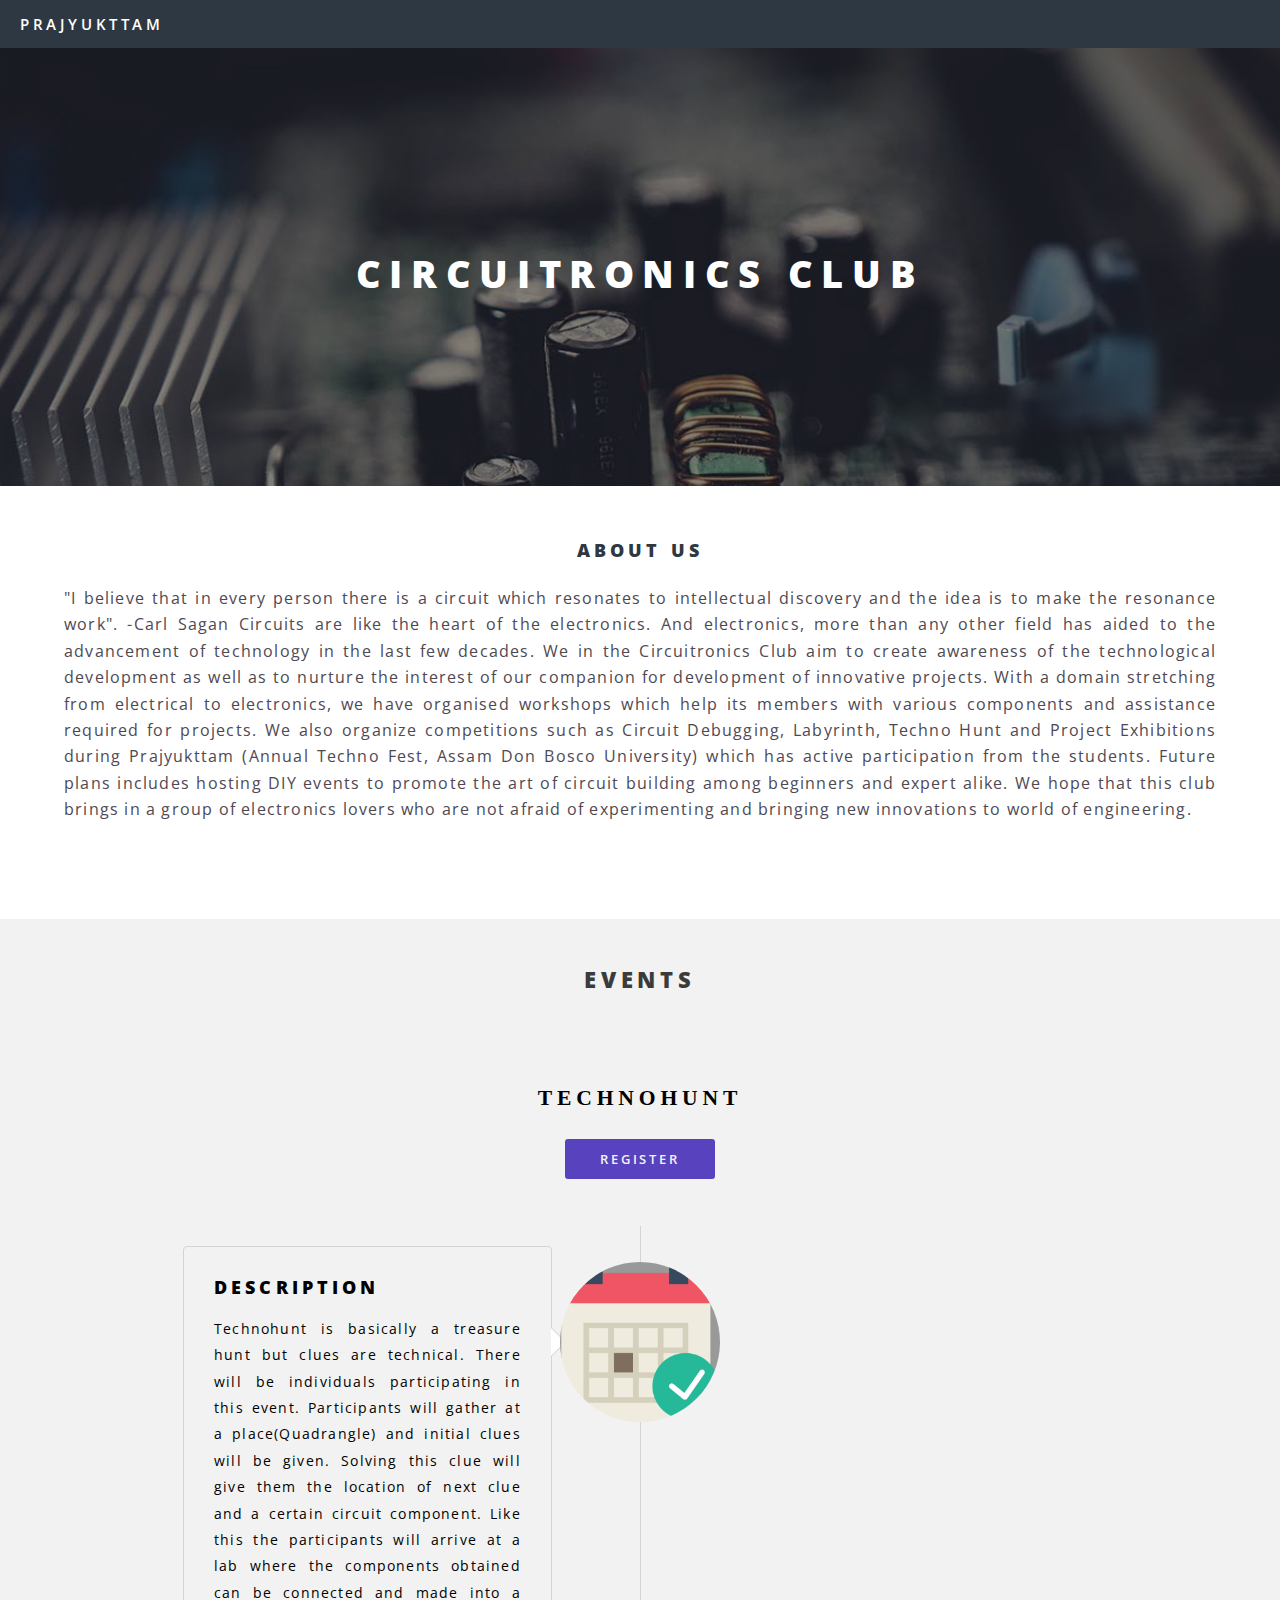
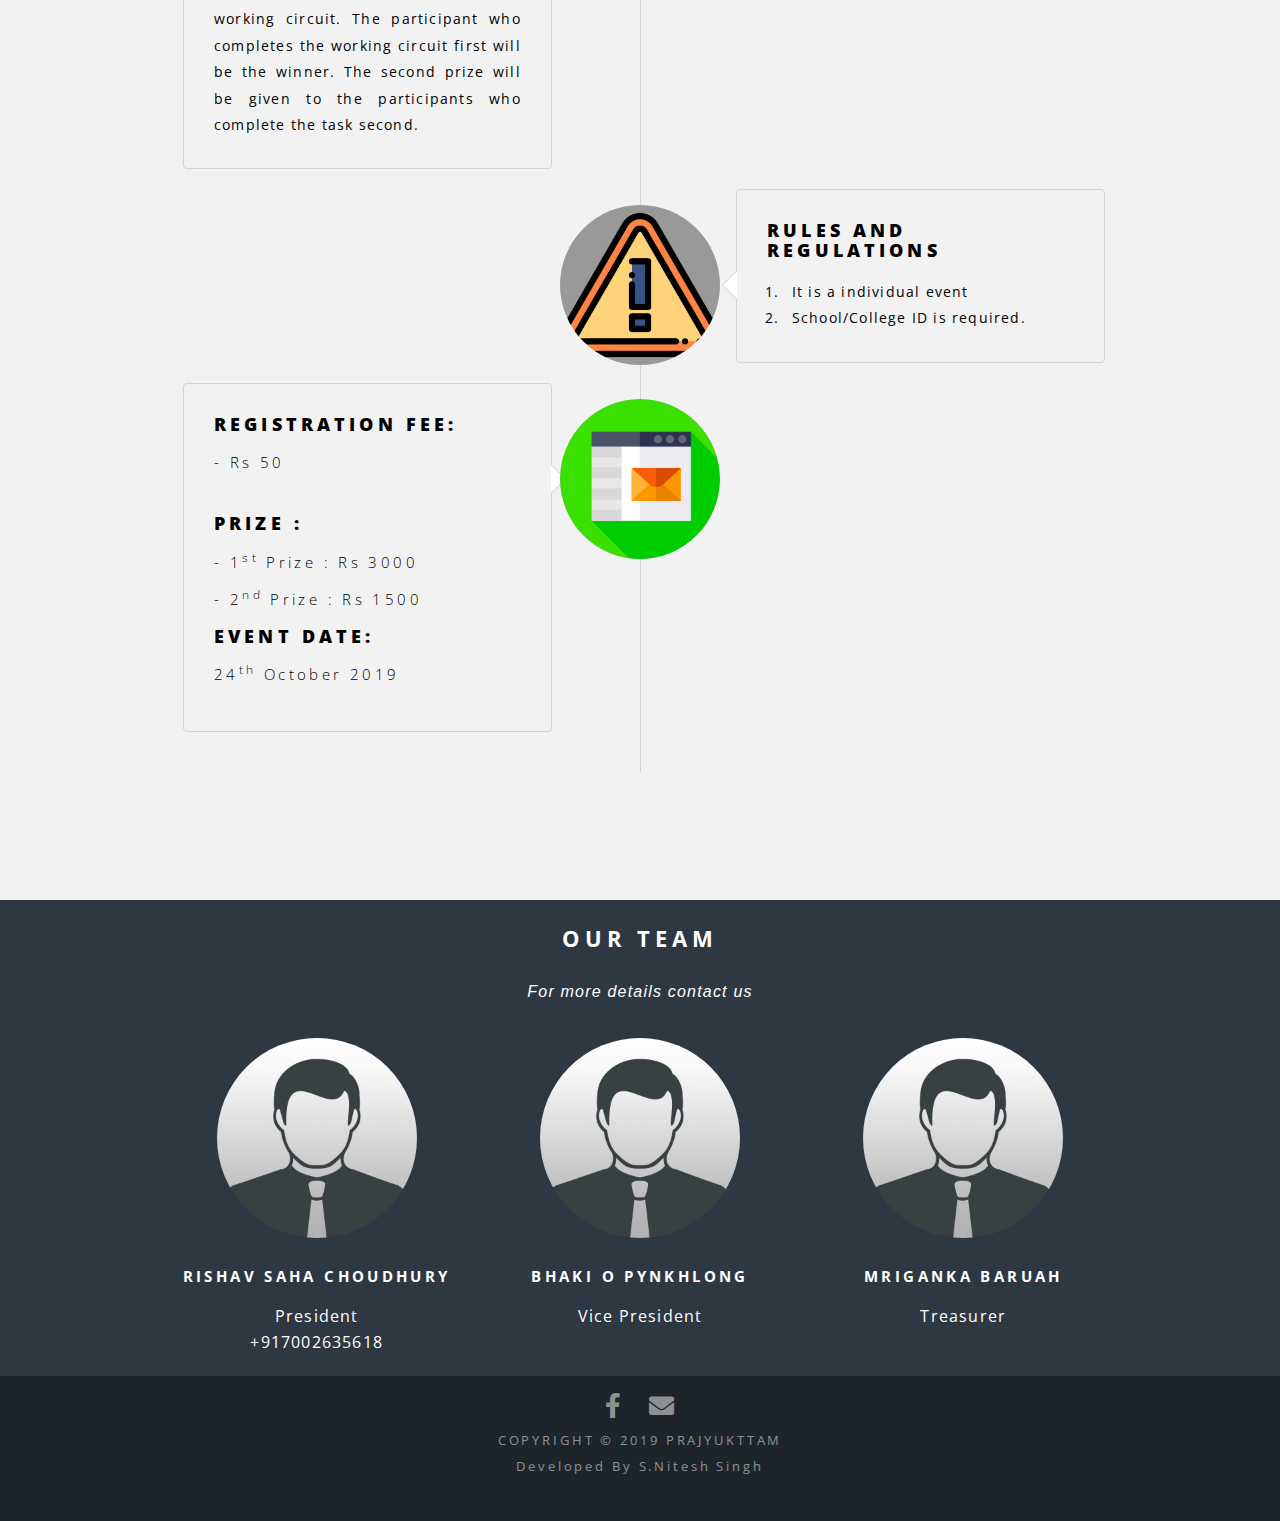
<file: circuitronics.html>
<!DOCTYPE HTML>

<html>
	<head>
		<title>Circuitronics Club </title>
		<meta charset="utf-8" />
		<meta name="viewport" content="width=device-width, initial-scale=1, user-scalable=no" />
        <link rel="stylesheet" href="https://maxcdn.bootstrapcdn.com/bootstrap/4.3.1/css/bootstrap.min.css">
        <link href="images/favi.ico" rel="icon" type="image/x-icon" sizes="100x100"/>
        <link rel="stylesheet" href="assets/css/bootstrap.css" />
		<link rel="stylesheet" href="assets/css/main.css" />
        <link rel="stylesheet" href="assets/css/fontawesome-all.min.css">
		<noscript><link rel="stylesheet" href="assets/css/noscript.css" /></noscript>
	</head>
	<body class="is-preload">

		<!-- Page Wrapper -->
			<div id="page-wrapper">

				<!-- Header -->
					<header id="header">
                        <h1><a href="index.html">PRAJYUKTTAM</a></h1>
					</header>

				<!-- Main -->
					<article id="webmain">
						<header style="background-image: -moz-linear-gradient(top, rgba(0,0,0,0.5), rgba(0,0,0,0.5)), url(images/circuit.jpg);
		background-image: -webkit-linear-gradient(top, rgba(0,0,0,0.5), rgba(0,0,0,0.5)), url(images/circuit.jpg);
		background-image: -ms-linear-gradient(top, rgba(0,0,0,0.5), rgba(0,0,0,0.5)), url(images/circuit.jpg);
		background-image: linear-gradient(top, rgba(0,0,0,0.5), rgba(0,0,0,0.5)), url(images/circuit.jpg);">
							<h2>CIRCUITRONICS CLUB</h2>
						</header>
						<section class="wrapper style5">
							<div class="inner" style="text-align: center;">

								<h3>About Us</h3>
								<p style="text-align: justify">"I believe that in every person there is a circuit which resonates to intellectual discovery and the idea is to make the resonance work".
                                    -Carl Sagan
Circuits are like the heart of the electronics. And electronics, more than any other field has aided to the advancement of technology in the last few decades. We in the Circuitronics Club aim to create awareness of the technological development as well as to nurture the interest of our companion for development of innovative projects. With a domain stretching from electrical to electronics, we have organised workshops which help its members with various components and assistance required for projects. We also organize competitions such as Circuit Debugging, Labyrinth, Techno Hunt and Project Exhibitions during Prajyukttam (Annual Techno Fest, Assam Don Bosco University) which has active participation from the students. Future plans includes hosting DIY events to promote the art of circuit building among beginners and expert alike. We hope that this club brings in a group of electronics lovers who are not afraid of experimenting and bringing new innovations to world of engineering.</p>

							</div>
						</section>
                        
                        
                        <!-- Three -->
                    <section id="events" class="wrapper style2">
                        <div class="inner">
                            <header class="align-center">
                            <h2><p class="special">EVENTS</h2>
                            </header>
                            
                            <div id="story">
                                    <div class="container">
                                        <div class="row">
                                            <div class="col-md-8 col-md-offset-2 text-center animate-box">
                                                <h2>Technohunt</h2>
                                            </div>
                                            <ul class="actions special">
                                                <li><a href="https://forms.gle/MCc9UEG3hq3f9d486" target="_blank" class="button primary">Register</a></li>
                                            </ul>
                                        </div>
                                        <div class="row">
                                            <div class="col-md-12 col-md-offset-0">
                                                <ul class="timeline animate-box">
                                                    <li class="animate-box">
                                                        <div class="timeline-badge" style="background-image:url(images/1.png);"></div>
                                                        <div class="timeline-panel">
                                                            <div class="timeline-heading">
                                                                <h3 class="timeline-title">Description</h3>
                                                            </div>
                                                            <div class="timeline-body">
                                                                <p>Technohunt  is basically a treasure hunt but clues are technical. There will be individuals participating in this event. Participants will gather at a place(Quadrangle) and initial clues will be given. Solving this clue will give them the location of next clue and a certain circuit component. Like this the participants  will arrive at a lab where the components obtained can be connected and made into a working circuit. The participant who completes the working circuit first will be the winner. The second prize will be given to the participants who complete the task second.</p>
                                                            </div>
                                                        </div>
                                                    </li>
                                                    <li class="timeline-inverted animate-box">
                                                        <div class="timeline-badge" style="background-image:url(images/2.png);"></div>
                                                        <div class="timeline-panel">
                                                            <div class="timeline-heading">
                                                                <h3 class="timeline-title">Rules and Regulations</h3>
                                                            </div>
                                                            <div class="timeline-body">
                                                                <ol>
                                                            <li>It is a individual event</li>
                                                            <li>School/College ID is required.</li>
                                                            </ol>
                                                            </div>
                                                        </div>
                                                    </li>
                                                    <li class="animate-box">
                                                        <div class="timeline-badge" style="background-image:url(images/3.png);"></div>
                                                        <div class="timeline-panel">
                                                            <div class="timeline-heading">
                                                                <h3 class="timeline-title">Registration Fee:</h3>
                                                                <h1>  - Rs 50</h1>
                                                                <br>
                                                                <h3 class="timeline-title">Prize :</h3>
                                                                <h1>  - 1<sup>st</sup> Prize :  Rs 3000</h1>
                                                                <h1>  - 2<sup>nd</sup> Prize :  Rs 1500 </h1>
                                                                <h3 class="timeline-title">Event Date:</h3>
                                                                <h1>24<sup>th</sup> October 2019</h1>
                                                            </div>
                                                            <div class="timeline-body">
                                                            </div>
                                                        </div>
                                                    </li>
                                                </ul>
                                            </div>
                                        </div>
                                    </div>
                                </div>
                            
                        </div>  
                       
                    </section>
                        
					</article>
                
                
                <section id="section-about" class="section appear clearfix">
                    <div class="container">

                      <div class="row mar-bot40">
                        <div class="col-md-offset-3 col-md-6">
                          <div class="section-header">
                            <h2 class="section-heading animated" data-animation="bounceInUp">Our Team</h2>
                              <p style="font-family:sans-serif"><i>For more details contact us</i></p>
                        </div>
                      </div>

                      <div class="row align-center mar-bot40">
                        <div class="col-md-4">
                          <div class="team-member">
                            <figure class="member-photo"><img src="images/team/male.jpg" style="width: 200px; height: 200px" alt=""></figure>
                            <div class="team-detail">
                              <h4> Rishav Saha Choudhury</h4>
                              <span>President</span>
                              <br>
                              <span>+917002635618</span>
                            </div>
                          </div>
                        </div>
                        <div class="col-md-4">
                          <div class="team-member">
                            <figure class="member-photo"><img src="images/team/male.jpg" style="width: 200px; height: 200px" alt=""></figure>
                            <div class="team-detail">
                              <h4>Bhaki o Pynkhlong</h4>
                              <span>Vice President</span>
                            </div>
                          </div>
                        </div>
                        <div class="col-md-4">
                          <div class="team-member">
                            <figure class="member-photo"><img src="images/team/male.jpg" style="width: 200px; height: 200px" alt=""></figure>
                            <div class="team-detail">
                              <h4>Mriganka Baruah</h4>
                              <span>Treasurer</span>
                            </div>
                          </div>
                        </div>

                    </div>
                        </div>
                          
                    <div style="padding:10px;"></div>
                    </div>
                  </section>
                

				<!-- Footer -->
					<footer id="footer">
						<ul class="icons" style="margin: 0 0 0.3em 0">
							<li><a href="https://www.facebook.com/Prajyukttam-2019-121193795943051/" target="_blank" class="icon brands fa-facebook-f" style="font-size: 25px;"><span class="label">Facebook</span></a></li>
							<!--<li><a href="#" class="icon brands fa-instagram"><span class="label">Instagram</span></a></li>-->
							<li><a href="mailto:prajyukttamofficial@gmail.com" class="icon solid fa-envelope" style="font-size: 25px;"><span class="label">Email</span></a></li>
						</ul>
						<ul class="copyright">
							<li>COPYRIGHT &copy; 2019 PRAJYUKTTAM</li>
                            <p style="text-transform: capitalize;">Developed by S.Nitesh Singh</p>
						</ul>
					</footer>


			</div>

		<!-- Scripts -->
            <script src="https://ajax.googleapis.com/ajax/libs/jquery/3.4.1/jquery.min.js"></script>
            <script src="https://maxcdn.bootstrapcdn.com/bootstrap/4.3.1/js/bootstrap.min.js"></script>
			<script src="assets/js/jquery.min.js"></script>
			<script src="assets/js/jquery.scrollex.min.js"></script>
			<script src="assets/js/jquery.scrolly.min.js"></script>
			<script src="assets/js/browser.min.js"></script>
			<script src="assets/js/breakpoints.min.js"></script>
			<script src="assets/js/util.js"></script>
			<script src="assets/js/main.js"></script>

	</body>
</html>
</file>
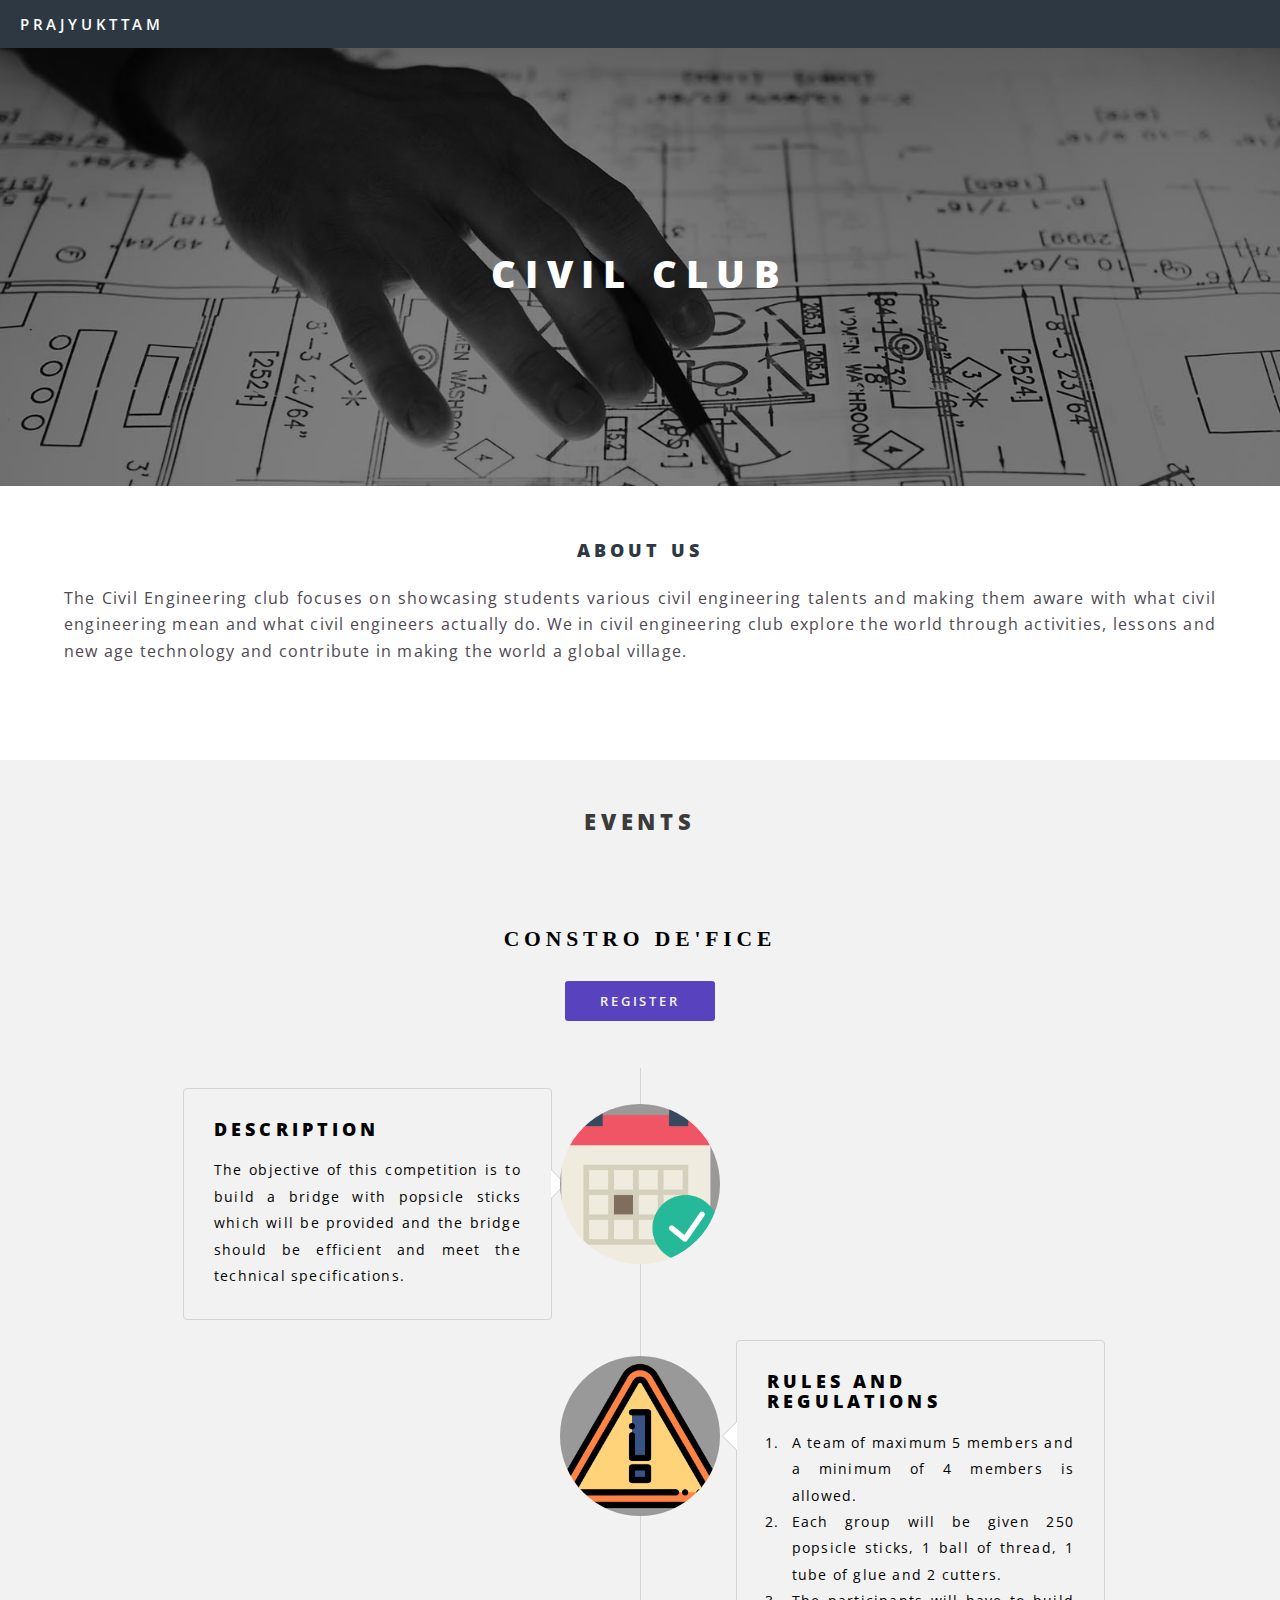
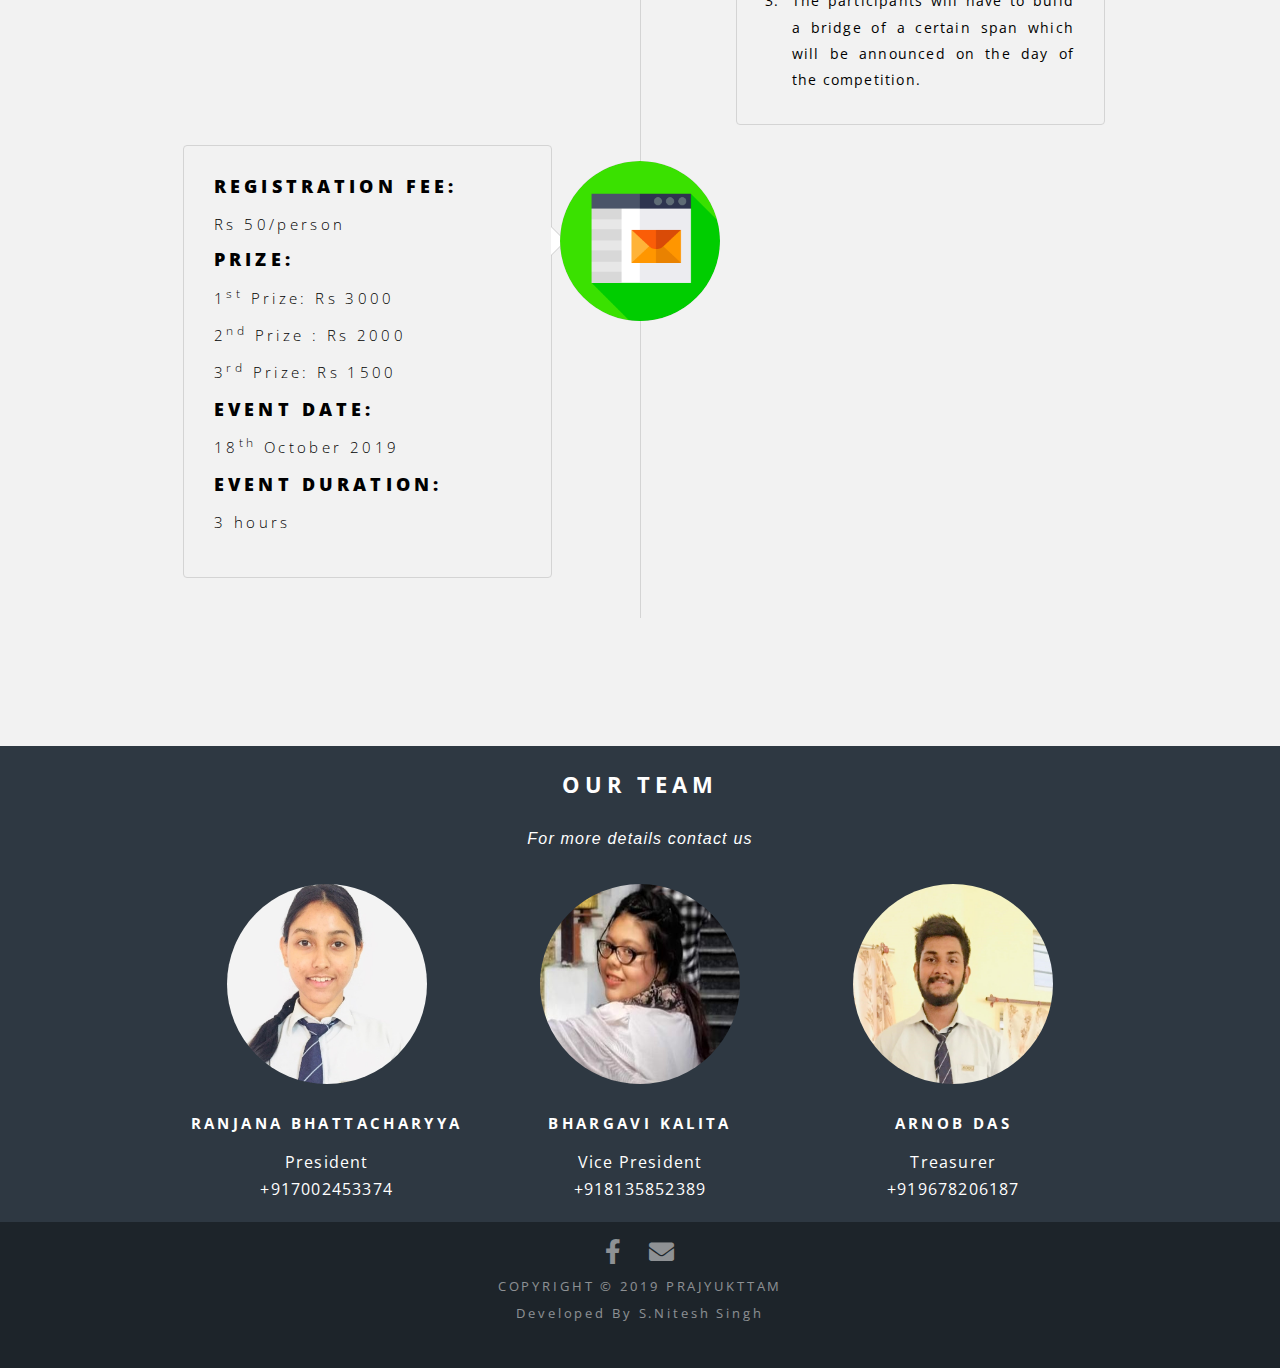
<file: Civil.html>
<!DOCTYPE HTML>
<!--
	Spectral by HTML5 UP
	html5up.net | @ajlkn
	Free for personal and commercial use under the CCA 3.0 license (html5up.net/license)
-->
<html>
	<head>
		<title>Civil Club </title>
		<meta charset="utf-8" />
		<meta name="viewport" content="width=device-width, initial-scale=1, user-scalable=no" />
        <link rel="stylesheet" href="assets/css/bootstrap.css" />
        <link href="images/favi.ico" rel="icon" type="image/x-icon" sizes="100x100"/>
		<link rel="stylesheet" href="assets/css/main.css" />
        <link rel="stylesheet" href="assets/css/fontawesome-all.min.css">
		<noscript><link rel="stylesheet" href="assets/css/noscript.css" /></noscript>
	</head>
	<body class="is-preload">

		<!-- Page Wrapper -->
			<div id="page-wrapper">

				<!-- Header -->
					<header id="header">
                        <h1><a href="index.html">PRAJYUKTTAM</a></h1>
					</header>

				<!-- Main -->
					<article id="webmain">
						<header style="background-image: -moz-linear-gradient(top, rgba(0,0,0,0.5), rgba(0,0,0,0.5)), url(images/civil.jpg);
		background-image: -webkit-linear-gradient(top, rgba(0,0,0,0.5), rgba(0,0,0,0.5)), url(images/civil.jpg);
		background-image: -ms-linear-gradient(top, rgba(0,0,0,0.5), rgba(0,0,0,0.5)), url(images/civil.jpg);
		background-image: linear-gradient(top, rgba(0,0,0,0.5), rgba(0,0,0,0.5)), url(images/civil.jpg);">
							<h2>CIVIL CLUB</h2>
						</header>
						<section class="wrapper style5">
							<div class="inner" style="text-align: center;">

								<h3>About Us</h3>
								<p style="text-align: justify">The Civil Engineering club focuses on showcasing students various civil engineering talents and making them aware with what civil engineering mean and what civil engineers actually do. We in civil engineering club explore the world through activities, lessons and new age technology and contribute in making the world a global village.</p>

							</div>
						</section>
                        
                        
                        <!-- Three -->
                    <section id="events" class="wrapper style2">
                        <div class="inner">
                            <header class="align-center">
                            <h2><p class="special">EVENTS</h2>
                            </header>
                            
                            <div id="story">
                                    <div class="container">
                                        <div class="row">
                                            <div class="col-md-8 col-md-offset-2 text-center animate-box">
                                                <h2>CONSTRO de'FICE</h2>
                                            </div>
                                            <ul class="actions special">
                                                <li><a href="https://forms.gle/jgqvg63BQHzcG17G9" target="_blank" class="button primary">Register</a></li>
                                            </ul>
                                        </div>
                                        <div class="row">
                                            <div class="col-md-12 col-md-offset-0">
                                                <ul class="timeline animate-box">
                                                    <li class="animate-box">
                                                        <div class="timeline-badge" style="background-image:url(images/1.png);"></div>
                                                        <div class="timeline-panel">
                                                            <div class="timeline-heading">
                                                                <h3 class="timeline-title">Description</h3>
                                                            </div>
                                                            <div class="timeline-body">
                                                                <p>The objective of this competition is to build a bridge with popsicle sticks which will be provided and the bridge should be efficient and meet the technical specifications. </p>
                                                            </div>
                                                        </div>
                                                    </li>
                                                    <li class="timeline-inverted animate-box">
                                                        <div class="timeline-badge" style="background-image:url(images/2.png);"></div>
                                                        <div class="timeline-panel">
                                                            <div class="timeline-heading">
                                                                <h3 class="timeline-title">Rules and Regulations</h3>
                                                            </div>
                                                            <div class="timeline-body">
                                                                <ol>
                                                            <li>A team of maximum 5 members and a minimum of 4 members is allowed.</li>
                                                            <li>Each group will be given 250 popsicle sticks, 1 ball of thread, 1 tube of glue and 2 cutters.</li>
                                                            <li>The participants will have to build a bridge of a certain span which will be announced on the day of the competition. </li>
                                                            </ol>
                                                            </div>
                                                        </div>
                                                    </li>
                                                    <li class="animate-box">
                                                        <div class="timeline-badge" style="background-image:url(images/3.png);"></div>
                                                        <div class="timeline-panel">
                                                            <div class="timeline-heading">
                                                                <h3 class="timeline-title">Registration Fee:</h3>
                                                                <h1>Rs 50/person</h1>
                                                                <h3 class="timeline-title">Prize:</h3>
                                                                <h1>1<sup>st</sup> Prize: Rs 3000</h1>
                                                                <h1>2<sup>nd</sup> Prize : Rs 2000</h1>
                                                                <h1>3<sup>rd</sup> Prize: Rs 1500</h1>
                                                                <h3 class="timeline-title">Event Date:</h3>
                                                                <h1>18<sup>th</sup> October 2019</h1>
                                                                <h3 class="timeline-title">Event Duration:</h3>
                                                                <h1>3 hours</h1>
                                                            </div>
                                                            <div class="timeline-body">
                                                            </div>
                                                        </div>
                                                    </li>
                                                </ul>
                                            </div>
                                        </div>
                                    </div>
                                </div>

                            
                            
                            
                            
                        </div>  
                       
                    </section>
                        
					</article>
                
                
                <section id="section-about" class="section appear clearfix">
                    <div class="container">

                      <div class="row mar-bot40">
                          <div class="section-header">
                            <h2 class="section-heading animated" data-animation="bounceInUp">Our Team</h2>
                              <p style="font-family:sans-serif"><i>For more details contact us</i></p>
                        </div>
                      </div>

                      <div class="row align-center mar-bot40">
                        <div class="col-md-4 col-sm-6">
                          <div class="team-member">
                            <figure class="member-photo"><img src="images/team/civil1.jpg" style="width: 200px; height: 200px" alt=""></figure>
                            <div class="team-detail">
                              <h4>Ranjana Bhattacharyya</h4>
                              <span>President</span>
                              <br>
                              <span>+917002453374</span>
                            </div>
                          </div>
                        </div>
                        <div class="col-md-4 col-sm-6">
                          <div class="team-member">
                            <figure class="member-photo"><img src="images/team/civil3.jpg" style="width: 200px; height: 200px" alt=""></figure>
                            <div class="team-detail">
                              <h4>Bhargavi Kalita</h4>
                              <span>Vice President</span>
                              <br>
                              <span>+918135852389</span>
                            </div>
                          </div>
                        </div>
                        <div class="col-md-4 col-sm-6">
                          <div class="team-member">
                            <figure class="member-photo"><img src="images/team/civil2.jpg" style="width: 200px; height: 200px" alt=""></figure>
                            <div class="team-detail">
                              <h4>Arnob Das</h4>
                              <span>Treasurer</span>
                              <br>
                              <span>+919678206187</span>
                            </div>
                          </div>
                        </div>

                    </div>
                          
                    <div style="padding:10px;"></div>
                    </div>
                  </section>
                

				<!-- Footer -->
					<footer id="footer">
						<ul class="icons" style="margin: 0 0 0.3em 0">
							<li><a href="https://www.facebook.com/Prajyukttam-2019-121193795943051/" target="_blank" class="icon brands fa-facebook-f" style="font-size: 25px;"><span class="label">Facebook</span></a></li>
							<!--<li><a href="#" class="icon brands fa-instagram"><span class="label">Instagram</span></a></li>-->
							<li><a href="mailto:prajyukttamofficial@gmail.com" class="icon solid fa-envelope" style="font-size: 25px;"><span class="label">Email</span></a></li>
						</ul>
						<ul class="copyright">
							<li>COPYRIGHT &copy; 2019 PRAJYUKTTAM</li>
                            <p style="text-transform: capitalize;">Developed by S.Nitesh Singh</p>
						</ul>
					</footer>


			</div>

		<!-- Scripts -->
            <script src="https://ajax.googleapis.com/ajax/libs/jquery/3.4.1/jquery.min.js"></script>
            <script src="https://maxcdn.bootstrapcdn.com/bootstrap/4.3.1/js/bootstrap.min.js"></script>
			<script src="assets/js/jquery.min.js"></script>
			<script src="assets/js/jquery.scrollex.min.js"></script>
			<script src="assets/js/jquery.scrolly.min.js"></script>
			<script src="assets/js/browser.min.js"></script>
			<script src="assets/js/breakpoints.min.js"></script>
			<script src="assets/js/util.js"></script>
			<script src="assets/js/main.js"></script>

	</body>
</html>
</file>
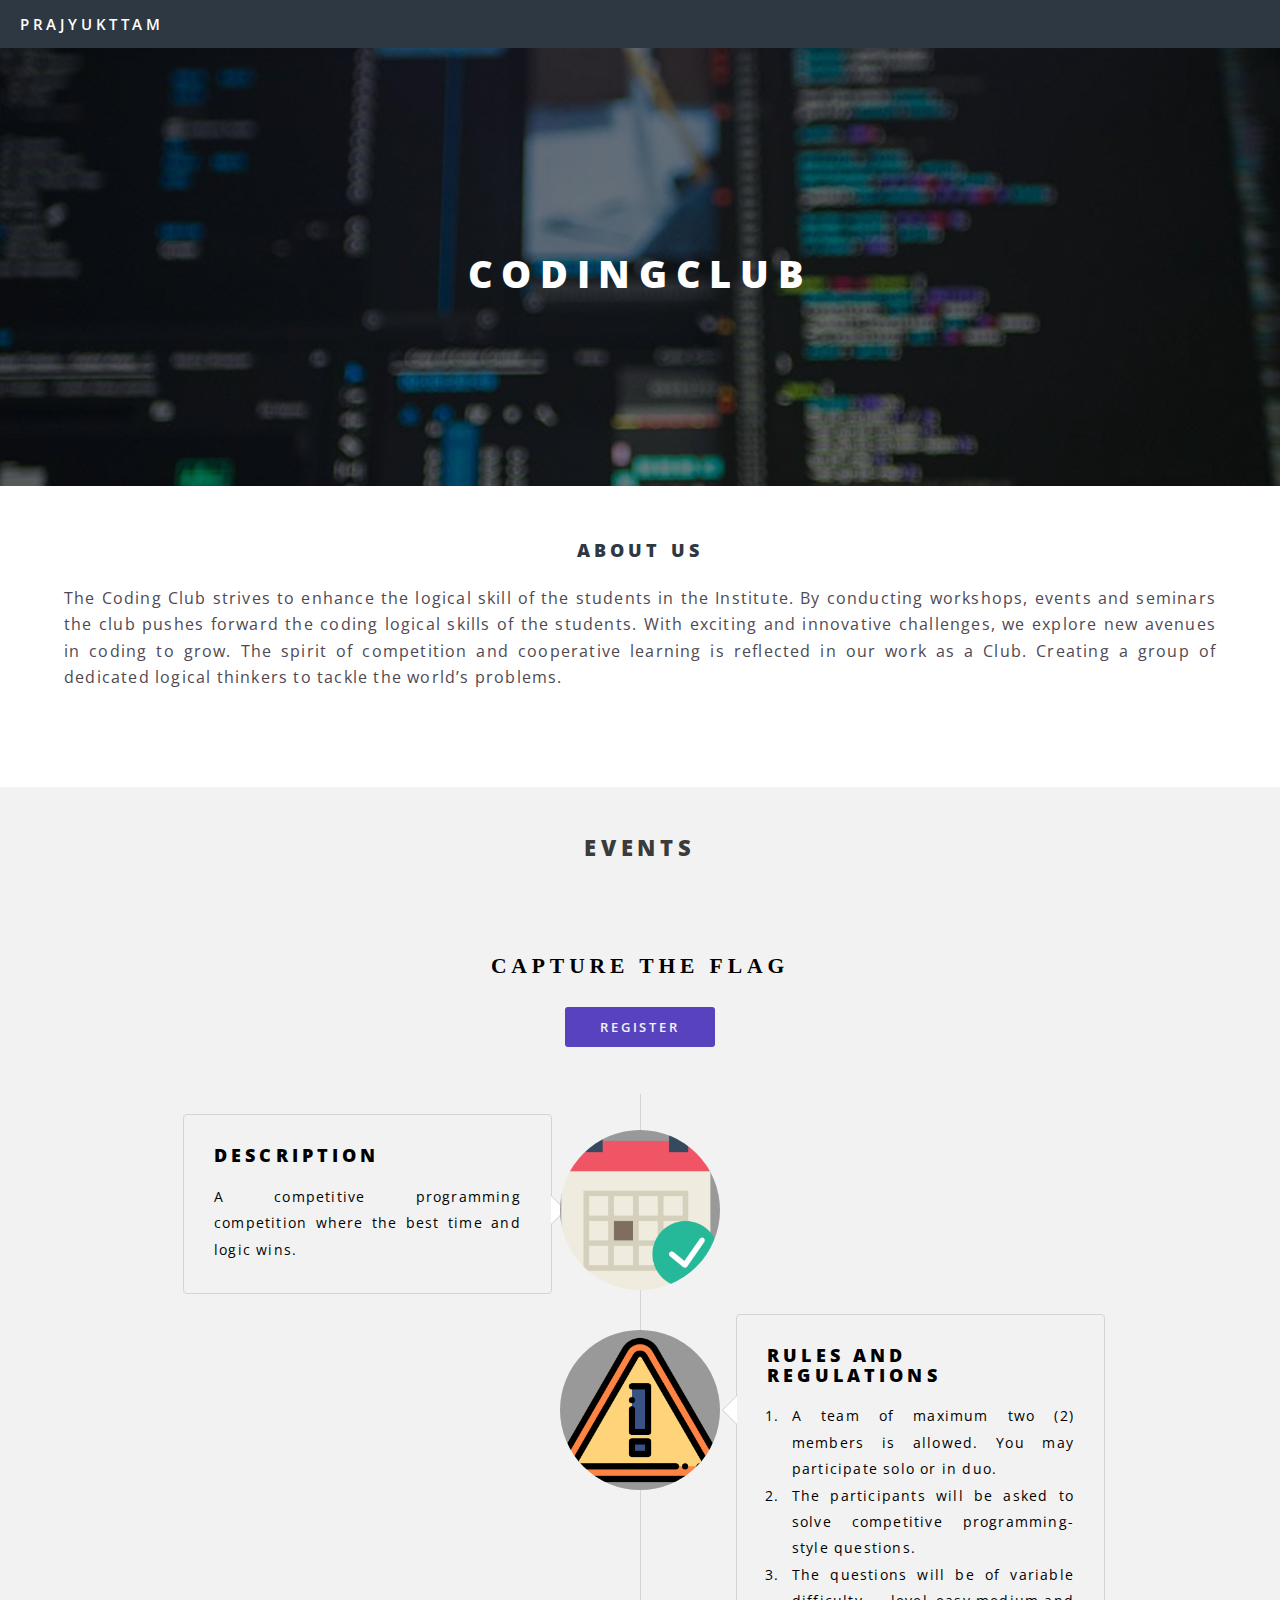
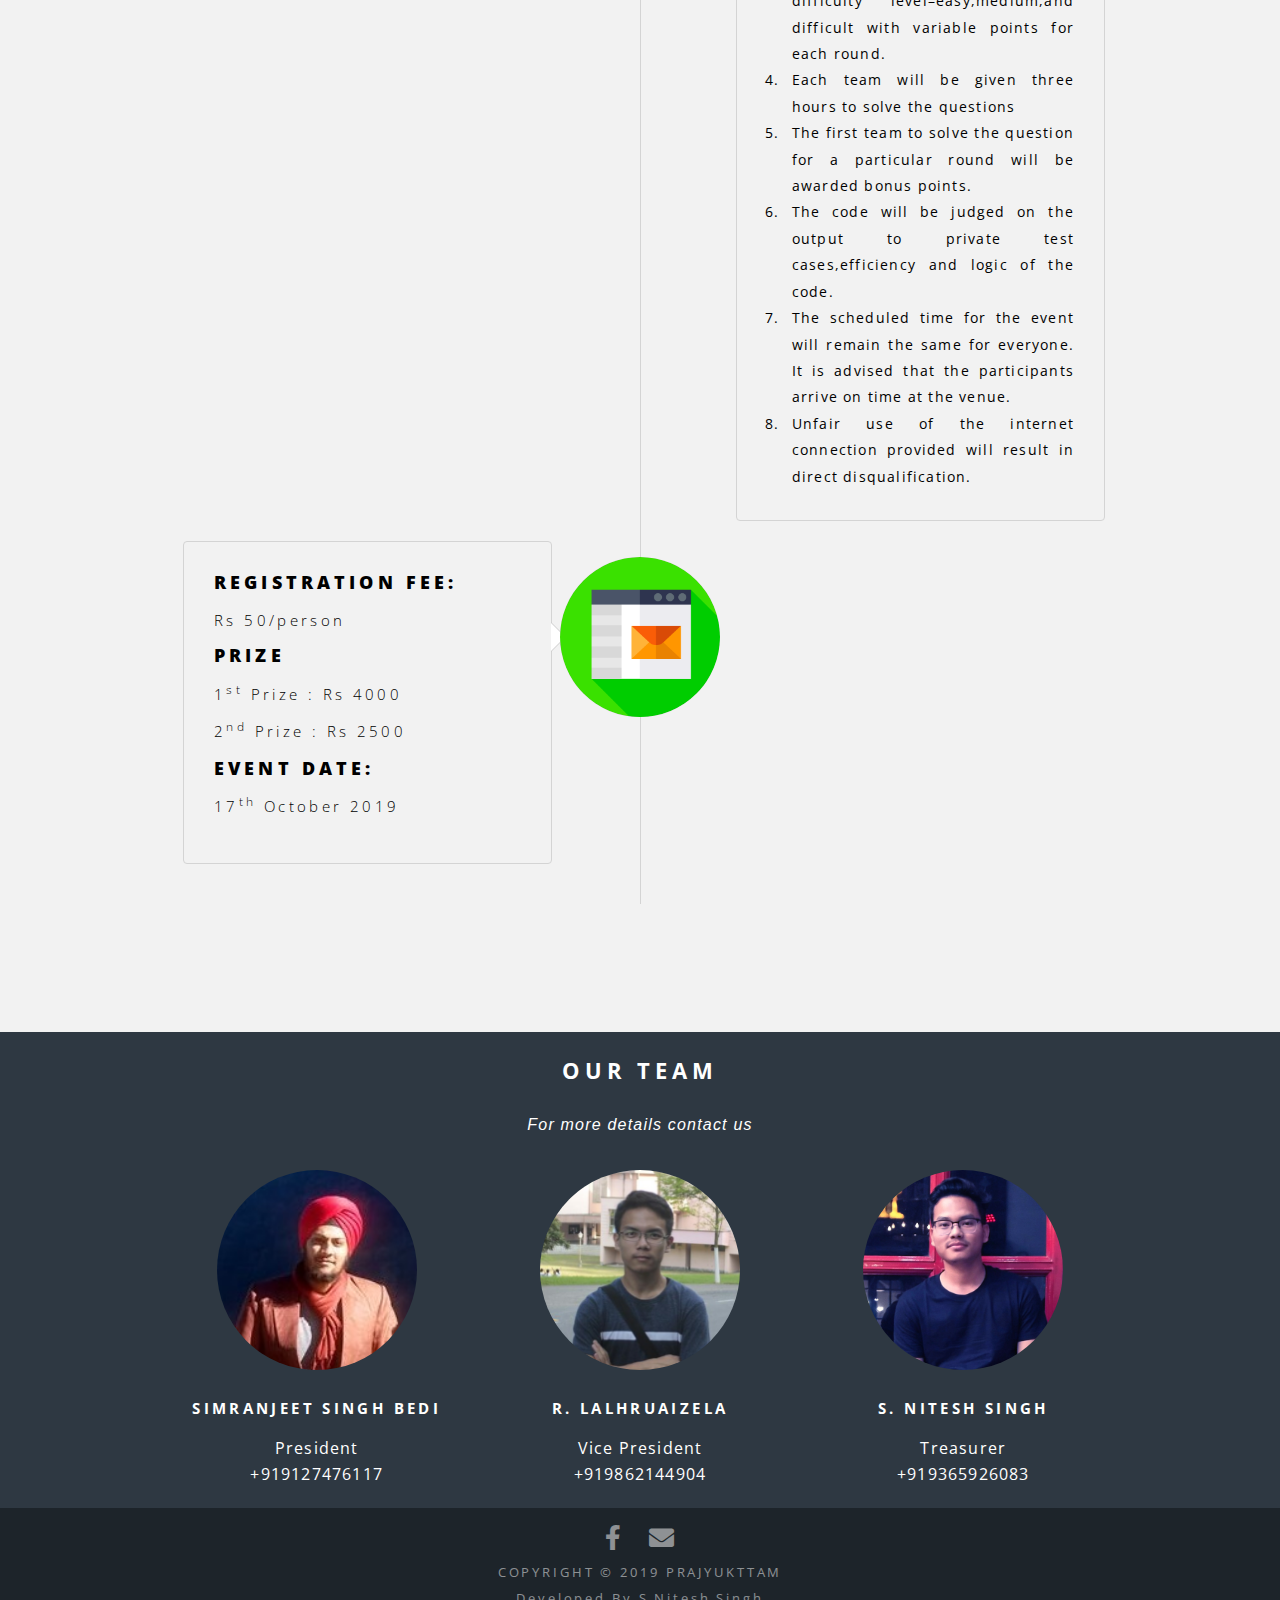
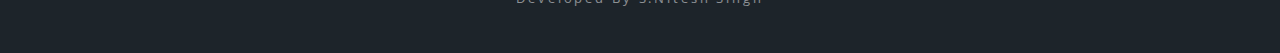
<file: Coding Club.html>
<!DOCTYPE HTML>
<!--
	Spectral by HTML5 UP
	html5up.net | @ajlkn
	Free for personal and commercial use under the CCA 3.0 license (html5up.net/license)
-->
<html>
	<head>
		<title>Coding Club </title>
		<meta charset="utf-8" />
		<meta name="viewport" content="width=device-width, initial-scale=1, user-scalable=no" />
        <link rel="stylesheet" href="https://maxcdn.bootstrapcdn.com/bootstrap/4.3.1/css/bootstrap.min.css">
        <link rel="stylesheet" href="assets/css/bootstrap.css" />
        <link href="images/favi.ico" rel="icon" type="image/x-icon" sizes="100x100"/>
		<link rel="stylesheet" href="assets/css/main.css" />
        <link rel="stylesheet" href="assets/css/fontawesome-all.min.css">
		<noscript><link rel="stylesheet" href="assets/css/noscript.css" /></noscript>
	</head>
	<body class="is-preload">

		<!-- Page Wrapper -->
			<div id="page-wrapper">

				<!-- Header -->
					<header id="header">
                        <h1><a href="index.html">PRAJYUKTTAM</a></h1>
					</header>

				<!-- Main -->
					<article id="webmain">
						<header style="background-image: -moz-linear-gradient(top, rgba(0,0,0,0.5), rgba(0,0,0,0.5)), url(images/coding.jpg);
		background-image: -webkit-linear-gradient(top, rgba(0,0,0,0.5), rgba(0,0,0,0.5)), url(images/coding.jpg);
		background-image: -ms-linear-gradient(top, rgba(0,0,0,0.5), rgba(0,0,0,0.5)), url(images/coding.jpg);
		background-image: linear-gradient(top, rgba(0,0,0,0.5), rgba(0,0,0,0.5)), url(images/coding.jpg);">
							<h2>CODINGCLUB</h2>
						</header>
						<section class="wrapper style5">
							<div class="inner" style="text-align: center;">

								<h3>About Us</h3>
								<p style="text-align: justify">The Coding Club strives to enhance the logical skill of the students in the Institute. By conducting workshops, events and seminars the club pushes forward the coding logical skills of the students. With exciting and innovative challenges, we explore new avenues in coding to grow. The spirit of competition and cooperative learning is reflected in our work as a Club. Creating a group of dedicated logical thinkers to tackle the world’s problems.</p>

							</div>
						</section>
                        
                        
                        <!-- Three -->
                    <section id="events" class="wrapper style2">
                        <div class="inner">
                            <header class="align-center">
                            <h2><p class="special">EVENTS</h2>
                            </header>
                            
                            <div id="story">
                                    <div class="container">
                                        <div class="row">
                                            <div class="col-md-8 col-md-offset-2 text-center animate-box">
                                                <h2>CAPTURE THE FLAG</h2>
                                            </div>
                                            <ul class="actions special">
                                                <li><a href="https://forms.gle/fWcpw2uqPBJPGFd19" target="_blank" class="button primary">Register</a></li>
                                            </ul>
                                        </div>
                                        <div class="row">
                                            <div class="col-md-12 col-md-offset-0">
                                                <ul class="timeline animate-box">
                                                    <li class="animate-box">
                                                        <div class="timeline-badge" style="background-image:url(images/1.png);"></div>
                                                        <div class="timeline-panel">
                                                            <div class="timeline-heading">
                                                                <h3 class="timeline-title">Description</h3>
                                                            </div>
                                                            <div class="timeline-body">
                                                                <p>A competitive programming competition where the best time and logic wins.</p>
                                                            </div>
                                                        </div>
                                                    </li>
                                                    <li class="timeline-inverted animate-box">
                                                        <div class="timeline-badge" style="background-image:url(images/2.png);"></div>
                                                        <div class="timeline-panel">
                                                            <div class="timeline-heading">
                                                                <h3 class="timeline-title">Rules and Regulations</h3>
                                                            </div>
                                                            <div class="timeline-body">
                                                                <ol>
                                                            <li>A team of maximum two (2) members is allowed. You may participate solo or in duo.</li>
                                                            <li>The participants will be asked to solve competitive programming-style questions.</li>
                                                            <li>The questions will be of variable difficulty level–easy,medium,and difficult with variable points for each round.</li>
                                                            <li>Each team will be given three hours to solve the questions</li>
                                                            <li>The first team to solve the question for a particular round will be awarded bonus points.</li>
                                                            <li>The code will be judged on the output to private test cases,efficiency and logic of the code.</li>
                                                            <li>The scheduled time for the event will remain the same for everyone. It is advised that the participants arrive on time at the venue.</li>
                                                            <li>Unfair use of the internet connection provided will result in direct disqualification.</li>
                                                            </ol>
                                                            </div>
                                                        </div>
                                                    </li>
                                                    <li class="animate-box">
                                                        <div class="timeline-badge" style="background-image:url(images/3.png);"></div>
                                                        <div class="timeline-panel">
                                                            <div class="timeline-heading">
                                                                <h3 class="timeline-title">Registration Fee:</h3>
                                                                <h1>Rs 50/person</h1>
                                                                <h3 class="timeline-title">PRIZE</h3>
                                                                <h1>1<sup>st</sup> Prize : Rs 4000</h1>
                                                                <h1>2<sup>nd</sup> Prize : Rs 2500</h1>
                                                                <h3 class="timeline-title">Event Date:</h3>
                                                                <h1>17<sup>th</sup> October 2019</h1>
                                                                
                                                            </div>
                                                            <div class="timeline-body">
                                                            </div>
                                                        </div>
                                                    </li>
                                                </ul>
                                            </div>
                                        </div>
                                    </div>
                                </div>

                            
                            
                            
                            
                        </div>  
                       
                    </section>
                        
					</article>
                
                
                <section id="section-about" class="section appear clearfix">
                    <div class="container">

                      <div class="row mar-bot40">
                        <div class="col-md-offset-3 col-md-6">
                          <div class="section-header">
                            <h2 class="section-heading animated" data-animation="bounceInUp">Our Team</h2>
                              <p style="font-family:sans-serif"><i>For more details contact us</i></p>
                        </div>
                      </div>

                      <div class="row align-center mar-bot40">
                        <div class="col-md-4">
                          <div class="team-member">
                            <figure class="member-photo"><img src="images/team/code1.jpg" style="width: 200px; height: 200px" alt=""></figure>
                            <div class="team-detail">
                              <h4>Simranjeet Singh Bedi</h4>
                              <span>President</span><br>
                                <span>+919127476117</span>
                            </div>
                          </div>
                        </div>
                        <div class="col-md-4">
                          <div class="team-member">
                            <figure class="member-photo"><img src="images/team/code2.jpg" style="width: 200px; height: 200px" alt=""></figure>
                            <div class="team-detail">
                              <h4>R. LALHRUAIZELA </h4>
                              <span>Vice President</span><br>
                                <span>+919862144904</span>
                            </div>
                          </div>
                        </div>
                        <div class="col-md-4">
                          <div class="team-member">
                            <figure class="member-photo"><img src="images/team/code3.jpg" style="width: 200px; height: 200px" alt=""></figure>
                            <div class="team-detail">
                              <h4>S. Nitesh Singh</h4>
                              <span>Treasurer</span><br>
                                <span>+919365926083</span>
                            </div>
                          </div>
                        </div>

                    </div>
                        </div>
                          
                    <div style="padding:10px;"></div>
                    </div>
                  </section>
                

				<!-- Footer -->
					<footer id="footer">
						<ul class="icons" style="margin: 0 0 0.3em 0">
							<li><a href="https://www.facebook.com/Prajyukttam-2019-121193795943051/" target="_blank" class="icon brands fa-facebook-f" style="font-size: 25px;"><span class="label">Facebook</span></a></li>
							<!--<li><a href="#" class="icon brands fa-instagram"><span class="label">Instagram</span></a></li>-->
							<li><a href="mailto:prajyukttamofficial@gmail.com" class="icon solid fa-envelope" style="font-size: 25px;"><span class="label">Email</span></a></li>
						</ul>
						<ul class="copyright">
							<li>COPYRIGHT &copy; 2019 PRAJYUKTTAM</li>
                            <p style="text-transform: capitalize;">Developed by S.Nitesh Singh</p>
						</ul>
					</footer>


			</div>

		<!-- Scripts -->
            <script src="https://ajax.googleapis.com/ajax/libs/jquery/3.4.1/jquery.min.js"></script>
            <script src="https://maxcdn.bootstrapcdn.com/bootstrap/4.3.1/js/bootstrap.min.js"></script>
			<script src="assets/js/jquery.min.js"></script>
			<script src="assets/js/jquery.scrollex.min.js"></script>
			<script src="assets/js/jquery.scrolly.min.js"></script>
			<script src="assets/js/browser.min.js"></script>
			<script src="assets/js/breakpoints.min.js"></script>
			<script src="assets/js/util.js"></script>
			<script src="assets/js/main.js"></script>

	</body>
</html>
</file>
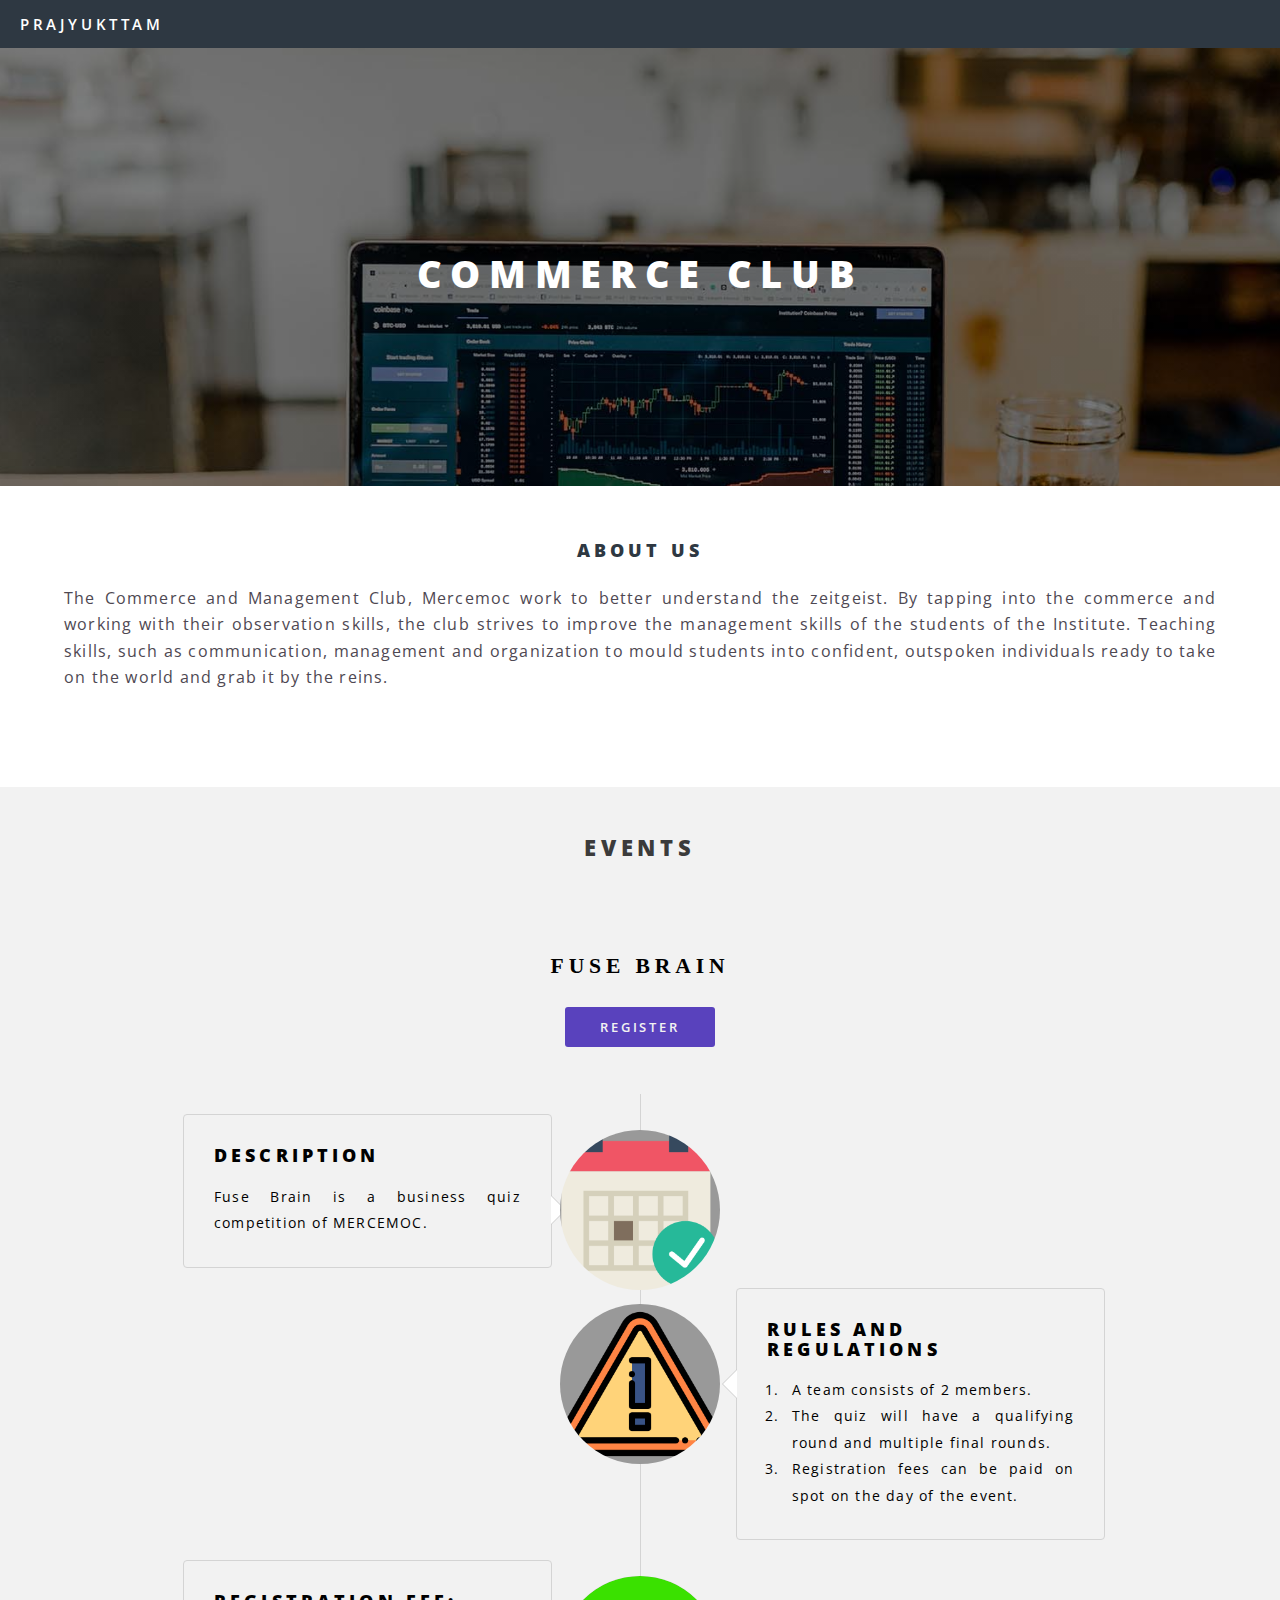
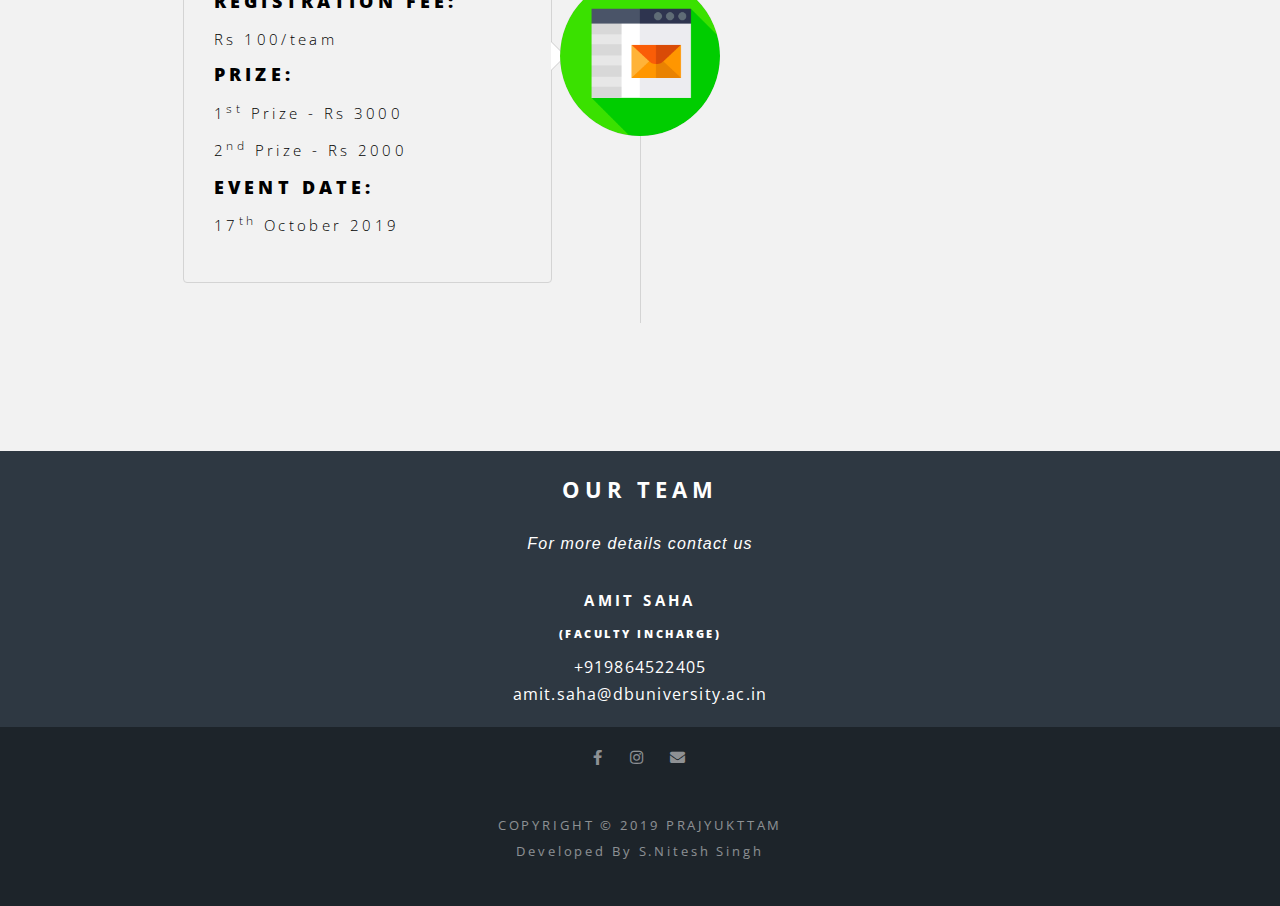
<file: Commerce  Club.html>
<!DOCTYPE HTML>

<html>
	<head>
		<title>Commerce Club </title>
		<meta charset="utf-8" />
		<meta name="viewport" content="width=device-width, initial-scale=1, user-scalable=no" />
        <link rel="stylesheet" href="https://maxcdn.bootstrapcdn.com/bootstrap/4.3.1/css/bootstrap.min.css">
        <link rel="stylesheet" href="assets/css/bootstrap.css" />
		<link rel="stylesheet" href="assets/css/main.css" />
        <link rel="stylesheet" href="assets/css/fontawesome-all.min.css">
		<noscript><link rel="stylesheet" href="assets/css/noscript.css" /></noscript>
	</head>
	<body class="is-preload">

		<!-- Page Wrapper -->
			<div id="page-wrapper">

				<!-- Header -->
					<header id="header">
                        <h1><a href="index.html">PRAJYUKTTAM</a></h1>
					</header>

				<!-- Main -->
					<article id="webmain">
						<header style="background-image: -moz-linear-gradient(top, rgba(0,0,0,0.5), rgba(0,0,0,0.5)), url(images/com.jpg);
		background-image: -webkit-linear-gradient(top, rgba(0,0,0,0.5), rgba(0,0,0,0.5)), url(images/com.jpg);
		background-image: -ms-linear-gradient(top, rgba(0,0,0,0.5), rgba(0,0,0,0.5)), url(images/com.jpg);
		background-image: linear-gradient(top, rgba(0,0,0,0.5), rgba(0,0,0,0.5)), url(images/com.jpg);">
							<h2>COMMERCE CLUB</h2>
						</header>
						<section class="wrapper style5">
							<div class="inner" style="text-align: center;">

								<h3>About Us</h3>
								<p style="text-align: justify">The Commerce and Management Club, Mercemoc work to better understand the zeitgeist. By tapping into the commerce and working with their observation skills, the club strives to improve the management skills of the students of the Institute. Teaching skills, such as communication, management and organization to mould students into confident, outspoken individuals ready to take on the world and grab it by the reins.</p>

							</div>
						</section>
                        
                        
                        <!-- Three -->
                    <section id="events" class="wrapper style2">
                        <div class="inner">
                            <header class="align-center">
                            <h2><p class="special">EVENTS</h2>
                            </header>
                            
                            <div id="story">
                                    <div class="container">
                                        <div class="row">
                                            <div class="col-md-8 col-md-offset-2 text-center animate-box">
                                                <h2>Fuse Brain</h2>
                                            </div>
                                            <ul class="actions special">
                                                <li><a href="https://forms.gle/pG8JkJKc6RhqP8Rx8" class="button primary">Register</a></li>
                                            </ul>
                                        </div>
                                        <div class="row">
                                            <div class="col-md-12 col-md-offset-0">
                                                <ul class="timeline animate-box">
                                                    <li class="animate-box">
                                                        <div class="timeline-badge" style="background-image:url(images/1.png);"></div>
                                                        <div class="timeline-panel">
                                                            <div class="timeline-heading">
                                                                <h3 class="timeline-title">Description</h3>
                                                            </div>
                                                            <div class="timeline-body">
                                                                <p>Fuse Brain is a business quiz competition of MERCEMOC.</P>
                                                            </div>
                                                        </div>
                                                    </li>
                                                    <li class="timeline-inverted animate-box">
                                                        <div class="timeline-badge" style="background-image:url(images/2.png);"></div>
                                                        <div class="timeline-panel">
                                                            <div class="timeline-heading">
                                                                <h3 class="timeline-title">Rules and Regulations</h3>
                                                            </div>
                                                            <div class="timeline-body">
                                                                <ol>
                                                            <li>A team consists of 2 members.</li>
                                                            <li>The quiz will have a qualifying round and multiple final rounds.</li>
                                                            <li>Registration fees can be paid on spot on the day of the event.</li>
                                                            </ol>
                                                            </div>
                                                        </div>
                                                    </li>
                                                    <li class="animate-box">
                                                        <div class="timeline-badge" style="background-image:url(images/3.png);"></div>
                                                        <div class="timeline-panel">
                                                            <div class="timeline-heading">
                                                                <h3 class="timeline-title">Registration Fee:</h3>
                                                                <h1>Rs 100/team</h1>
                                                                <h3 class="timeline-title">Prize:</h3>
                                                                <h1>1<sup>st</sup> Prize - Rs 3000</h1>
                                                                <h1>2<sup>nd</sup> Prize - Rs 2000</h1>
                                                                <h3 class="timeline-title">Event Date:</h3>
                                                                <h1>17<sup>th</sup> October 2019</h1>
                                                            </div>
                                                            <div class="timeline-body">
                                                            </div>
                                                        </div>
                                                    </li>
                                                </ul>
                                            </div>
                                        </div>
                                    </div>
                                </div>

                            
                            
                            
                            
                        </div>  
                       
                    </section>
                        
					</article>
                
                
                <section id="section-about" class="section appear clearfix">
                    <div class="container">

                      <div class="row mar-bot40">
                        <div class="col-md-offset-3 col-md-6">
                          <div class="section-header">
                            <h2 class="section-heading animated" data-animation="bounceInUp">Our Team</h2>
                              <p style="font-family:sans-serif"><i>For more details contact us</i></p>
                        </div>
                      </div>

                      <div class="row align-center mar-bot40">
                        <div class="col-md-12">
                          <div class="team-member">
                            <div class="team-detail">
                              <h4>Amit Saha</h4>
                                <h6>(Faculty Incharge)</h6>
                              <span>+919864522405</span>
                              <br>
                              <span>amit.saha@dbuniversity.ac.in</span>
                            </div>
                          </div>
                        </div>
            

                    </div>
                          
                    <div style="padding:10px;"></div>
                    </div>
                  </section>
                

				<!-- Footer -->
					<footer id="footer">
						<ul class="icons">
							<li><a href="#" class="icon brands fa-facebook-f"><span class="label">Facebook</span></a></li>
							<li><a href="#" class="icon brands fa-instagram"><span class="label">Instagram</span></a></li>
							<li><a href="#" class="icon solid fa-envelope"><span class="label">Email</span></a></li>
						</ul>
						<ul class="copyright">
							<li>COPYRIGHT &copy; 2019 PRAJYUKTTAM</li>
                            <p style="text-transform: capitalize;">Developed by S.Nitesh Singh</p>
						</ul>
					</footer>


			</div>

		<!-- Scripts -->
            <script src="https://ajax.googleapis.com/ajax/libs/jquery/3.4.1/jquery.min.js"></script>
            <script src="https://maxcdn.bootstrapcdn.com/bootstrap/4.3.1/js/bootstrap.min.js"></script>
			<script src="assets/js/jquery.min.js"></script>
			<script src="assets/js/jquery.scrollex.min.js"></script>
			<script src="assets/js/jquery.scrolly.min.js"></script>
			<script src="assets/js/browser.min.js"></script>
			<script src="assets/js/breakpoints.min.js"></script>
			<script src="assets/js/util.js"></script>
			<script src="assets/js/main.js"></script>

	</body>
</html>
</file>
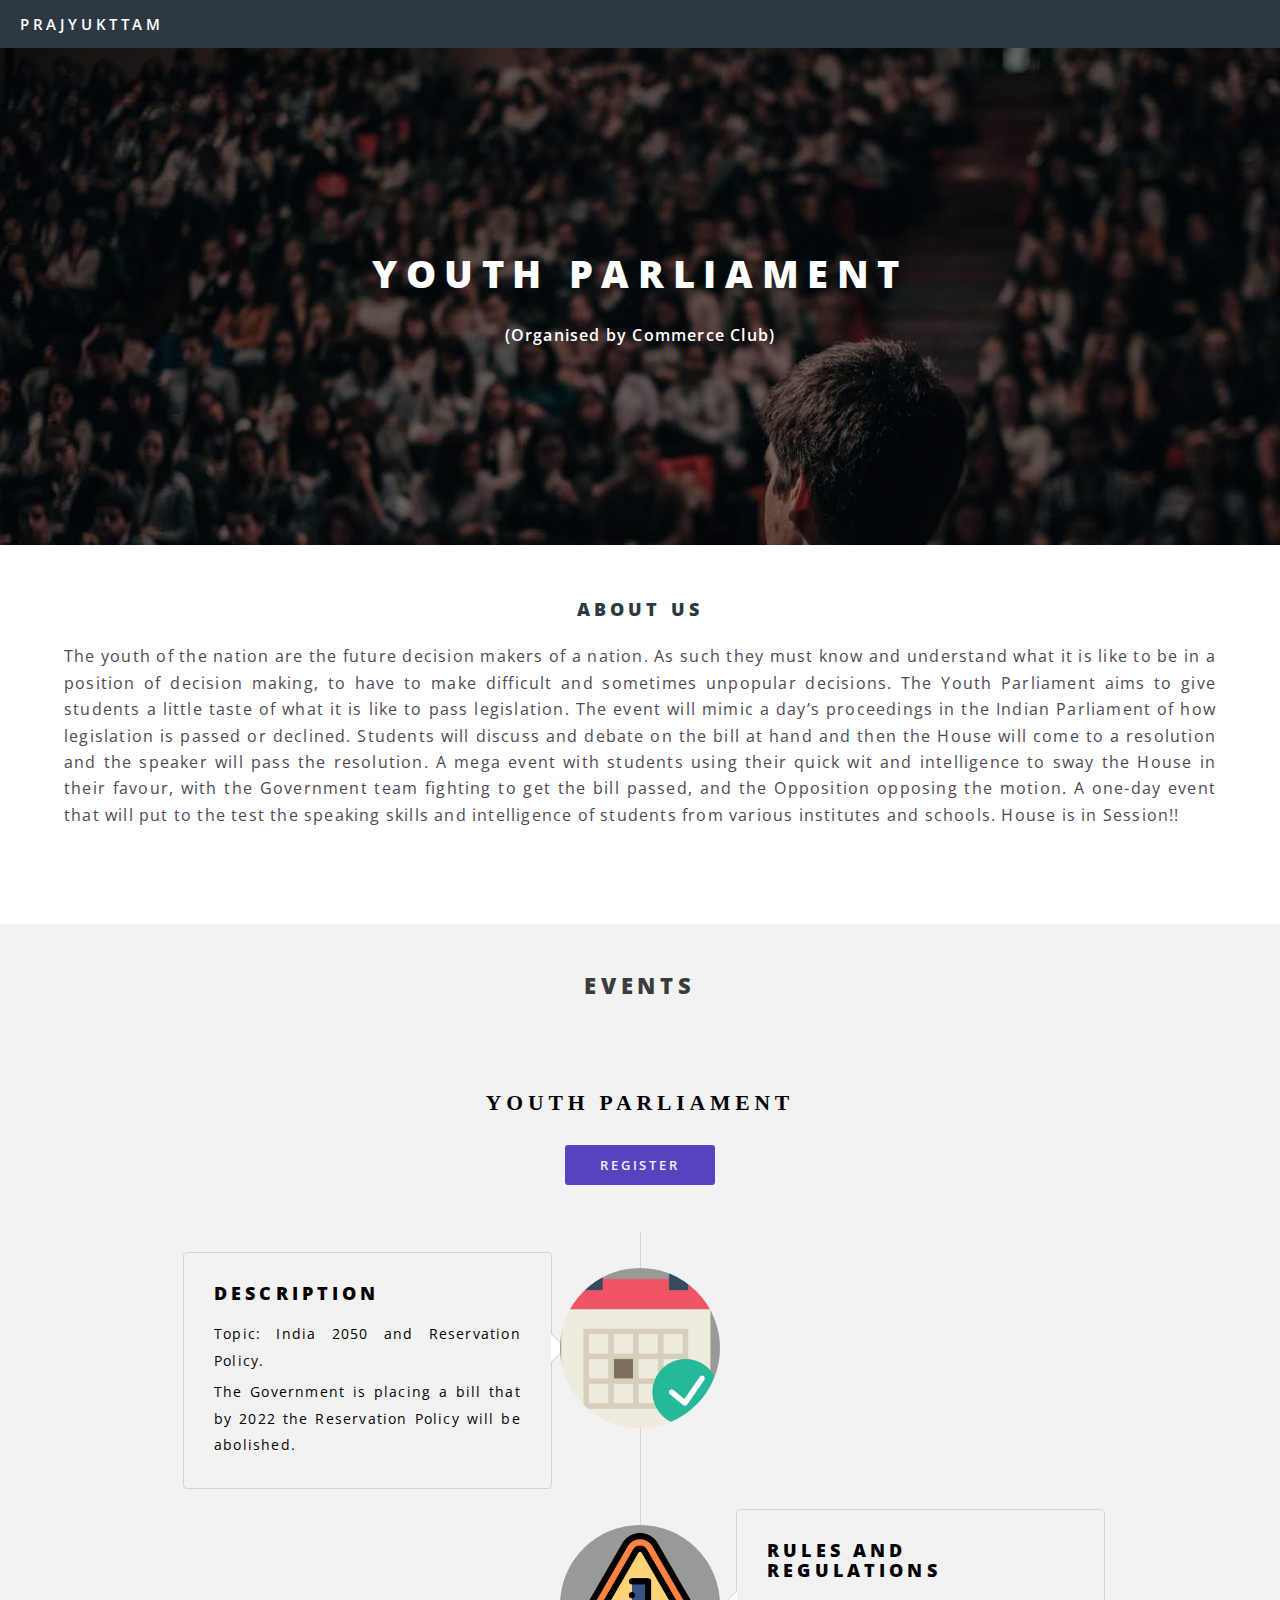
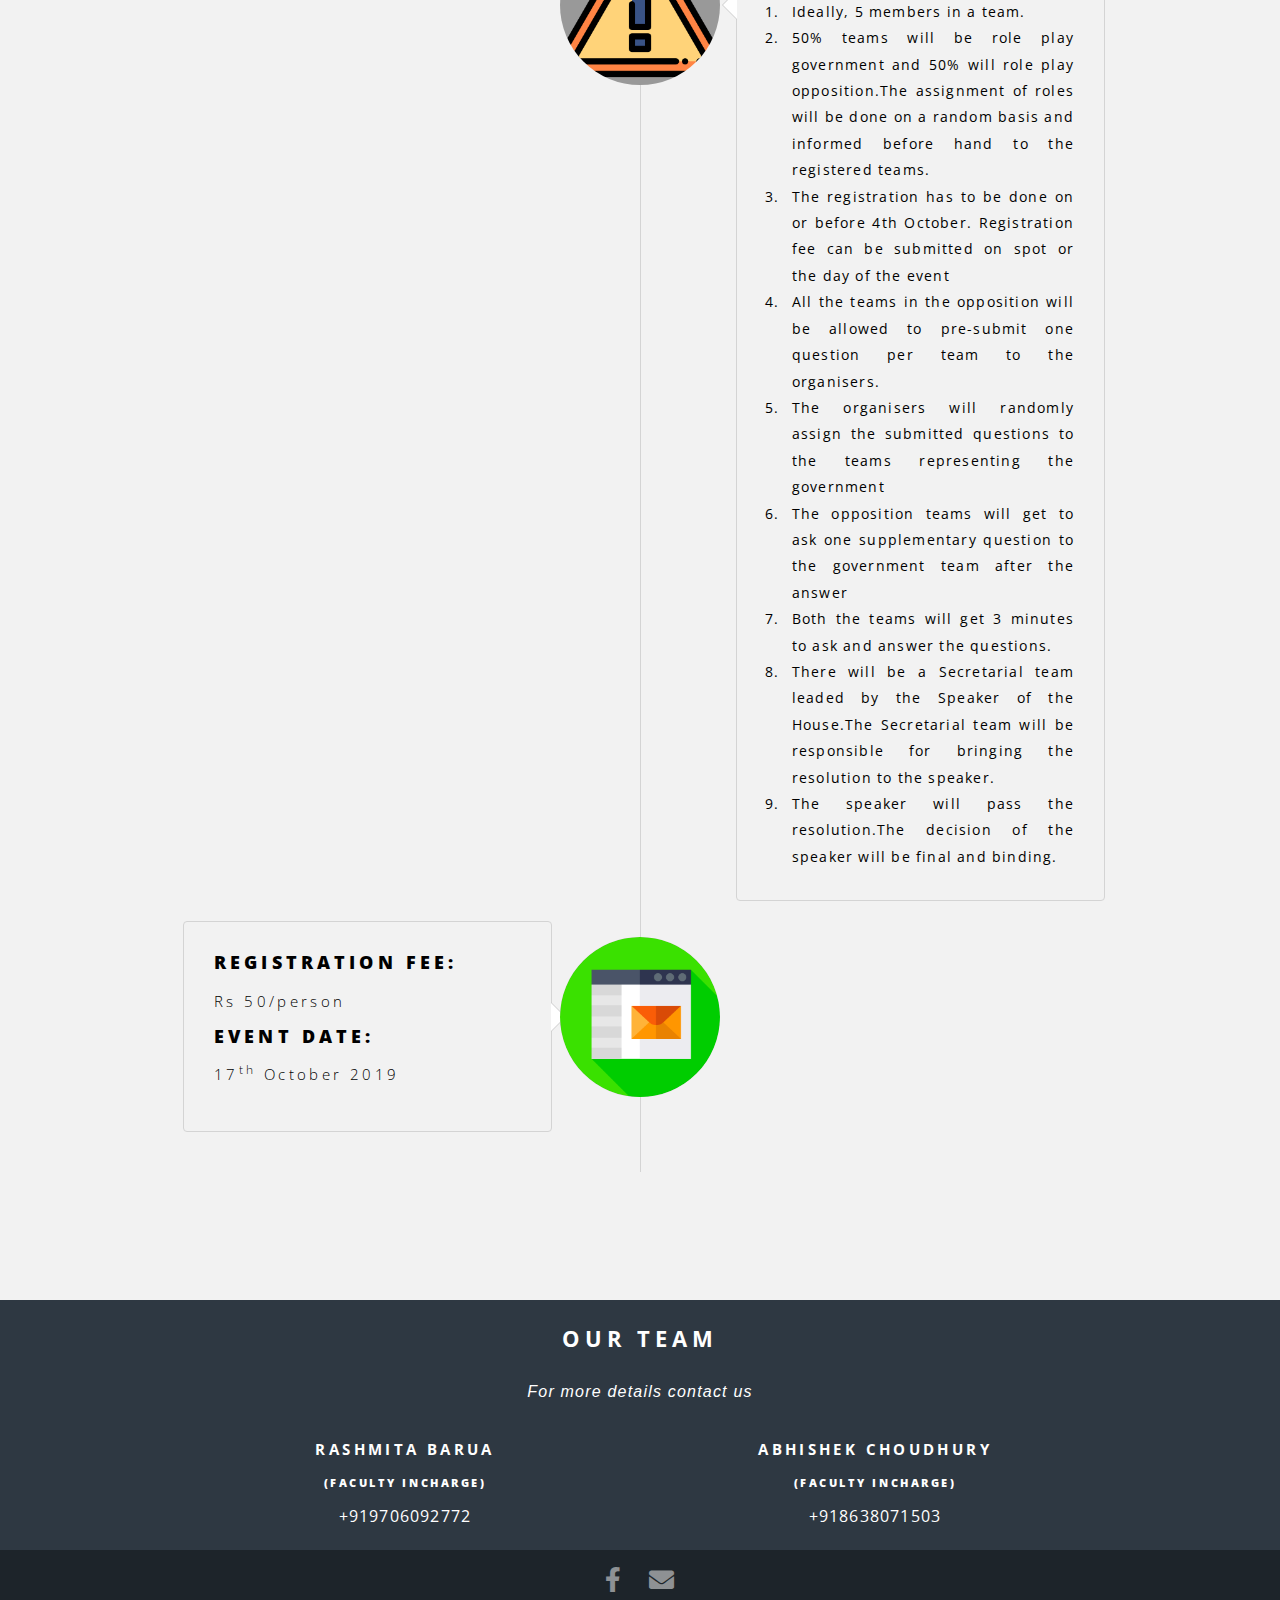
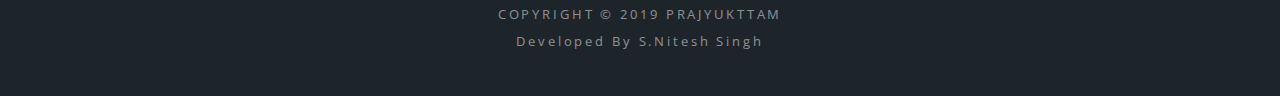
<file: Commerce - Youth parliament.html>
<!DOCTYPE HTML>
<!--
	Spectral by HTML5 UP
	html5up.net | @ajlkn
	Free for personal and commercial use under the CCA 3.0 license (html5up.net/license)
-->
<html>
	<head>
		<title>Youth Parliament</title>
		<meta charset="utf-8" />
		<meta name="viewport" content="width=device-width, initial-scale=1, user-scalable=no" />
        <link rel="stylesheet" href="assets/css/bootstrap.css" />
        <link href="images/favi.ico" rel="icon" type="image/x-icon" sizes="100x100"/>
		<link rel="stylesheet" href="assets/css/main.css" />
        <link rel="stylesheet" href="assets/css/fontawesome-all.min.css">
		<noscript><link rel="stylesheet" href="assets/css/noscript.css" /></noscript>
	</head>
	<body class="is-preload">

		<!-- Page Wrapper -->
			<div id="page-wrapper">

				<!-- Header -->
					<header id="header">
                        <h1><a href="index.html">PRAJYUKTTAM</a></h1>
					</header>

				<!-- Main -->
					<article id="webmain">
						<header style="background-image: -moz-linear-gradient(top, rgba(0,0,0,0.5), rgba(0,0,0,0.5)), url(images/parlia.jpg);
		background-image: -webkit-linear-gradient(top, rgba(0,0,0,0.5), rgba(0,0,0,0.5)), url(images/parlia.jpg);
		background-image: -ms-linear-gradient(top, rgba(0,0,0,0.5), rgba(0,0,0,0.5)), url(images/parlia.jpg);
		background-image: linear-gradient(top, rgba(0,0,0,0.5), rgba(0,0,0,0.5)), url(images/parlia.jpg);">
							<h2>YOUTH PARLIAMENT</h2>
                            <p><b>(Organised by Commerce Club)</b></p>
						</header>
						<section class="wrapper style5">
							<div class="inner" style="text-align: center;">

								<h3>About Us</h3>
								<p style="text-align: justify">The youth of the nation are the future decision makers of a nation. As such they must know and understand what it is like to be in a position of decision making, to have to make difficult and sometimes unpopular decisions. The Youth Parliament aims to give students a little taste of what it is like to pass legislation. The event will mimic a day’s proceedings in the Indian Parliament of how legislation is passed or declined. Students will discuss and debate on the bill at hand and then the House will come to a resolution and the speaker will pass the resolution. A mega event with students using their quick wit and intelligence to sway the House in their favour, with the Government team fighting to get the bill passed, and the Opposition opposing the motion. A one-day event that will put to the test the speaking skills and intelligence of students from various institutes and schools. House is in Session!!</p>

							</div>
						</section>
                        
                        
                        <!-- Three -->
                    <section id="events" class="wrapper style2">
                        <div class="inner">
                            <header class="align-center">
                            <h2><p class="special">EVENTS</h2>
                            </header>
                            
                            <div id="story">
                                    <div class="container">
                                        <div class="row">
                                            <div class="col-md-8 col-md-offset-2 text-center animate-box">
                                                <h2>Youth Parliament</h2>
                                            </div>
                                            <ul class="actions special">
                                                <li><a href="https://forms.gle/EexGyZgmEXV9TmFb6" target="_blank" class="button primary">Register</a></li>
                                            </ul>
                                        </div>
                                        <div class="row">
                                            <div class="col-md-12 col-md-offset-0">
                                                <ul class="timeline animate-box">
                                                    <li class="animate-box">
                                                        <div class="timeline-badge" style="background-image:url(images/1.png);"></div>
                                                        <div class="timeline-panel">
                                                            <div class="timeline-heading">
                                                                <h3 class="timeline-title">Description</h3>
                                                            </div>
                                                            <div class="timeline-body">
                                                                <p>Topic: India 2050 and Reservation Policy.</p>
                                                                <P>The Government is placing a bill that by 2022 the Reservation Policy will be
                                                                    abolished.</P>
                                                            </div>
                                                        </div>
                                                    </li>
                                                    <li class="timeline-inverted animate-box">
                                                        <div class="timeline-badge" style="background-image:url(images/2.png);"></div>
                                                        <div class="timeline-panel">
                                                            <div class="timeline-heading">
                                                                <h3 class="timeline-title">Rules and Regulations</h3>
                                                            </div>
                                                            <div class="timeline-body">
                                                                <ol>
                                                            <li>Ideally, 5 members in a team.</li>
                                                            <li>50% teams will be role play government and 50% will role play opposition.The assignment of roles will be done on a random basis and informed before hand to the
                                                                registered teams.</li>
                                                            <li>The registration has to be done on or before 4th October. Registration fee can be submitted on spot or the day of the event</li>
                                                            <li>All the teams in the opposition will be allowed to pre-submit one question per team to
                                                                the organisers.</li>
                                                            <li>The organisers will randomly assign the submitted questions to the teams representing
                                                                the government</li>
                                                            <li>The opposition teams will get to ask one supplementary question to the government
                                                                team after the answer</li>
                                                            <li>Both the teams will get 3 minutes to ask and answer the questions.</li>
                                                            <li>There will be a Secretarial team leaded by the Speaker of the House.The Secretarial team will be responsible for bringing the resolution to the speaker.</li>
                                                            <li>The speaker will pass the resolution.The decision of the speaker will be final and binding.</li>
                                                            </ol>
                                                            </div>
                                                        </div>
                                                    </li>
                                                    <li class="animate-box">
                                                        <div class="timeline-badge" style="background-image:url(images/3.png);"></div>
                                                        <div class="timeline-panel">
                                                            <div class="timeline-heading">
                                                                <h3 class="timeline-title">Registration Fee:</h3>
                                                                <h1>Rs 50/person</h1>
                                                                <h3 class="timeline-title">Event Date:</h3>
                                                                <h1>17<sup>th</sup> October 2019</h1>
                                                            </div>
                                                            <div class="timeline-body">
                                                            </div>
                                                        </div>
                                                    </li>
                                                </ul>
                                            </div>
                                        </div>
                                    </div>
                                </div>

                            
                            
                            
                            
                        </div>  
                       
                    </section>
                        
					</article>
                
                
                <section id="section-about" class="section appear clearfix">
                    <div class="container">

                      <div class="row mar-bot40">
                          <div class="section-header">
                            <h2 class="section-heading animated" data-animation="bounceInUp">Our Team</h2>
                              <p style="font-family:sans-serif"><i>For more details contact us</i></p>
                        </div>
                      </div>

                      <div class="row align-center mar-bot40">
                        <div class="col-md-6 col-sm-6">
                          <div class="team-member">
                            <div class="team-detail">
                              <h4 style="font-size: 15px;">Rashmita Barua <h6>(Faculty Incharge)</h6></h4>
                              <span>+919706092772</span>
                            </div>
                          </div>
                        </div>
                        <div class="col-md-6 col-sm-6">
                          <div class="team-member">
                            <div class="team-detail">
                              <h4 style="font-size: 15px;">Abhishek Choudhury <h6>(Faculty Incharge)</h6></h4>
                              <span>+918638071503</span>
                            </div>
                          </div>
                        </div>

                    </div>
                       
                    </div>
                    <div style="padding:10px;"></div>
                    
                  </section>
                

				<!-- Footer -->
					<footer id="footer">
						<ul class="icons" style="margin: 0 0 0.3em 0">
							<li><a href="https://www.facebook.com/Prajyukttam-2019-121193795943051/" target="_blank" class="icon brands fa-facebook-f" style="font-size: 25px;"><span class="label">Facebook</span></a></li>
							<!--<li><a href="#" class="icon brands fa-instagram"><span class="label">Instagram</span></a></li>-->
							<li><a href="mailto:prajyukttamofficial@gmail.com" class="icon solid fa-envelope" style="font-size: 25px;"><span class="label">Email</span></a></li>
						</ul>
						<ul class="copyright">
							<li>COPYRIGHT &copy; 2019 PRAJYUKTTAM</li>
                            <p style="text-transform: capitalize;">Developed by S.Nitesh Singh</p>
						</ul>
					</footer>


			</div>

		<!-- Scripts -->
            <script src="https://ajax.googleapis.com/ajax/libs/jquery/3.4.1/jquery.min.js"></script>
            <script src="https://maxcdn.bootstrapcdn.com/bootstrap/4.3.1/js/bootstrap.min.js"></script>
			<script src="assets/js/jquery.min.js"></script>
			<script src="assets/js/jquery.scrollex.min.js"></script>
			<script src="assets/js/jquery.scrolly.min.js"></script>
			<script src="assets/js/browser.min.js"></script>
			<script src="assets/js/breakpoints.min.js"></script>
			<script src="assets/js/util.js"></script>
			<script src="assets/js/main.js"></script>

	</body>
</html>
</file>
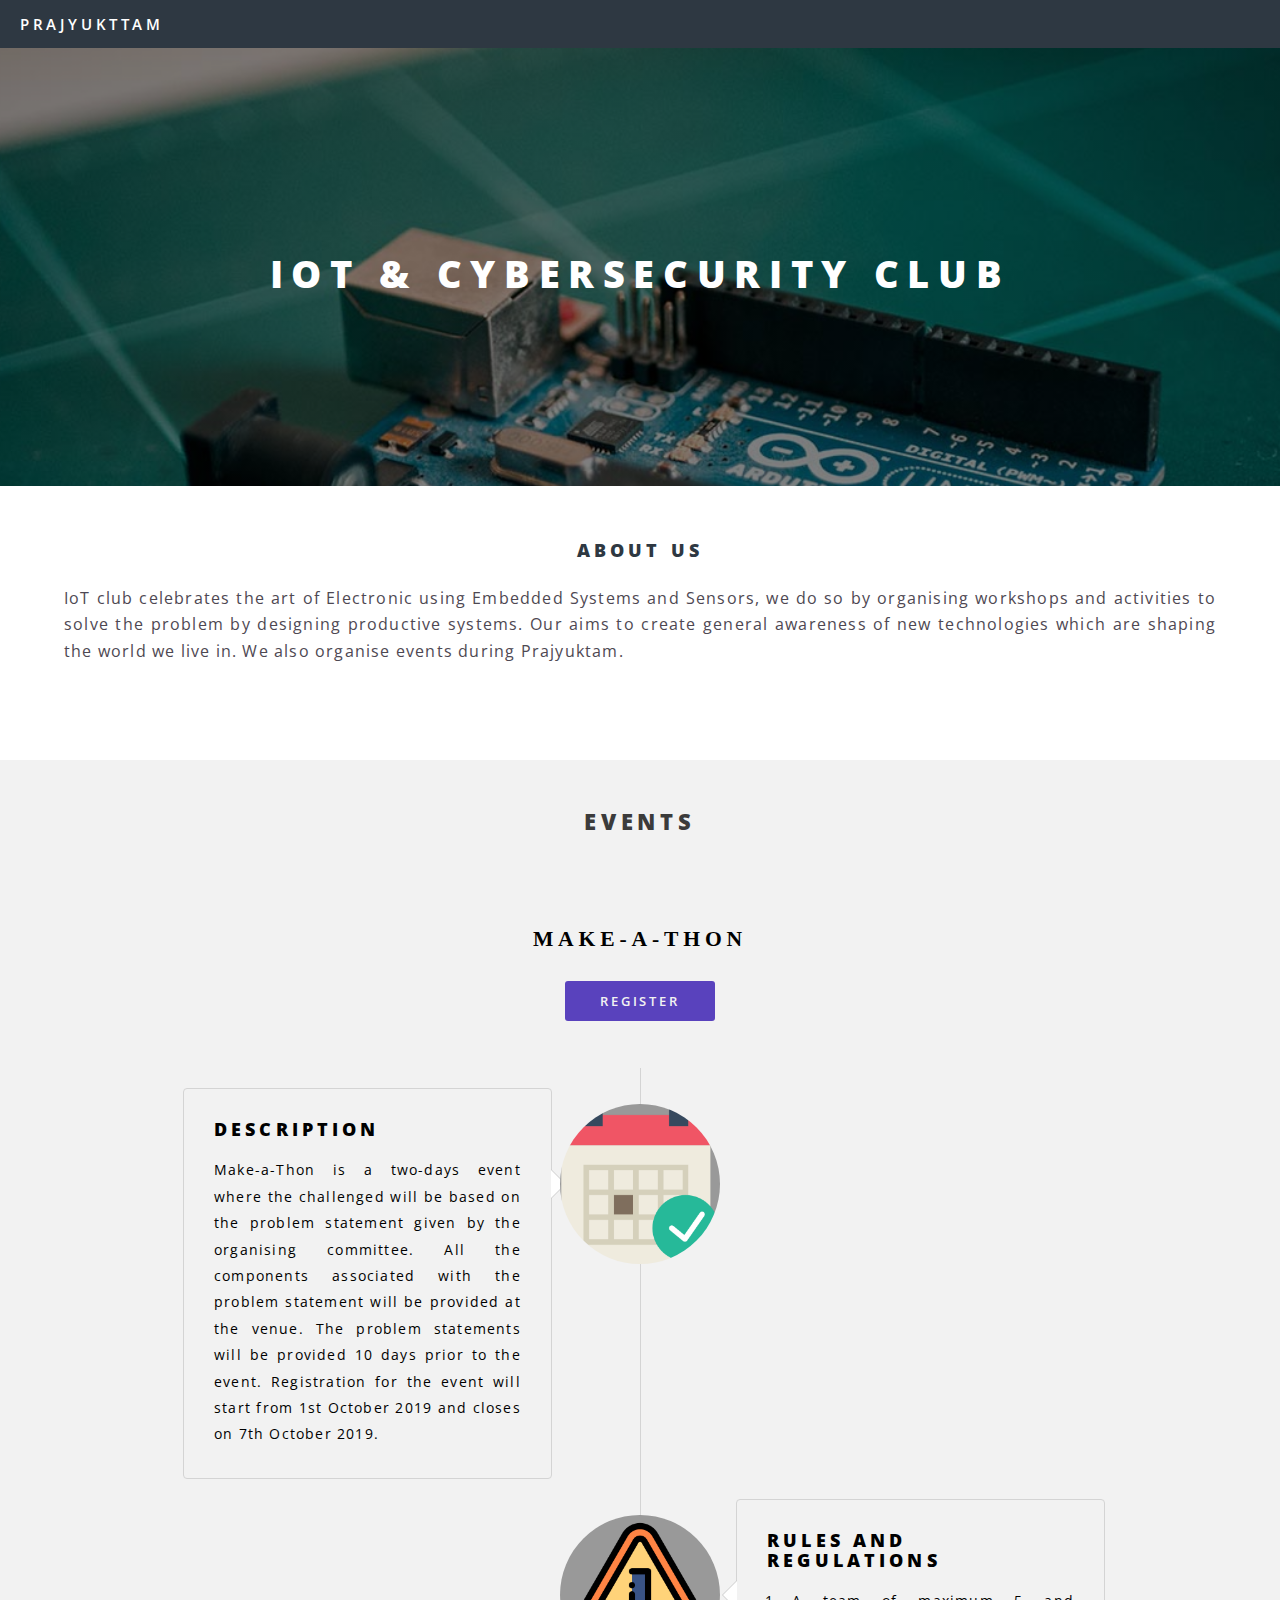
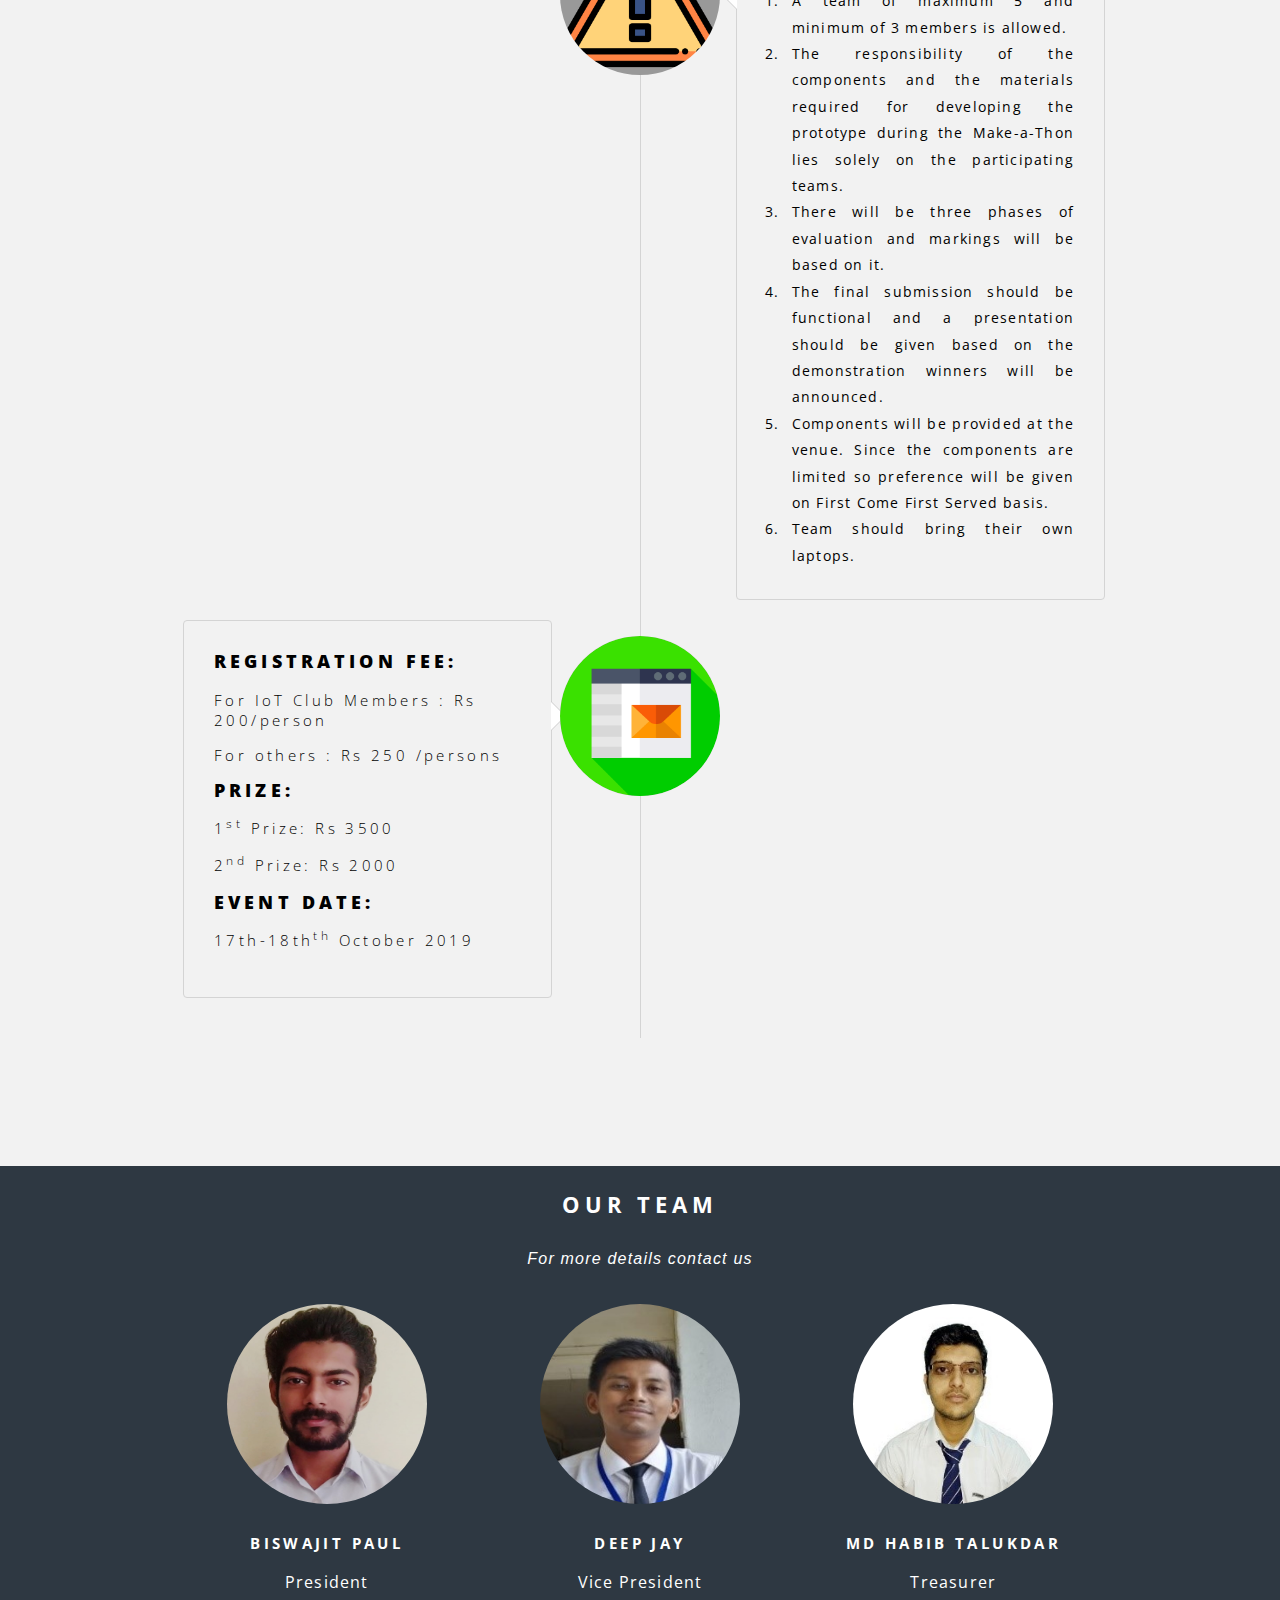
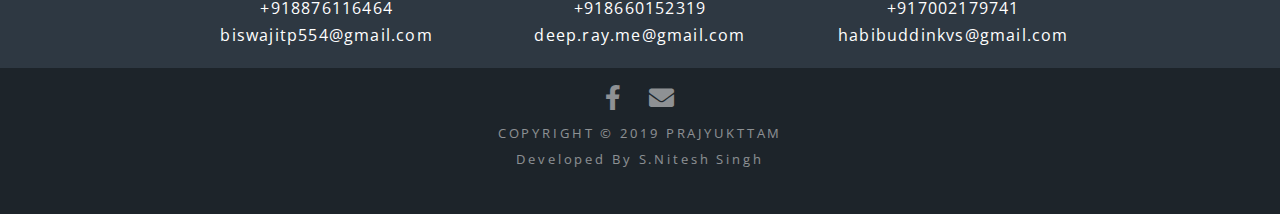
<file: IoT.html>
<!DOCTYPE HTML>
<!--
	Spectral by HTML5 UP
	html5up.net | @ajlkn
	Free for personal and commercial use under the CCA 3.0 license (html5up.net/license)
-->
<html>
	<head>
		<title>IoT Club </title>
		<meta charset="utf-8" />
		<meta name="viewport" content="width=device-width, initial-scale=1, user-scalable=no" />
        <link rel="stylesheet" href="assets/css/bootstrap.css" />
        <link href="images/favi.ico" rel="icon" type="image/x-icon" sizes="100x100"/>
		<link rel="stylesheet" href="assets/css/main.css" />
        <link rel="stylesheet" href="assets/css/fontawesome-all.min.css">
		<noscript><link rel="stylesheet" href="assets/css/noscript.css" /></noscript>
	</head>
	<body class="is-preload">

		<!-- Page Wrapper -->
			<div id="page-wrapper">

				<!-- Header -->
					<header id="header">
                        <h1><a href="index.html">PRAJYUKTTAM</a></h1>
					</header>

				<!-- Main -->
					<article id="webmain">
						<header style="background-image: -moz-linear-gradient(top, rgba(0,0,0,0.5), rgba(0,0,0,0.5)), url(images/iot.jpg);
		background-image: -webkit-linear-gradient(top, rgba(0,0,0,0.5), rgba(0,0,0,0.5)), url(images/iot.jpg);
		background-image: -ms-linear-gradient(top, rgba(0,0,0,0.5), rgba(0,0,0,0.5)), url(images/iot.jpg);
		background-image: linear-gradient(top, rgba(0,0,0,0.5), rgba(0,0,0,0.5)), url(images/iot.jpg);">
							<h2>IoT & CYBERSECURITY CLUB</h2>
						</header>
						<section class="wrapper style5">
							<div class="inner" style="text-align: center;">

								<h3>About Us</h3>
								<p style="text-align: justify">IoT club celebrates the art of Electronic using Embedded Systems and Sensors, we do so by organising workshops and activities to solve the problem by designing productive systems. Our aims to create general awareness of new technologies which are shaping the world we live in. We also organise events during Prajyuktam.</p>

							</div>
						</section>
                        
                        
                        <!-- Three -->
                    <section id="events" class="wrapper style2">
                        <div class="inner">
                            <header class="align-center">
                            <h2><p class="special">EVENTS</h2>
                            </header>
                            
                            <div id="story">
                                    <div class="container">
                                        <div class="row">
                                            <div class="col-md-8 col-md-offset-2 text-center animate-box">
                                                <h2>Make-a-Thon</h2>
                                            </div>
                                            <ul class="actions special">
                                                <li><a href="https://docs.google.com/forms/d/1X6XlRJtHI63vSxgIPm-LyCwlENY8eEO7TXaq8EpwMFE/edit?usp=sharing" target="_blank" class="button primary">Register</a></li>
                                            </ul>
                                        </div>
                                        <div class="row">
                                            <div class="col-md-12 col-md-offset-0">
                                                <ul class="timeline animate-box">
                                                    <li class="animate-box">
                                                        <div class="timeline-badge" style="background-image:url(images/1.png);"></div>
                                                        <div class="timeline-panel">
                                                            <div class="timeline-heading">
                                                                <h3 class="timeline-title">Description</h3>
                                                            </div>
                                                            <div class="timeline-body">
                                                                <p>Make-a-Thon is a two-days event where the challenged will be based on the problem statement given by the organising committee. All the components associated with the problem statement will be provided at the venue. The problem statements will be provided 10 days prior to the event. Registration for the event will start from 1st October 2019 and closes on 7th October 2019.</p>
                                                            </div>
                                                        </div>
                                                    </li>
                                                    <li class="timeline-inverted animate-box">
                                                        <div class="timeline-badge" style="background-image:url(images/2.png);"></div>
                                                        <div class="timeline-panel">
                                                            <div class="timeline-heading">
                                                                <h3 class="timeline-title">Rules and Regulations</h3>
                                                            </div>
                                                            <div class="timeline-body">
                                                                <ol>
                                                            <li>A team of maximum 5 and minimum of 3 members is allowed.</li>
                                                            <li>The responsibility of the components and the materials required for developing the prototype during the Make-a-Thon lies solely on the participating teams.</li>
                                                            <li>There will be three phases of evaluation and markings will be based on it.</li>
                                                            <li>The final submission should be functional and a presentation should be given based on the demonstration winners will be announced.</li>
                                                            <li> Components will be provided at the venue. Since the components are limited so preference will be given on First Come First Served basis.</li>
                                                            <li>Team should bring their own laptops.</li>
                                                            </ol>
                                                            </div>
                                                        </div>
                                                    </li>
                                                    <li class="animate-box">
                                                        <div class="timeline-badge" style="background-image:url(images/3.png);"></div>
                                                        <div class="timeline-panel">
                                                            <div class="timeline-heading">
                                                                <h3 class="timeline-title">Registration Fee:</h3>
                                                                <h1>For IoT Club Members : Rs 200/person </h1>
                                                                <h1>For others : Rs 250 /persons</h1>
                                                                <h3 class="timeline-title">Prize:</h3>
                                                                <h1>1<sup>st</sup> Prize: Rs 3500 </h1>
                                                                <h1>2<sup>nd</sup> Prize: Rs 2000 </h1>
                                                                <h3 class="timeline-title">Event Date:</h3>
                                                                <h1>17th-18th<sup>th</sup> October 2019</h1>
                                                            </div>
                                                            <div class="timeline-body">
                                                            </div>
                                                        </div>
                                                    </li>
                                                </ul>
                                            </div>
                                        </div>
                                    </div>
                                </div>

                            
                            
                            
                            
                        </div>  
                       
                    </section>
                        
					</article>
                
                
                <section id="section-about" class="section appear clearfix">
                    <div class="container">
                        <div class="row mar-bot40">
                          <div class="section-header">
                            <h2 class="section-heading animated" data-animation="bounceInUp">Our Team</h2>
                              <p style="font-family:sans-serif"><i>For more details contact us</i></p>
                        </div>
                      </div>

                      <div class="row align-center mar-bot40">
                        <div class="col-md-4 col-sm-6">
                          <div class="team-member">
                            <figure class="member-photo"><img src="images/team/iot1.jpg" style="width: 200px; height: 200px" alt=""></figure>
                            <div class="team-detail">
                              <h4>Biswajit Paul</h4>
                              <span>President</span>
                              <br>
                              <span>+918876116464</span>
                              <br>
                              <span>biswajitp554@gmail.com</span>
                            </div>
                          </div>
                        </div>
                        <div class="col-md-4 col-sm-6">
                          <div class="team-member">
                            <figure class="member-photo"><img src="images/team/iot2.jpg" style="width: 200px; height: 200px" alt=""></figure>
                            <div class="team-detail">
                              <h4>Deep Jay</h4>
                              <span>Vice President</span>
                              <br>
                              <span>+918660152319</span>
                              <br>
                              <span>deep.ray.me@gmail.com</span>
                            </div>
                          </div>
                        </div>
                        <div class="col-md-4 col-sm-6">
                          <div class="team-member">
                            <figure class="member-photo"><img src="images/team/iot3.jpg" style="width: 200px; height: 200px" alt=""></figure>
                            <div class="team-detail">
                              <h4>Md Habib Talukdar</h4>
                              <span>Treasurer</span>
                              <br>
                              <span>+917002179741</span>
                              <br>
                              <span>habibuddinkvs@gmail.com</span>
                            </div>
                          </div>
                        </div>
                        </div> 
                    <div style="padding:10px;"></div>
                    </div>
                  </section>
                

				<!-- Footer -->
					<footer id="footer">
						<ul class="icons" style="margin: 0 0 0.3em 0">
							<li><a href="https://www.facebook.com/Prajyukttam-2019-121193795943051/" target="_blank" class="icon brands fa-facebook-f" style="font-size: 25px;"><span class="label">Facebook</span></a></li>
							<!--<li><a href="#" class="icon brands fa-instagram"><span class="label">Instagram</span></a></li>-->
							<li><a href="mailto:prajyukttamofficial@gmail.com" class="icon solid fa-envelope" style="font-size: 25px;"><span class="label">Email</span></a></li>
						</ul>
						<ul class="copyright">
							<li>COPYRIGHT &copy; 2019 PRAJYUKTTAM</li>
                            <p style="text-transform: capitalize;">Developed by S.Nitesh Singh</p>
						</ul>
					</footer>


			</div>

		<!-- Scripts -->
            <script src="https://ajax.googleapis.com/ajax/libs/jquery/3.4.1/jquery.min.js"></script>
            <script src="https://maxcdn.bootstrapcdn.com/bootstrap/4.3.1/js/bootstrap.min.js"></script>
			<script src="assets/js/jquery.min.js"></script>
			<script src="assets/js/jquery.scrollex.min.js"></script>
			<script src="assets/js/jquery.scrolly.min.js"></script>
			<script src="assets/js/browser.min.js"></script>
			<script src="assets/js/breakpoints.min.js"></script>
			<script src="assets/js/util.js"></script>
			<script src="assets/js/main.js"></script>

	</body>
</html>
</file>
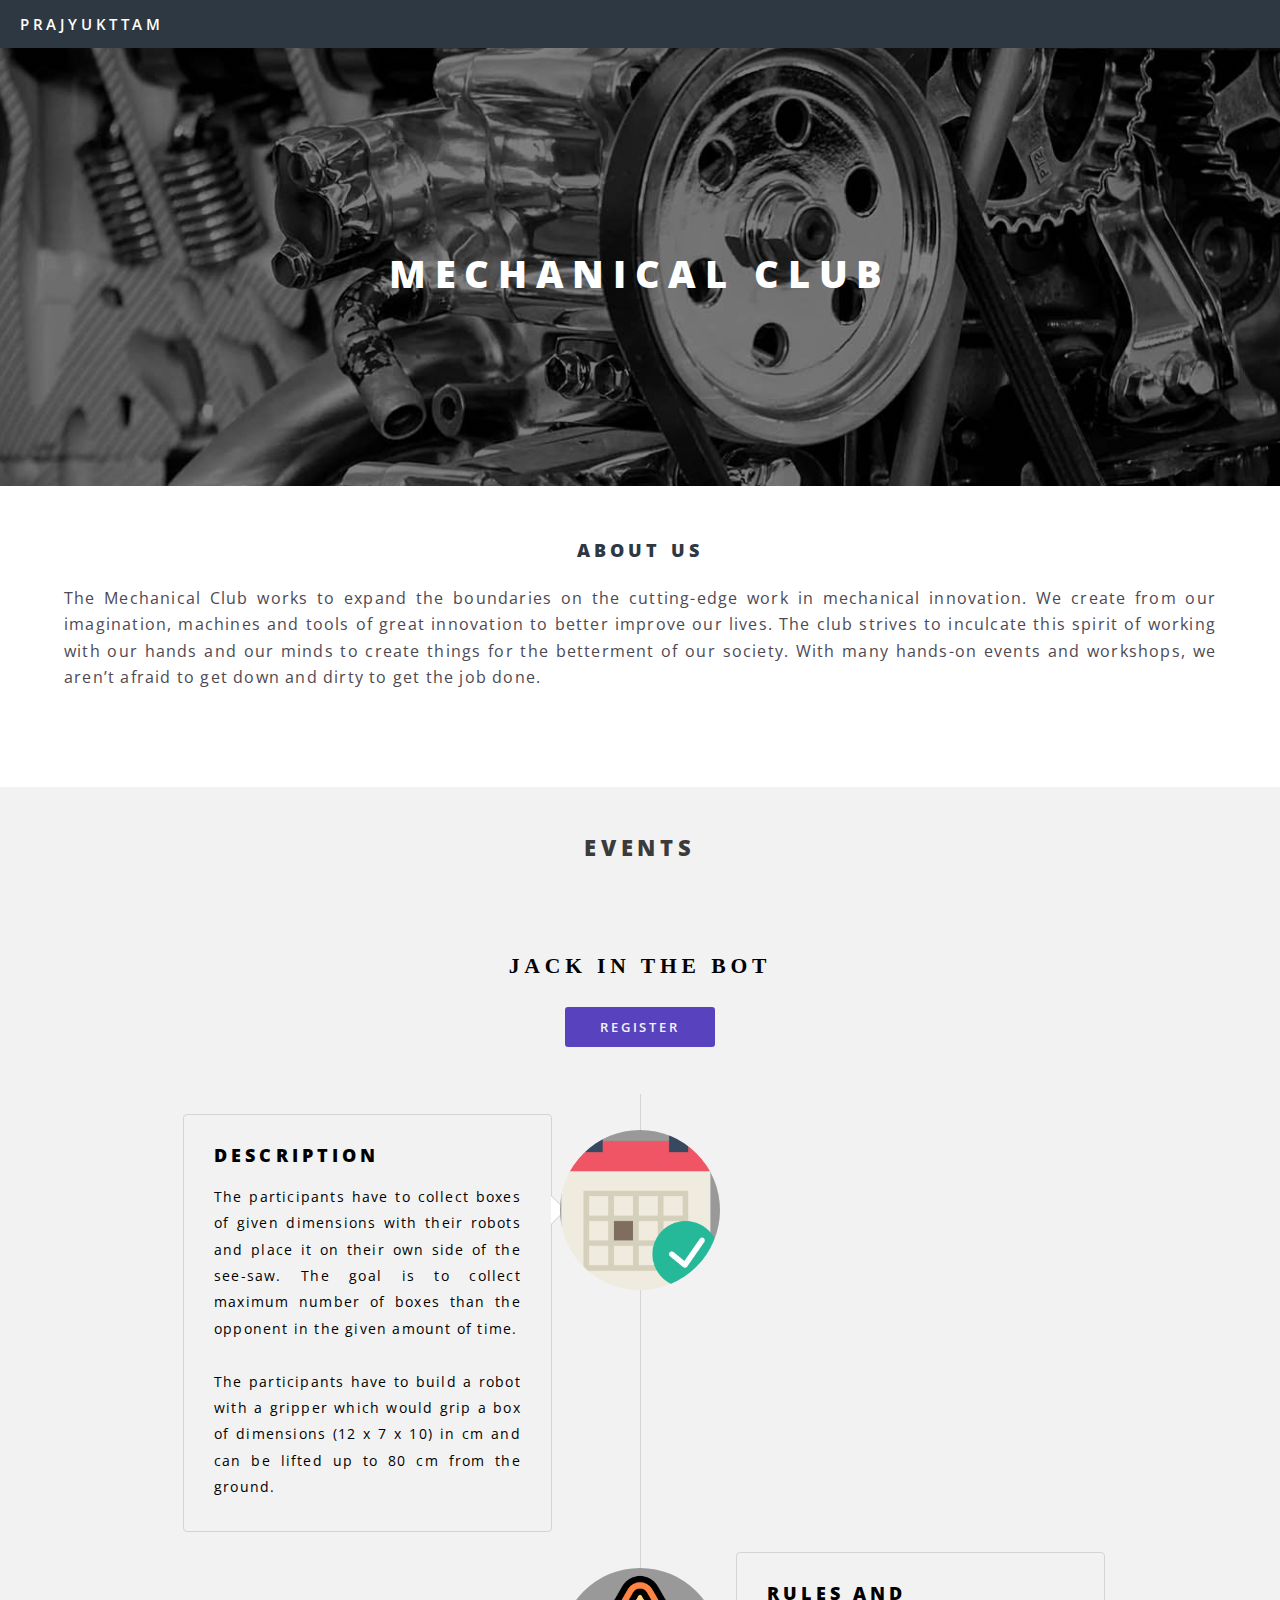
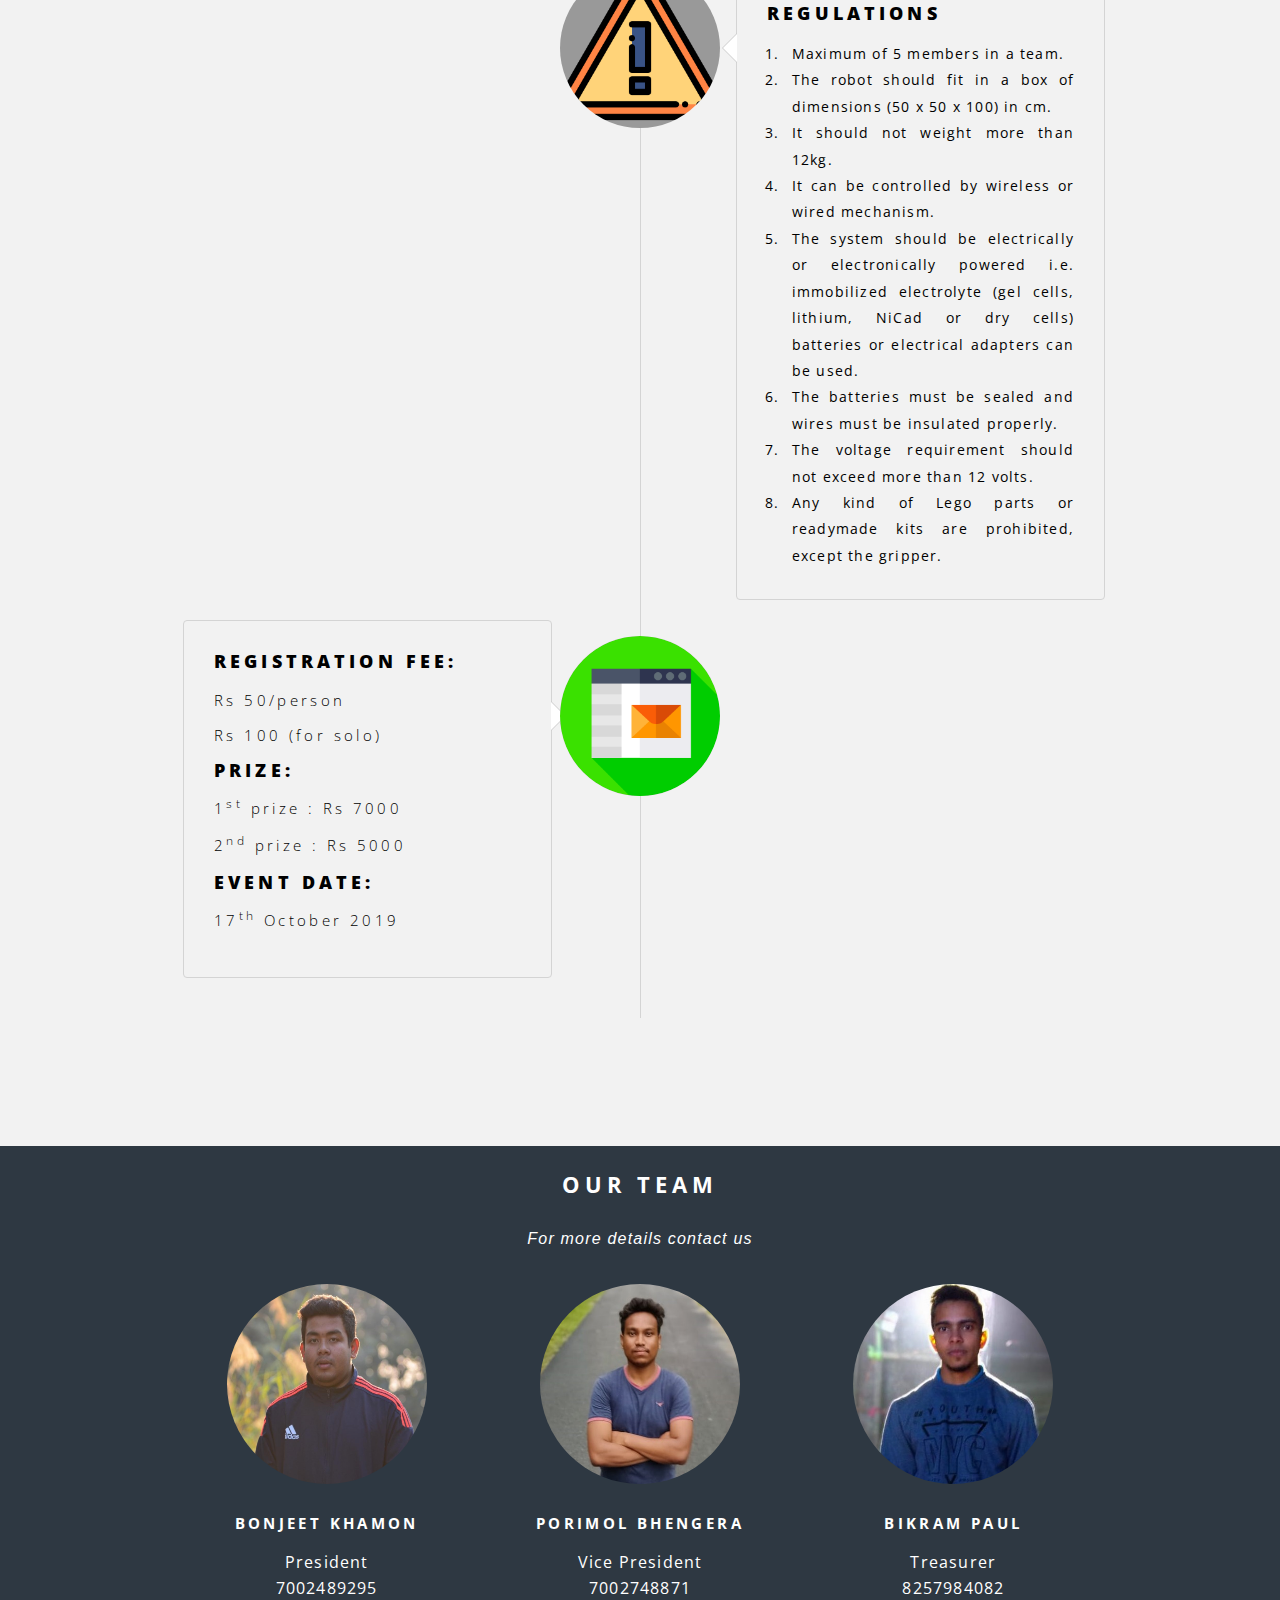
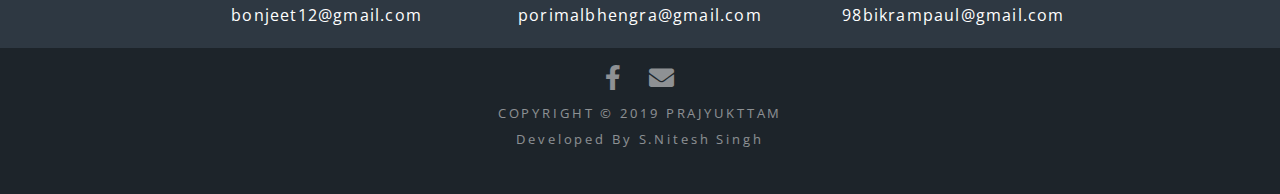
<file: mechanical.html>
<!DOCTYPE HTML>
<html>
	<head>
		<title>Mechanical Club </title>
		<meta charset="utf-8" />
		<meta name="viewport" content="width=device-width, initial-scale=1, user-scalable=no" />
        <link rel="stylesheet" href="assets/css/bootstrap.css" />
        <link href="images/favi.ico" rel="icon" type="image/x-icon" sizes="100x100"/>
		<link rel="stylesheet" href="assets/css/main.css" />
        <link rel="stylesheet" href="assets/css/fontawesome-all.min.css">
		<noscript><link rel="stylesheet" href="assets/css/noscript.css" /></noscript>
	</head>
	<body class="is-preload">

		<!-- Page Wrapper -->
			<div id="page-wrapper">

				<!-- Header -->
					<header id="header">
                        <h1><a href="index.html">PRAJYUKTTAM</a></h1>
					</header>

				<!-- Main -->
					<article id="webmain">
						<header style="background-image: -moz-linear-gradient(top, rgba(0,0,0,0.5), rgba(0,0,0,0.5)), url(images/mech.jpg);
		background-image: -webkit-linear-gradient(top, rgba(0,0,0,0.5), rgba(0,0,0,0.5)), url(images/mech.jpg);
		background-image: -ms-linear-gradient(top, rgba(0,0,0,0.5), rgba(0,0,0,0.5)), url(images/mech.jpg);
		background-image: linear-gradient(top, rgba(0,0,0,0.5), rgba(0,0,0,0.5)), url(images/mech.jpg);">
							<h2>MECHANICAL CLUB</h2>
						</header>
						<section class="wrapper style5">
							<div class="inner" style="text-align: center;">

								<h3>About Us</h3>
								<p style="text-align: justify">The Mechanical Club works to expand the boundaries on the cutting-edge work in mechanical innovation. We create from our imagination, machines and tools of great innovation to better improve our lives. The club strives to inculcate this spirit of working with our hands and our minds to create things for the betterment of our society. With many hands-on events and workshops, we aren’t afraid to get down and dirty to get the job done.</p>

							</div>
						</section>
                        
                        
                        <!-- Three -->
                    <section id="events" class="wrapper style2">
                        <div class="inner">
                            <header class="align-center">
                            <h2><p class="special">EVENTS</h2>
                            </header>
                            
                            <div id="story">
                                    <div class="container">
                                        <div class="row">
                                            <div class="col-md-8 col-md-offset-2 text-center animate-box">
                                                <h2>JACK IN THE BOT</h2>
                                            </div>
                                            <ul class="actions special">
                                                <li><a href="https://forms.gle/e8USCBdNUj6KwBNcA" target="_blank" class="button primary">Register</a></li>
                                            </ul>
                                        </div>
                                        <div class="row">
                                            <div class="col-md-12 col-md-offset-0">
                                                <ul class="timeline animate-box">
                                                    <li class="animate-box">
                                                        <div class="timeline-badge" style="background-image:url(images/1.png);"></div>
                                                        <div class="timeline-panel">
                                                            <div class="timeline-heading">
                                                                <h3 class="timeline-title">Description</h3>
                                                            </div>
                                                            <div class="timeline-body">
                                                                <p>The participants have to collect boxes of given dimensions
                                                                    with their robots and place it on their own side of the see-saw. The goal is
                                                                    to collect maximum number of boxes than the opponent in the given
                                                                    amount of time.</p>
                                                                    <br>
                                                                  <p>  The participants have to build a robot with a gripper which
                                                                    would grip a box of dimensions (12 x 7 x 10) in cm and can be lifted up to
                                                                    80 cm from the ground.
                                                                </p>
                                                            </div>
                                                        </div>
                                                    </li>
                                                    <li class="timeline-inverted animate-box">
                                                        <div class="timeline-badge" style="background-image:url(images/2.png);"></div>
                                                        <div class="timeline-panel">
                                                            <div class="timeline-heading">
                                                                <h3 class="timeline-title">Rules and Regulations</h3>
                                                            </div>
                                                            <div class="timeline-body">
                                                                <ol>
                                                            <li>Maximum of 5 members in a team.</li>
                                                            <li>The robot should fit in a box of dimensions (50 x 50 x 100) in cm.</li>
                                                            <li>It should not weight more than 12kg.</li>
                                                            <li>It can be controlled by wireless or wired mechanism.</li>
                                                            <li>The system should be electrically or electronically powered i.e.
                                                                immobilized electrolyte (gel cells, lithium, NiCad or dry cells) batteries
                                                                or electrical adapters can be used.</li>
                                                            <li>The batteries must be sealed and wires must be insulated properly.</li>
                                                            <li>The voltage requirement should not exceed more than 12 volts.</li>
                                                            <li>Any kind of Lego parts or readymade kits are prohibited, except the
                                                                gripper.</li>
                                                            </ol>
                                                            </div>
                                                        </div>
                                                    </li>
                                                    <li class="animate-box">
                                                        <div class="timeline-badge" style="background-image:url(images/3.png);"></div>
                                                        <div class="timeline-panel">
                                                            <div class="timeline-heading">
                                                                <h3 class="timeline-title">Registration Fee:</h3>
                                                                <h1>Rs 50/person</h1>
                                                                <h1>Rs 100 (for solo)</h1>
                                                                <h3 class="timeline-title">Prize:</h3>
                                                                <h1>1<sup>st</sup> prize : Rs 7000</h1>
                                                                <h1>2<sup>nd</sup> prize : Rs 5000</h1>
                                                                <h3 class="timeline-title">Event Date:</h3>
                                                                <h1>17<sup>th</sup> October 2019</h1>
                                                            </div>
                                                            <div class="timeline-body">
                                                            </div>
                                                        </div>
                                                    </li>
                                                </ul>
                                            </div>
                                        </div>
                                    </div>
                                </div>

                            
                            
                            
                            
                        </div>  
                       
                    </section>
                        
					</article>
                
                
                <section id="section-about" class="section appear clearfix">
                    <div class="container">

                      <div class="row mar-bot40">
                          <div class="section-header">
                            <h2 class="section-heading animated" data-animation="bounceInUp">Our Team</h2>
                              <p style="font-family:sans-serif"><i>For more details contact us</i></p>
                        </div>
                      </div>

                      <div class="row align-center mar-bot40">
                        <div class="col-md-4 col-sm-6">
                            <div class="team-member">
                            <figure class="member-photo"><img src="images/team/mech2.jpg" style="width: 200px; height: 200px"  alt=""></figure>
                            <div class="team-detail">
                              <h4>Bonjeet Khamon</h4>
                              <span>President</span>
                              <br>
                              <span>7002489295</span>
                              <br>
                              <span>bonjeet12@gmail.com</span>
                            </div>
                          </div>
                          </div>
                          
                        <div class="col-md-4 col-sm-6">
                          <div class="team-member">
                            <figure class="member-photo"><img src="images/team/mech3.jpg" style="width: 200px; height: 200px"  alt=""></figure>
                            <div class="team-detail">
                              <h4>Porimol Bhengera</h4>
                              <span>Vice President</span>
                              <br>
                              <span>7002748871 </span><br>
                            <span>porimalbhengra@gmail.com</span>
                            </div>
                          </div>
                        </div>
                        <div class="col-md-4 col-sm-6">
                          <div class="team-member">
                            <figure class="member-photo"><img src="images/team/mech1.jpg" style="width: 200px; height: 200px"  alt=""></figure>
                            <div class="team-detail">
                              <h4>Bikram Paul</h4>
                              <span>Treasurer</span>
                              <br>
                              <span>8257984082</span>
                              <br>
                              <span>98bikrampaul@gmail.com</span>
                            </div>
                          </div>
                        </div>

                    </div>
                          
                    <div style="padding:10px;"></div>
                    </div>
                  </section>
                

				<!-- Footer -->
					<footer id="footer">
						<ul class="icons" style="margin: 0 0 0.3em 0">
							<li><a href="https://www.facebook.com/Prajyukttam-2019-121193795943051/" target="_blank" class="icon brands fa-facebook-f" style="font-size: 25px;"><span class="label">Facebook</span></a></li>
							<!--<li><a href="#" class="icon brands fa-instagram"><span class="label">Instagram</span></a></li>-->
							<li><a href="mailto:prajyukttamofficial@gmail.com" class="icon solid fa-envelope" style="font-size: 25px;"><span class="label">Email</span></a></li>
						</ul>
						<ul class="copyright">
							<li>COPYRIGHT &copy; 2019 PRAJYUKTTAM</li>
                            <p style="text-transform: capitalize;">Developed by S.Nitesh Singh</p>
						</ul>
					</footer>


			</div>

		<!-- Scripts -->
            <script src="https://ajax.googleapis.com/ajax/libs/jquery/3.4.1/jquery.min.js"></script>
            <script src="https://maxcdn.bootstrapcdn.com/bootstrap/4.3.1/js/bootstrap.min.js"></script>
			<script src="assets/js/jquery.min.js"></script>
			<script src="assets/js/jquery.scrollex.min.js"></script>
			<script src="assets/js/jquery.scrolly.min.js"></script>
			<script src="assets/js/browser.min.js"></script>
			<script src="assets/js/breakpoints.min.js"></script>
			<script src="assets/js/util.js"></script>
			<script src="assets/js/main.js"></script>

	</body>
</html>
</file>
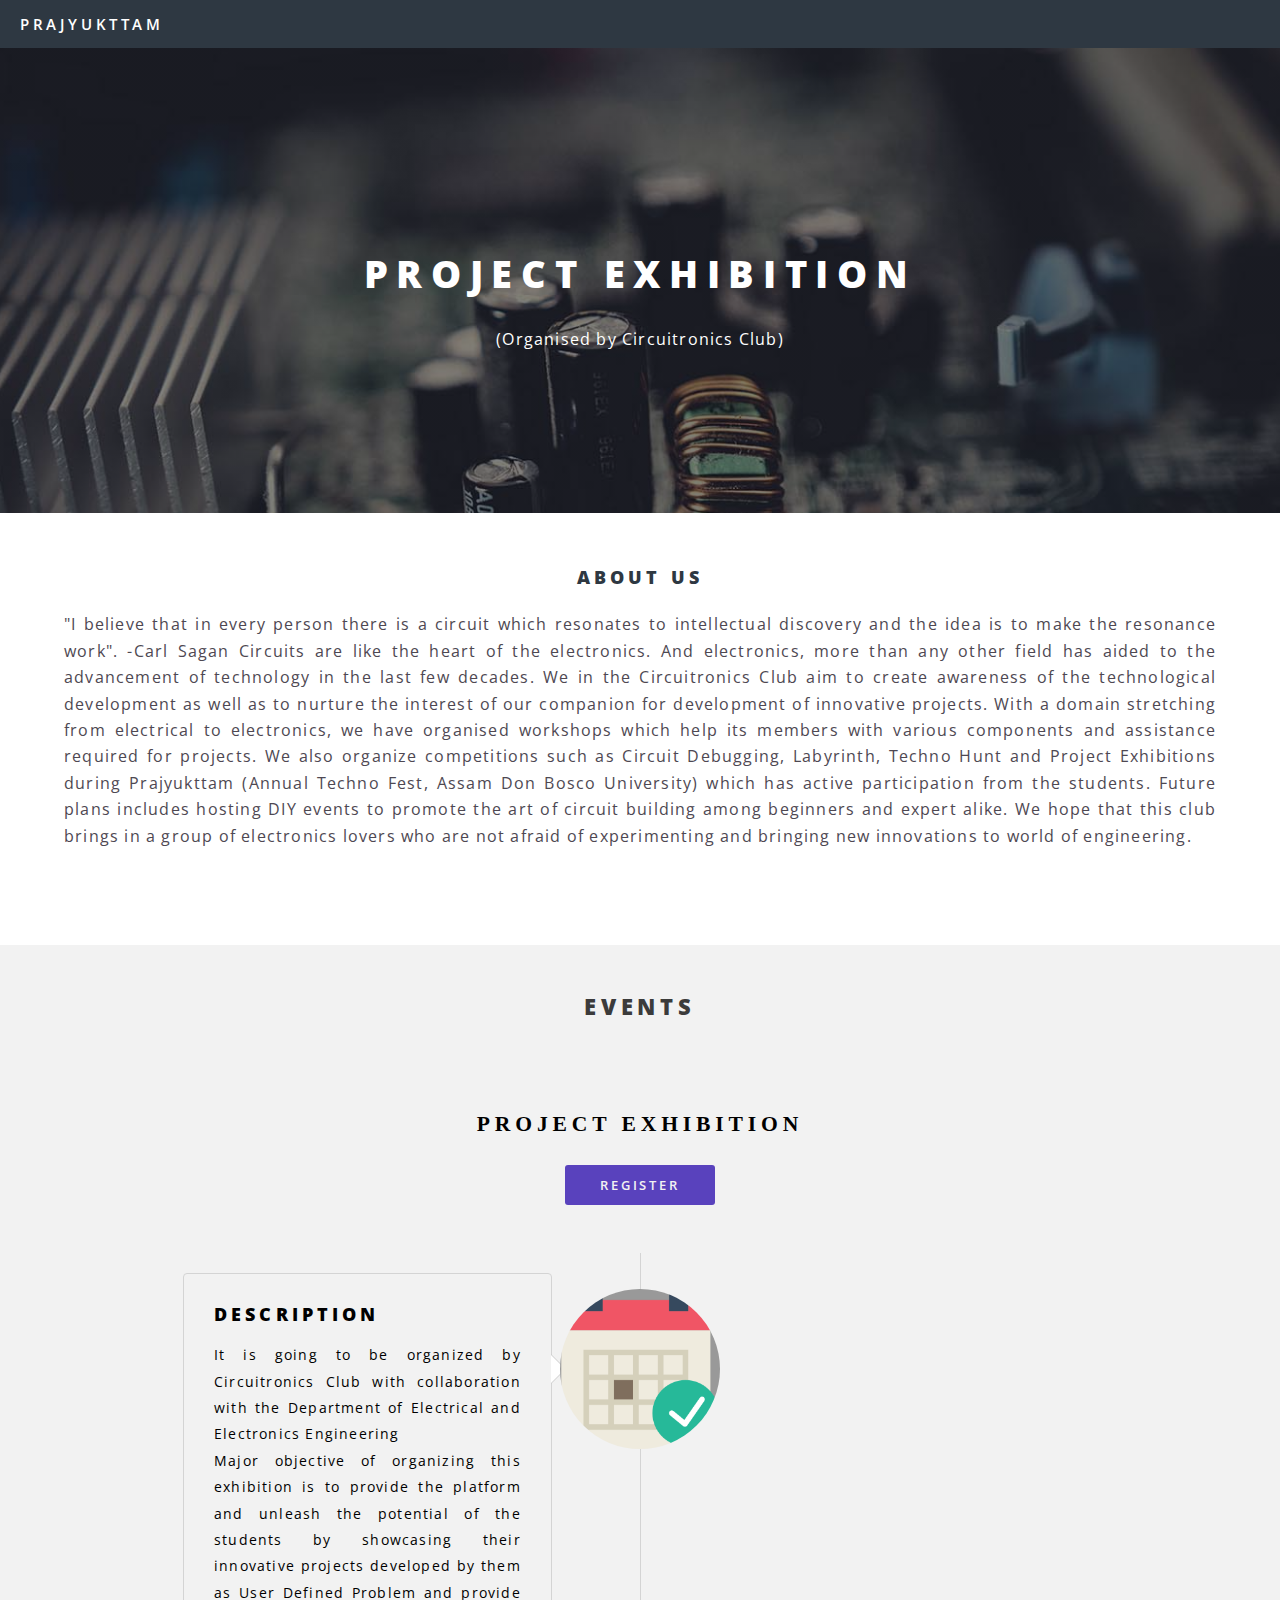
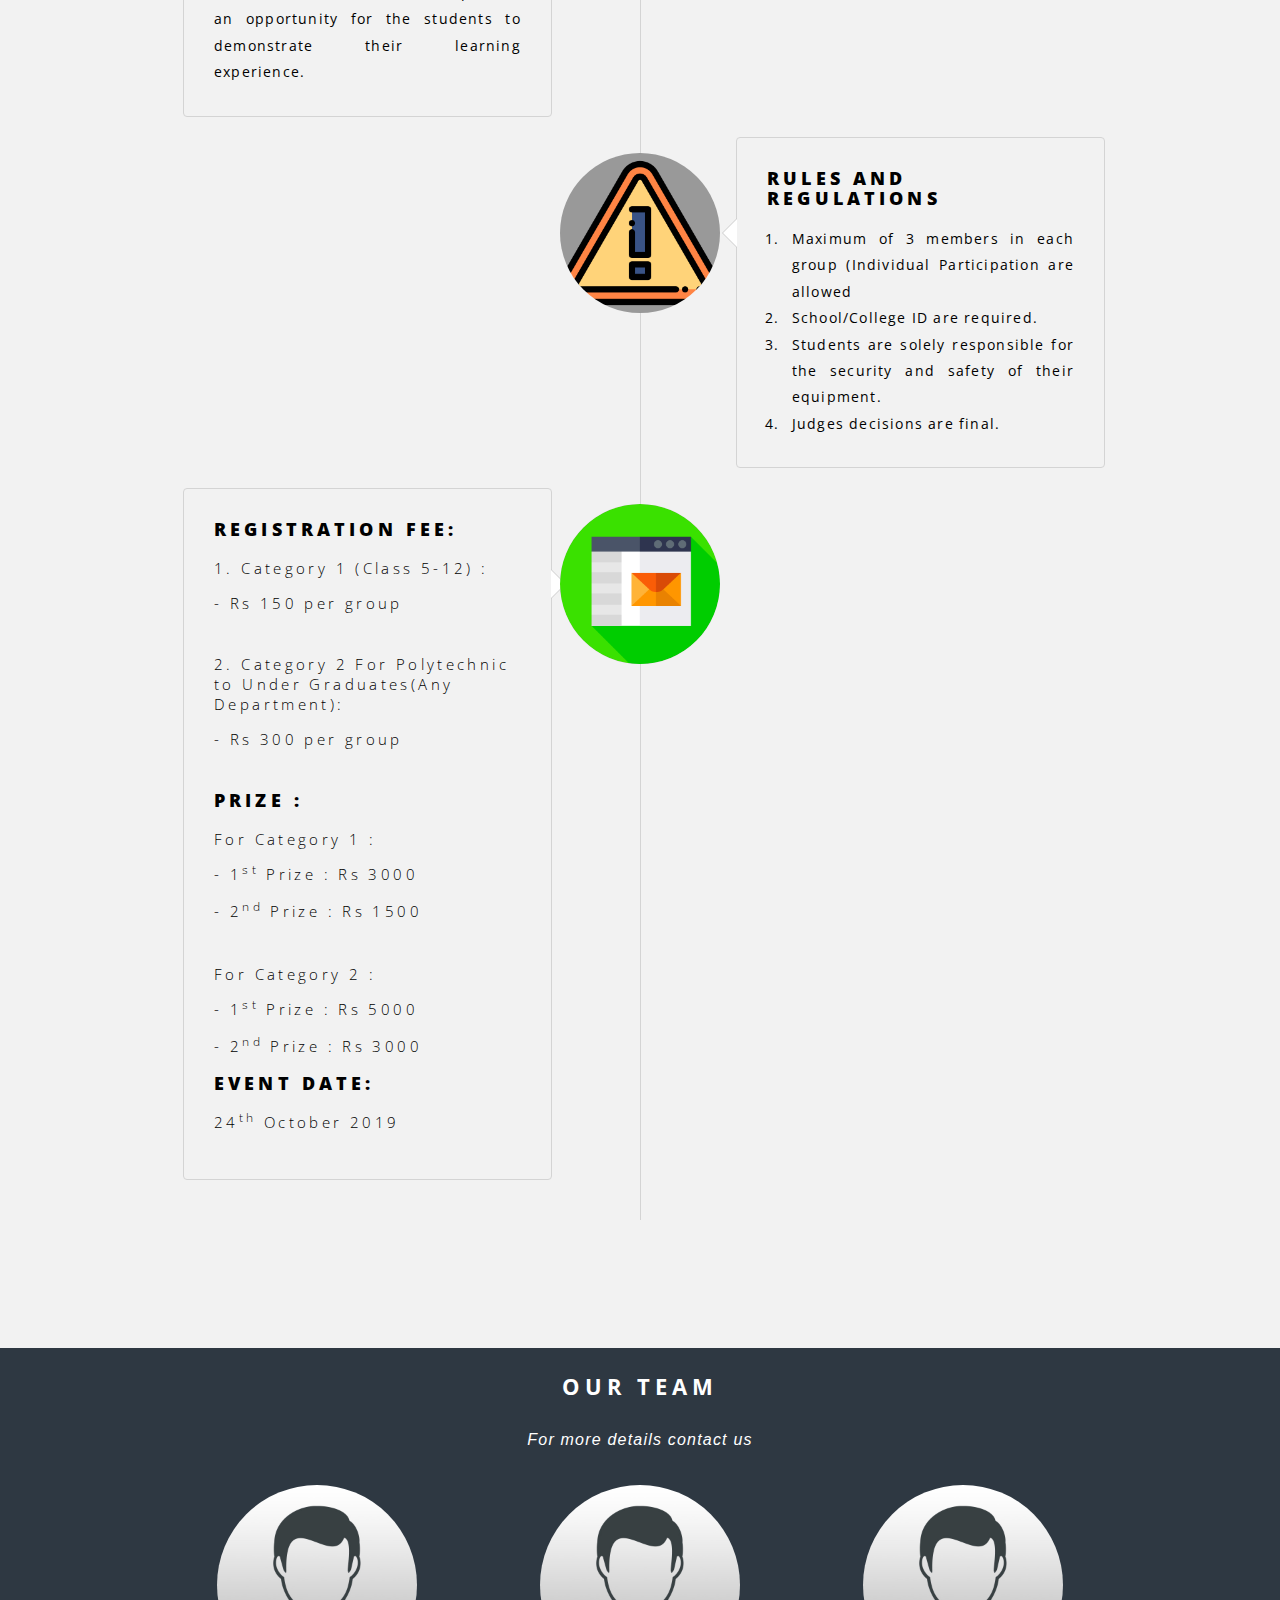
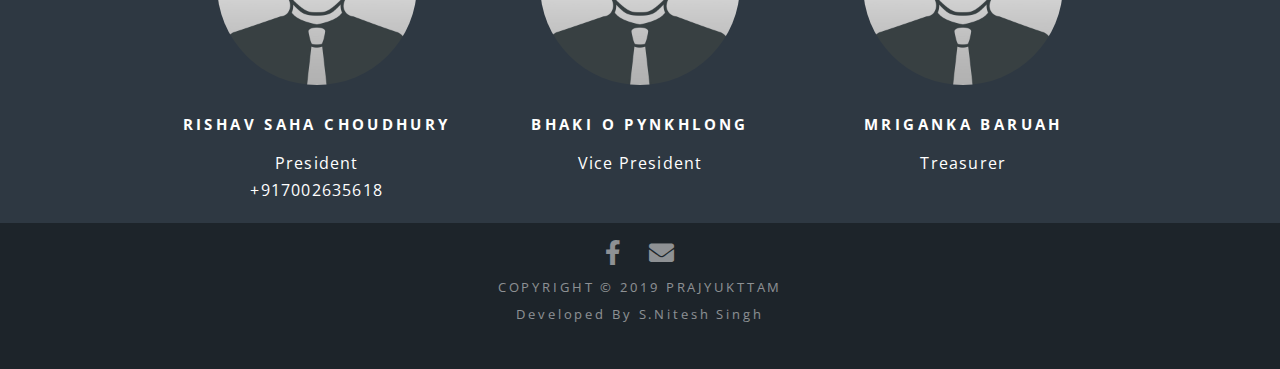
<file: project exhibition.html>
<!DOCTYPE HTML>

<html>
	<head>
		<title>Circuitronics Club </title>
		<meta charset="utf-8" />
		<meta name="viewport" content="width=device-width, initial-scale=1, user-scalable=no" />
        <link rel="stylesheet" href="https://maxcdn.bootstrapcdn.com/bootstrap/4.3.1/css/bootstrap.min.css">
        <link href="images/favi.ico" rel="icon" type="image/x-icon" sizes="100x100"/>
        <link rel="stylesheet" href="assets/css/bootstrap.css" />
		<link rel="stylesheet" href="assets/css/main.css" />
        <link rel="stylesheet" href="assets/css/fontawesome-all.min.css">
		<noscript><link rel="stylesheet" href="assets/css/noscript.css" /></noscript>
	</head>
	<body class="is-preload">

		<!-- Page Wrapper -->
			<div id="page-wrapper">

				<!-- Header -->
					<header id="header">
                        <h1><a href="index.html">PRAJYUKTTAM</a></h1>
					</header>

				<!-- Main -->
					<article id="webmain">
						<header style="background-image: -moz-linear-gradient(top, rgba(0,0,0,0.5), rgba(0,0,0,0.5)), url(images/circuit.jpg);
		background-image: -webkit-linear-gradient(top, rgba(0,0,0,0.5), rgba(0,0,0,0.5)), url(images/circuit.jpg);
		background-image: -ms-linear-gradient(top, rgba(0,0,0,0.5), rgba(0,0,0,0.5)), url(images/circuit.jpg);
		background-image: linear-gradient(top, rgba(0,0,0,0.5), rgba(0,0,0,0.5)), url(images/circuit.jpg);">
							<h2>PROJECT EXHIBITION</h2>
                            <span>(Organised by Circuitronics Club)</span>
						</header>
						<section class="wrapper style5">
							<div class="inner" style="text-align: center;">

								<h3>About Us</h3>
								<p style="text-align: justify">"I believe that in every person there is a circuit which resonates to intellectual discovery and the idea is to make the resonance work".
                                    -Carl Sagan
Circuits are like the heart of the electronics. And electronics, more than any other field has aided to the advancement of technology in the last few decades. We in the Circuitronics Club aim to create awareness of the technological development as well as to nurture the interest of our companion for development of innovative projects. With a domain stretching from electrical to electronics, we have organised workshops which help its members with various components and assistance required for projects. We also organize competitions such as Circuit Debugging, Labyrinth, Techno Hunt and Project Exhibitions during Prajyukttam (Annual Techno Fest, Assam Don Bosco University) which has active participation from the students. Future plans includes hosting DIY events to promote the art of circuit building among beginners and expert alike. We hope that this club brings in a group of electronics lovers who are not afraid of experimenting and bringing new innovations to world of engineering.</p>

							</div>
						</section>
                        
                        
                        <!-- Three -->
                    <section id="events" class="wrapper style2">
                        <div class="inner">
                            <header class="align-center">
                            <h2><p class="special">EVENTS</h2>
                            </header>
                            
                            <div id="story">
                                    <div class="container">
                                        <div class="row">
                                            <div class="col-md-8 col-md-offset-2 text-center animate-box">
                                                <h2>Project Exhibition</h2>
                                            </div>
                                            <ul class="actions special">
                                                <li><a href="https://forms.gle/ekHd3n58biycKeDw9" target="_blank" class="button primary">Register</a></li>
                                            </ul>
                                        </div>
                                        <div class="row">
                                            <div class="col-md-12 col-md-offset-0">
                                                <ul class="timeline animate-box">
                                                    <li class="animate-box">
                                                        <div class="timeline-badge" style="background-image:url(images/1.png);"></div>
                                                        <div class="timeline-panel">
                                                            <div class="timeline-heading">
                                                                <h3 class="timeline-title">Description</h3>
                                                            </div>
                                                            <div class="timeline-body">
                                                                <p>It is going to be organized by Circuitronics Club with collaboration with the Department of Electrical and Electronics Engineering <br>Major objective of organizing this exhibition is to provide the platform and unleash the potential of the students by showcasing their innovative projects developed by them as User Defined Problem and provide an opportunity for the students to demonstrate their learning experience.</p>
                                                            </div>
                                                        </div>
                                                    </li>
                                                    <li class="timeline-inverted animate-box">
                                                        <div class="timeline-badge" style="background-image:url(images/2.png);"></div>
                                                        <div class="timeline-panel">
                                                            <div class="timeline-heading">
                                                                <h3 class="timeline-title">Rules and Regulations</h3>
                                                            </div>
                                                            <div class="timeline-body">
                                                                <ol>
                                                            <li>Maximum of 3 members in each group (Individual Participation are allowed</li>
                                                            <li>School/College ID are required.</li>
                                                            <li>Students are solely responsible for the security and safety of their equipment.</li>
                                                            <li>Judges decisions are final.</li>
                                                            </ol>
                                                            </div>
                                                        </div>
                                                    </li>
                                                    <li class="animate-box">
                                                        <div class="timeline-badge" style="background-image:url(images/3.png);"></div>
                                                        <div class="timeline-panel">
                                                            <div class="timeline-heading">
                                                                <h3 class="timeline-title">Registration Fee:</h3>
                                                                <h1>1. Category 1 (Class 5-12) :</h1>
                                                                <h1>  - Rs 150 per group</h1>
                                                                <br>
                                                                <h1>2. Category 2 For Polytechnic to Under Graduates(Any Department): </h1>
                                                                <h1>  - Rs 300 per group</h1>
                                                                <br>
                                                                <h3 class="timeline-title">Prize :</h3>
                                                                <h1>For Category 1 :</h1>
                                                                <h1>  - 1<sup>st</sup> Prize :  Rs 3000</h1>
                                                                <h1>  - 2<sup>nd</sup> Prize :  Rs 1500 </h1>
                                                                <br>
                                                                <h1>For Category 2 :</h1>
                                                                <h1>  - 1<sup>st</sup> Prize :  Rs 5000</h1>
                                                                <h1>  - 2<sup>nd</sup> Prize :  Rs 3000 </h1>
                                                                <h3 class="timeline-title">Event Date:</h3>
                                                                <h1>24<sup>th</sup> October 2019</h1>
                                                            </div>
                                                            <div class="timeline-body">
                                                            </div>
                                                        </div>
                                                    </li>
                                                </ul>
                                            </div>
                                        </div>
                                    </div>
                                </div>

                            
                            
                            
                            
                        </div>  
                       
                    </section>
                        
					</article>
                
                
                <section id="section-about" class="section appear clearfix">
                    <div class="container">

                      <div class="row mar-bot40">
                        <div class="col-md-offset-3 col-md-6">
                          <div class="section-header">
                            <h2 class="section-heading animated" data-animation="bounceInUp">Our Team</h2>
                              <p style="font-family:sans-serif"><i>For more details contact us</i></p>
                        </div>
                      </div>

                      <div class="row align-center mar-bot40">
                        <div class="col-md-4">
                          <div class="team-member">
                            <figure class="member-photo"><img src="images/team/male.jpg" style="width: 200px; height: 200px" alt=""></figure>
                            <div class="team-detail">
                              <h4> Rishav Saha Choudhury</h4>
                              <span>President</span>
                              <br>
                              <span>+917002635618</span>
                            </div>
                          </div>
                        </div>
                        <div class="col-md-4">
                          <div class="team-member">
                            <figure class="member-photo"><img src="images/team/male.jpg" style="width: 200px; height: 200px" alt=""></figure>
                            <div class="team-detail">
                              <h4>Bhaki o Pynkhlong</h4>
                              <span>Vice President</span>
                            </div>
                          </div>
                        </div>
                        <div class="col-md-4">
                          <div class="team-member">
                            <figure class="member-photo"><img src="images/team/male.jpg" style="width: 200px; height: 200px" alt=""></figure>
                            <div class="team-detail">
                              <h4>Mriganka Baruah</h4>
                              <span>Treasurer</span>
                            </div>
                          </div>
                        </div>

                    </div>
                        </div>
                          
                    <div style="padding:10px;"></div>
                    </div>
                  </section>
                

				<!-- Footer -->
					<footer id="footer">
						<ul class="icons" style="margin: 0 0 0.3em 0">
							<li><a href="https://www.facebook.com/Prajyukttam-2019-121193795943051/" target="_blank" class="icon brands fa-facebook-f" style="font-size: 25px;"><span class="label">Facebook</span></a></li>
							<!--<li><a href="#" class="icon brands fa-instagram"><span class="label">Instagram</span></a></li>-->
							<li><a href="mailto:prajyukttamofficial@gmail.com" class="icon solid fa-envelope" style="font-size: 25px;"><span class="label">Email</span></a></li>
						</ul>
						<ul class="copyright">
							<li>COPYRIGHT &copy; 2019 PRAJYUKTTAM</li>
                            <p style="text-transform: capitalize;">Developed by S.Nitesh Singh</p>
						</ul>
					</footer>


			</div>

		<!-- Scripts -->
            <script src="https://ajax.googleapis.com/ajax/libs/jquery/3.4.1/jquery.min.js"></script>
            <script src="https://maxcdn.bootstrapcdn.com/bootstrap/4.3.1/js/bootstrap.min.js"></script>
			<script src="assets/js/jquery.min.js"></script>
			<script src="assets/js/jquery.scrollex.min.js"></script>
			<script src="assets/js/jquery.scrolly.min.js"></script>
			<script src="assets/js/browser.min.js"></script>
			<script src="assets/js/breakpoints.min.js"></script>
			<script src="assets/js/util.js"></script>
			<script src="assets/js/main.js"></script>

	</body>
</html>
</file>
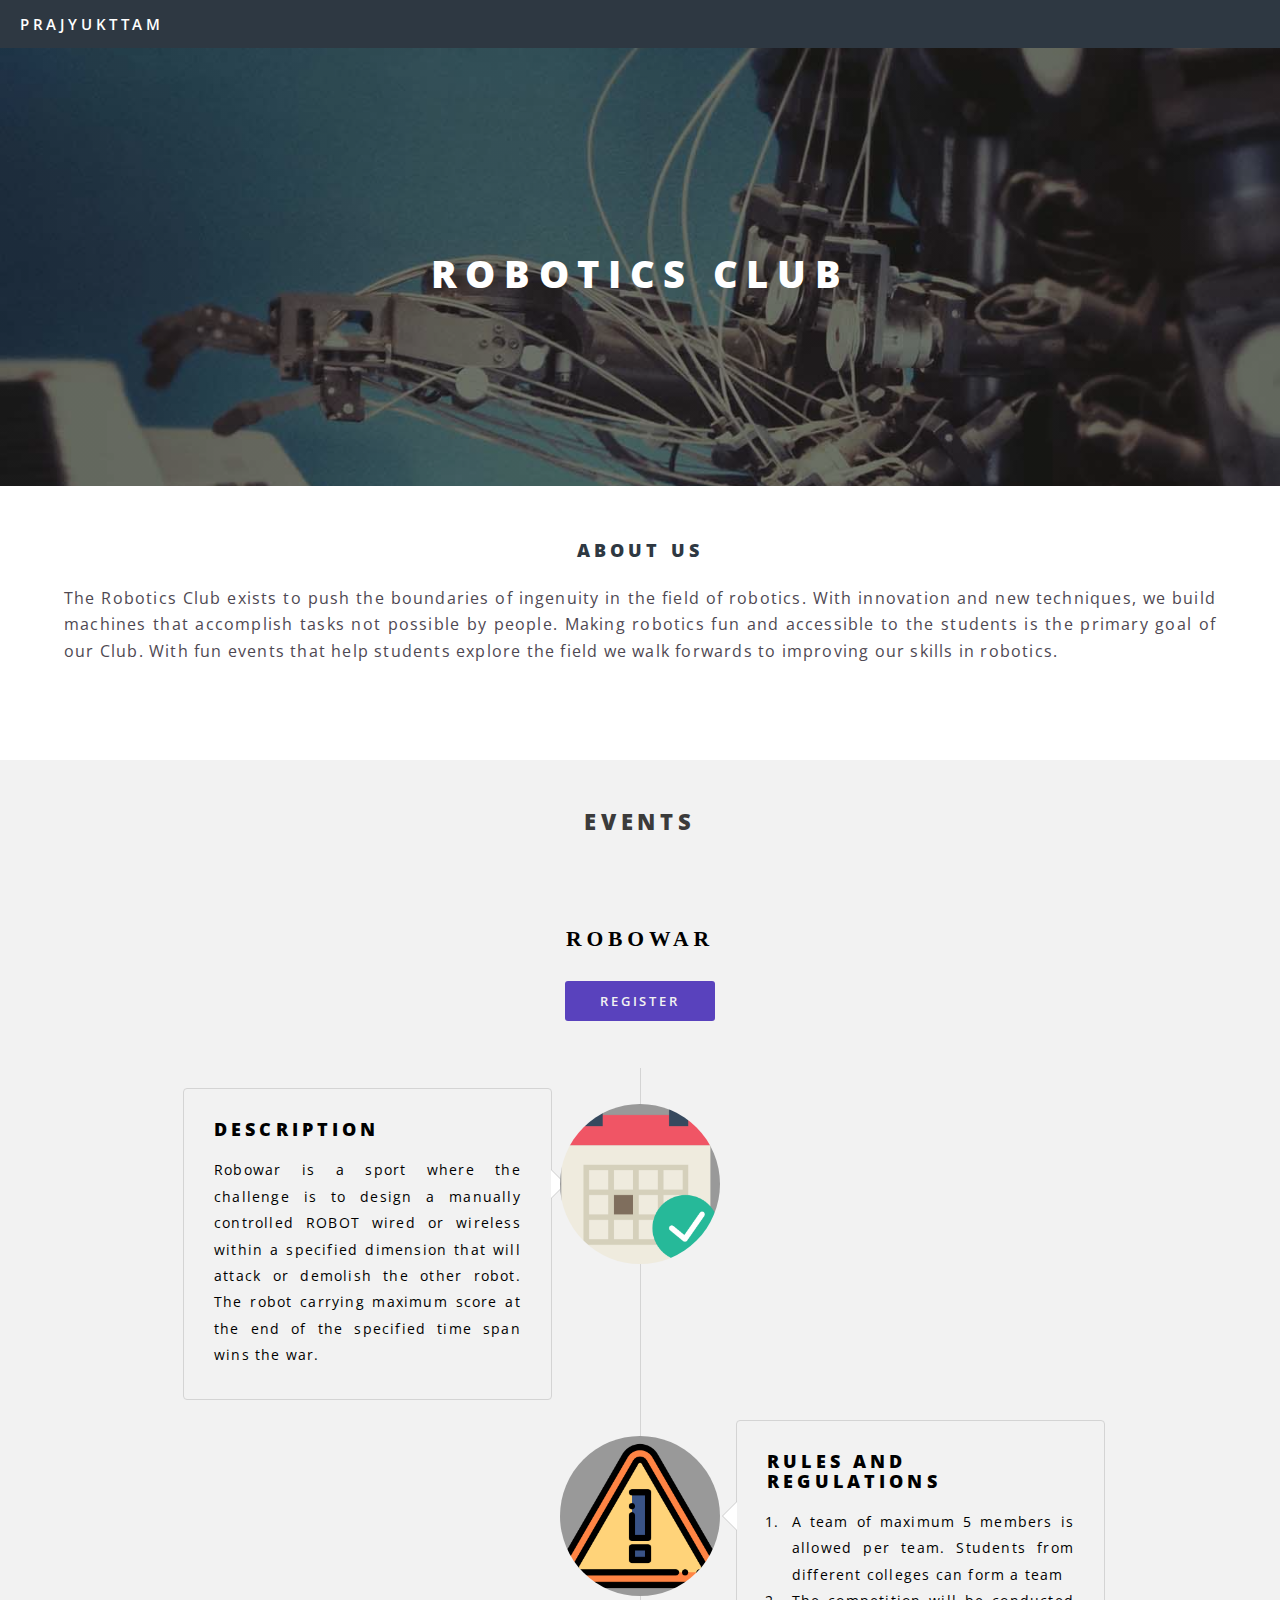
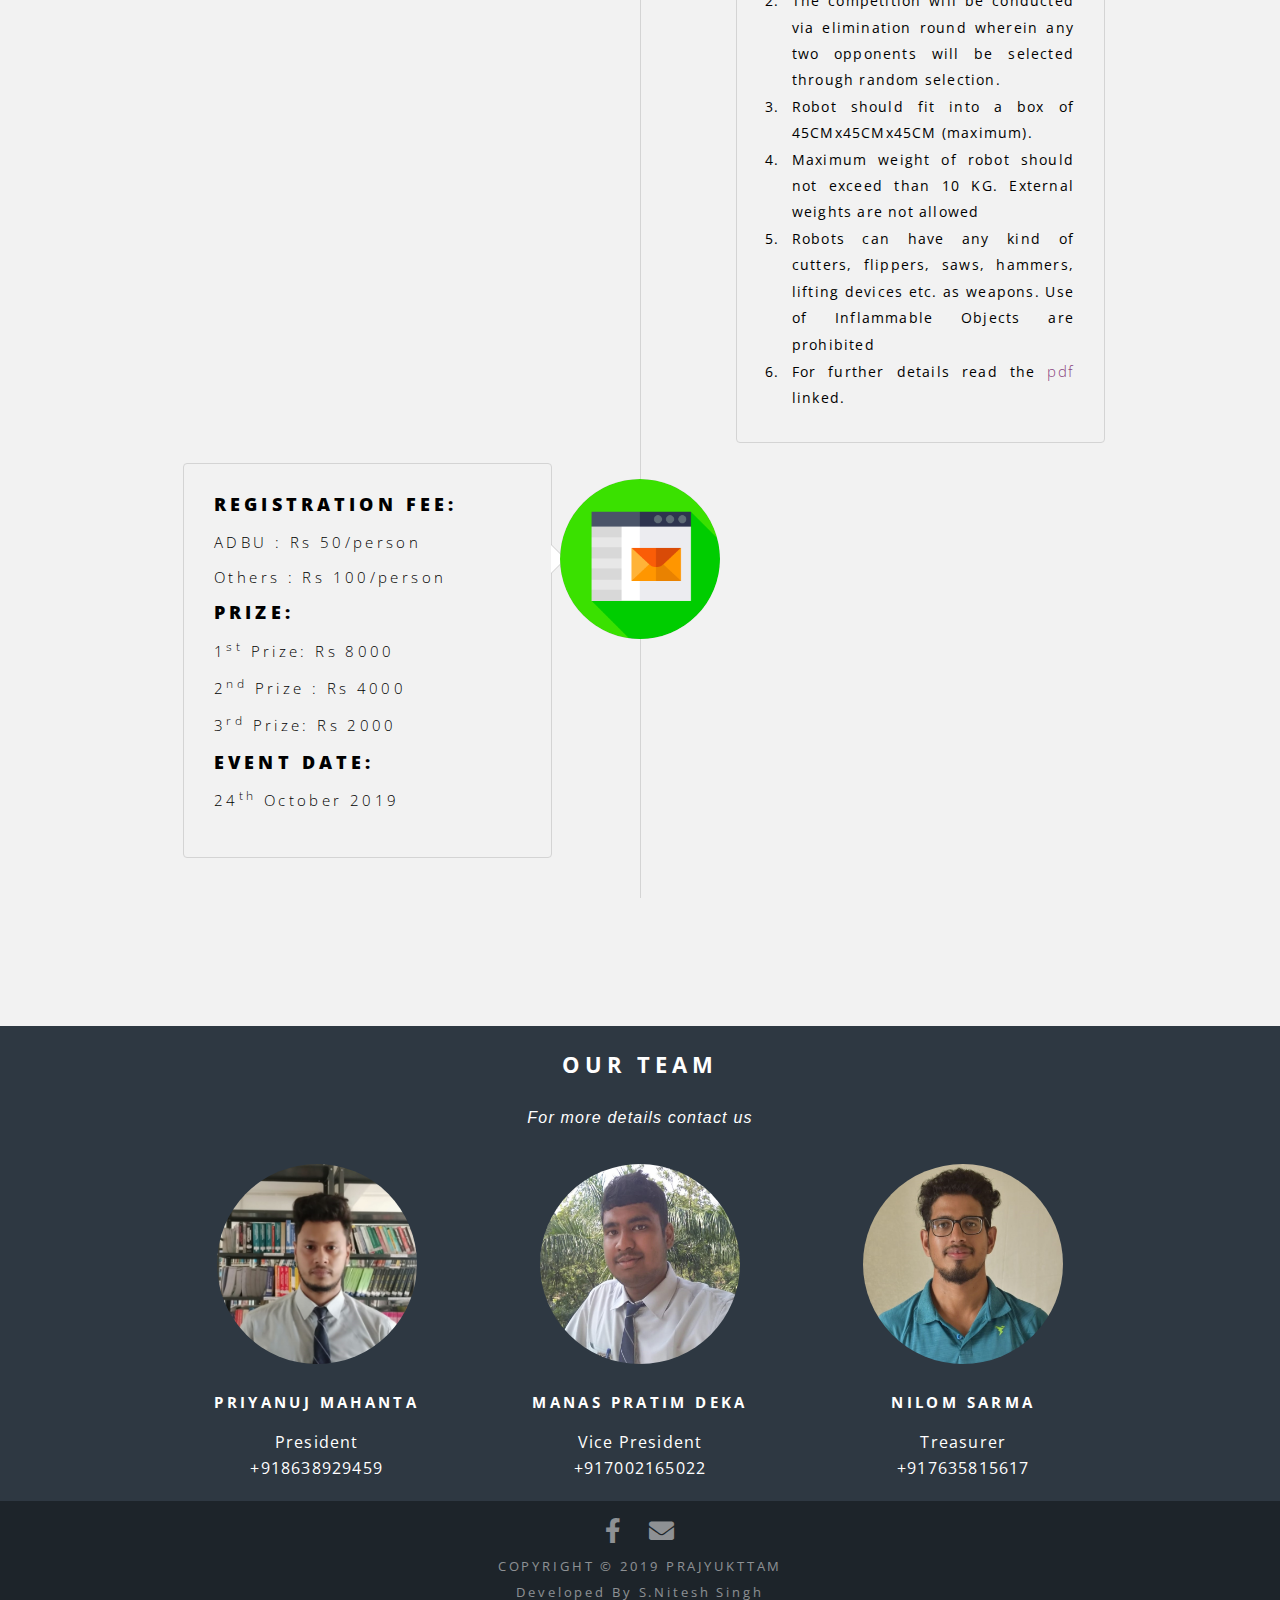
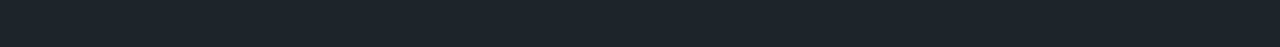
<file: Robotics.html>
<!DOCTYPE HTML>

<html>
	<head>
		<title>Robotics Club </title>
		<meta charset="utf-8" />
		<meta name="viewport" content="width=device-width, initial-scale=1, user-scalable=no" />
        <link rel="stylesheet" href="https://maxcdn.bootstrapcdn.com/bootstrap/4.3.1/css/bootstrap.min.css">
        <link rel="stylesheet" href="assets/css/bootstrap.css" />
        <link href="images/favi.ico" rel="icon" type="image/x-icon" sizes="100x100"/>
		<link rel="stylesheet" href="assets/css/main.css" />
        <link rel="stylesheet" href="assets/css/fontawesome-all.min.css">
		<noscript><link rel="stylesheet" href="assets/css/noscript.css" /></noscript>
	</head>
	<body class="is-preload">

		<!-- Page Wrapper -->
			<div id="page-wrapper">

				<!-- Header -->
					<header id="header">
                        <h1><a href="index.html">PRAJYUKTTAM</a></h1>
					</header>

				<!-- Main -->
					<article id="webmain">
						<header style="background-image: -moz-linear-gradient(top, rgba(0,0,0,0.5), rgba(0,0,0,0.5)), url(images/robo.jpg);
		background-image: -webkit-linear-gradient(top, rgba(0,0,0,0.5), rgba(0,0,0,0.5)), url(images/robo.jpg);
		background-image: -ms-linear-gradient(top, rgba(0,0,0,0.5), rgba(0,0,0,0.5)), url(images/robo.jpg);
		background-image: linear-gradient(top, rgba(0,0,0,0.5), rgba(0,0,0,0.5)), url(images/robo.jpg);">
							<h2>ROBOTICS CLUB</h2>
						</header>
						<section class="wrapper style5">
							<div class="inner" style="text-align: center;">

								<h3>About Us</h3>
								<p style="text-align: justify">The Robotics Club exists to push the boundaries of ingenuity in the field of robotics. With innovation and new techniques, we build machines that accomplish tasks not possible by people. Making robotics fun and accessible to the students is the primary goal of our Club. With fun events that help students explore the field we walk forwards to improving our skills in robotics.</p>

							</div>
						</section>
                        
                        
                        <!-- Three -->
                    <section id="events" class="wrapper style2">
                        <div class="inner">
                            <header class="align-center">
                            <h2><p class="special">EVENTS</h2>
                            </header>
                            
                            <div id="story">
                                    <div class="container">
                                        <div class="row">
                                            <div class="col-md-8 col-md-offset-2 text-center animate-box">
                                                <h2>ROBOWAR</h2>
                                            </div>
                                            <ul class="actions special">
                                                <li><a href="https://forms.gle/5sp28JLFXhq1gwQC6" target="_blank" class="button primary">Register</a></li>
                                            </ul>
                                        </div>
                                        <div class="row">
                                            <div class="col-md-12 col-md-offset-0">
                                                <ul class="timeline animate-box">
                                                    <li class="animate-box">
                                                        <div class="timeline-badge" style="background-image:url(images/1.png);"></div>
                                                        <div class="timeline-panel">
                                                            <div class="timeline-heading">
                                                                <h3 class="timeline-title">Description</h3>
                                                            </div>
                                                            <div class="timeline-body">
                                                                <p>Robowar is a sport where the challenge is to design a manually controlled ROBOT wired or wireless within a specified dimension that will attack or demolish the other robot. The robot carrying maximum score at the end of the specified time span wins the war.</p>
                                                            </div>
                                                        </div>
                                                    </li>
                                                    <li class="timeline-inverted animate-box">
                                                        <div class="timeline-badge" style="background-image:url(images/2.png);"></div>
                                                        <div class="timeline-panel">
                                                            <div class="timeline-heading">
                                                                <h3 class="timeline-title">Rules and Regulations</h3>
                                                            </div>
                                                            <div class="timeline-body">
                                                                <ol>
                                                            <li>A team of maximum 5 members is allowed per team. Students from different colleges can form a team</li>
                                                            <li>The competition will be conducted via elimination round wherein any two opponents will be selected through random selection.</li>
                                                            <li>Robot should fit into a box of 45CMx45CMx45CM (maximum).</li>
                                                            <li>Maximum weight of robot should not exceed than 10 KG. External weights are not allowed</li>
                                                            <li>Robots can have any kind of cutters, flippers, saws, hammers, lifting devices etc. as weapons. Use of Inflammable Objects are prohibited</li>
                                                                    <li>For further details read the <a href="rules.pdf" target="_blank">pdf</a> linked.</li>
                                                            </ol>
                                                            </div>
                                                        </div>
                                                    </li>
                                                    <li class="animate-box">
                                                        <div class="timeline-badge" style="background-image:url(images/3.png);"></div>
                                                        <div class="timeline-panel">
                                                            <div class="timeline-heading">
                                                                <h3 class="timeline-title">Registration Fee:</h3>
                                                                <h1>ADBU : Rs 50/person</h1>
                                                                <h1>Others : Rs 100/person</h1>
                                                                <h3 class="timeline-title">Prize:</h3>
                                                                <h1>1<sup>st</sup> Prize: Rs 8000</h1>
                                                                <h1>2<sup>nd</sup> Prize : Rs 4000</h1>
                                                                <h1>3<sup>rd</sup> Prize: Rs 2000</h1>
                                                                <h3 class="timeline-title">Event Date:</h3>
                                                                <h1>24<sup>th</sup> October 2019</h1>
                                                            </div>
                                                            <div class="timeline-body">
                                                            </div>
                                                        </div>
                                                    </li>
                                                </ul>
                                            </div>
                                        </div>
                                    </div>
                                </div>

                            
                            
                            
                            
                        </div>  
                       
                    </section>
                        
					</article>
                
                
                <section id="section-about" class="section appear clearfix">
                    <div class="container">

                      <div class="row mar-bot40">
                        <div class="col-md-offset-3 col-md-6">
                          <div class="section-header">
                            <h2 class="section-heading animated" data-animation="bounceInUp">Our Team</h2>
                              <p style="font-family:sans-serif"><i>For more details contact us</i></p>
                        </div>
                      </div>

                      <div class="row align-center mar-bot40">
                        <div class="col-md-4">
                          <div class="team-member">
                            <figure class="member-photo"><img src="images/team/robo1.jpg" style="width: 200px; height: 200px" alt=""></figure>
                            <div class="team-detail">
                              <h4>Priyanuj Mahanta</h4>
                              <span>President</span>
                              <br>
                              <span>+918638929459</span>
                            </div>
                          </div>
                        </div>
                          
                        <div class="col-md-4">
                          <div class="team-member"> 
                            <figure class="member-photo"><img src="images/team/robo2.jpg" style="width: 200px; height: 200px" alt=""></figure>
                            <div class="team-detail">
                              <h4>Manas Pratim Deka </h4>
                              <span>Vice President</span><br>
                                <span>+917002165022</span>
                            </div>
                          </div>
                        </div>
                        <div class="col-md-4">
                          <div class="team-member"> 
                            <figure class="member-photo"><img src="images/team/robo3.jpg" style="width: 200px; height: 200px" alt=""></figure>
                            <div class="team-detail">
                              <h4>Nilom Sarma </h4>
                              <span>Treasurer</span>
                              <br>
                              <span>+917635815617</span>
                            </div>
                          </div>
                        </div>

                    </div>
                        </div>
                          
                    <div style="padding:10px;"></div>
                    </div>
                  </section>
                

				<!-- Footer -->
					<footer id="footer">
						<ul class="icons" style="margin: 0 0 0.3em 0">
							<li><a href="https://www.facebook.com/Prajyukttam-2019-121193795943051/" target="_blank" class="icon brands fa-facebook-f" style="font-size: 25px;"><span class="label">Facebook</span></a></li>
							<!--<li><a href="#" class="icon brands fa-instagram"><span class="label">Instagram</span></a></li>-->
							<li><a href="mailto:prajyukttamofficial@gmail.com" class="icon solid fa-envelope" style="font-size: 25px;"><span class="label">Email</span></a></li>
						</ul>
						<ul class="copyright">
							<li>COPYRIGHT &copy; 2019 PRAJYUKTTAM</li>
                            <p style="text-transform: capitalize;">Developed by S.Nitesh Singh</p>
						</ul>
					</footer>


			</div>

		<!-- Scripts -->
            <script src="https://ajax.googleapis.com/ajax/libs/jquery/3.4.1/jquery.min.js"></script>
            <script src="https://maxcdn.bootstrapcdn.com/bootstrap/4.3.1/js/bootstrap.min.js"></script>
			<script src="assets/js/jquery.min.js"></script>
			<script src="assets/js/jquery.scrollex.min.js"></script>
			<script src="assets/js/jquery.scrolly.min.js"></script>
			<script src="assets/js/browser.min.js"></script>
			<script src="assets/js/breakpoints.min.js"></script>
			<script src="assets/js/util.js"></script>
			<script src="assets/js/main.js"></script>

	</body>
</html>
</file>
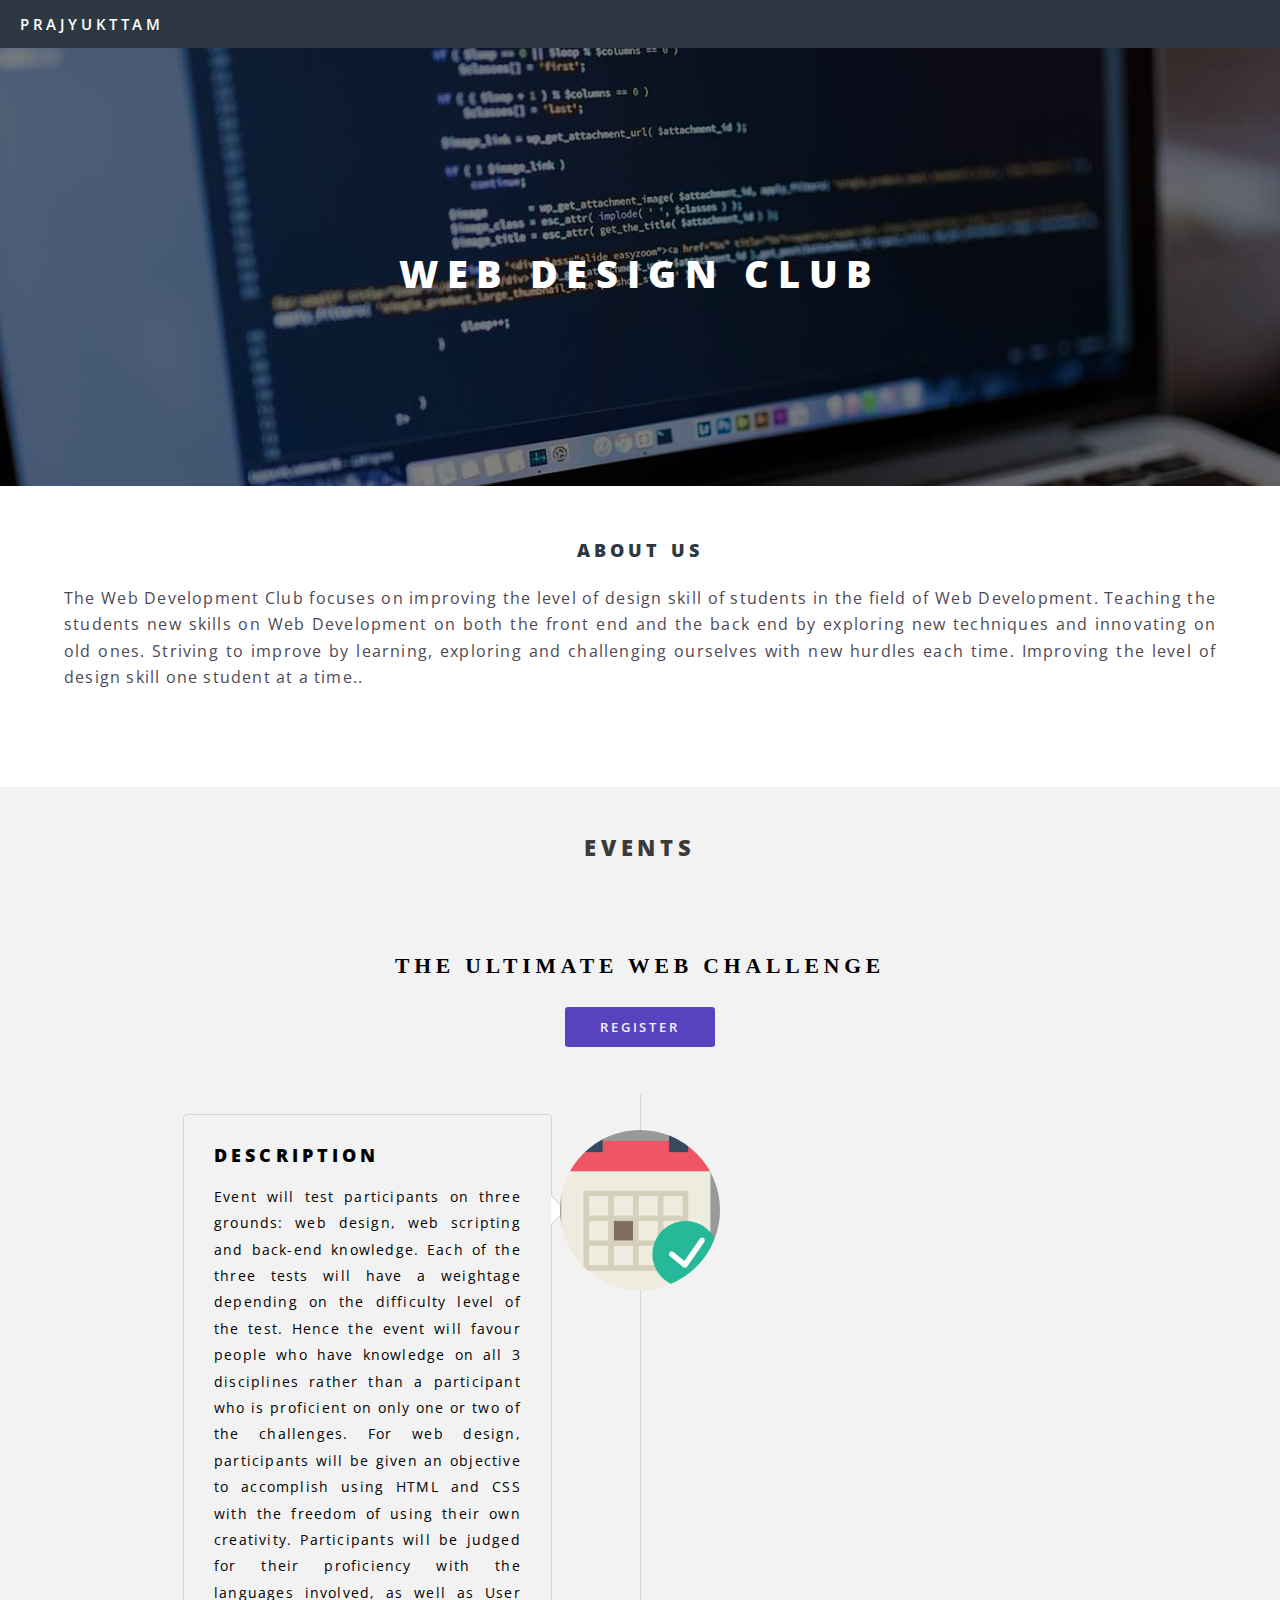
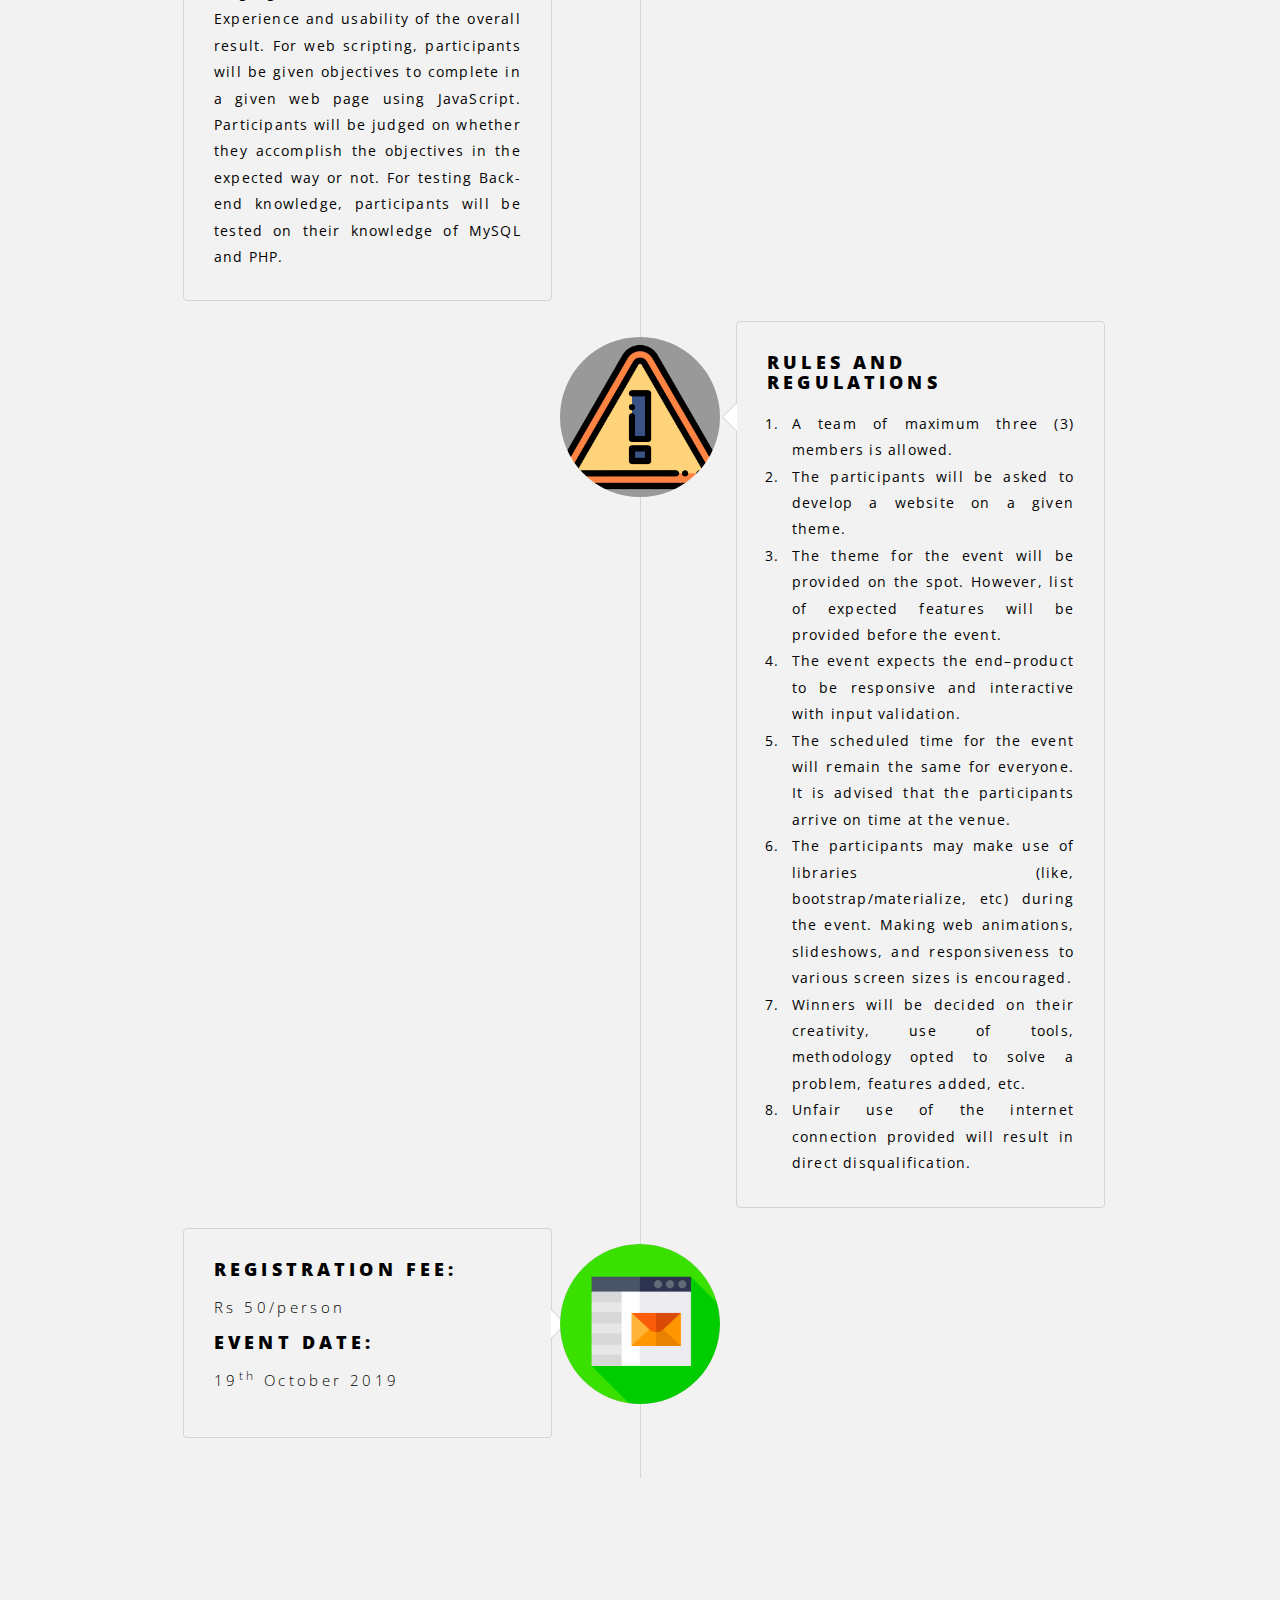
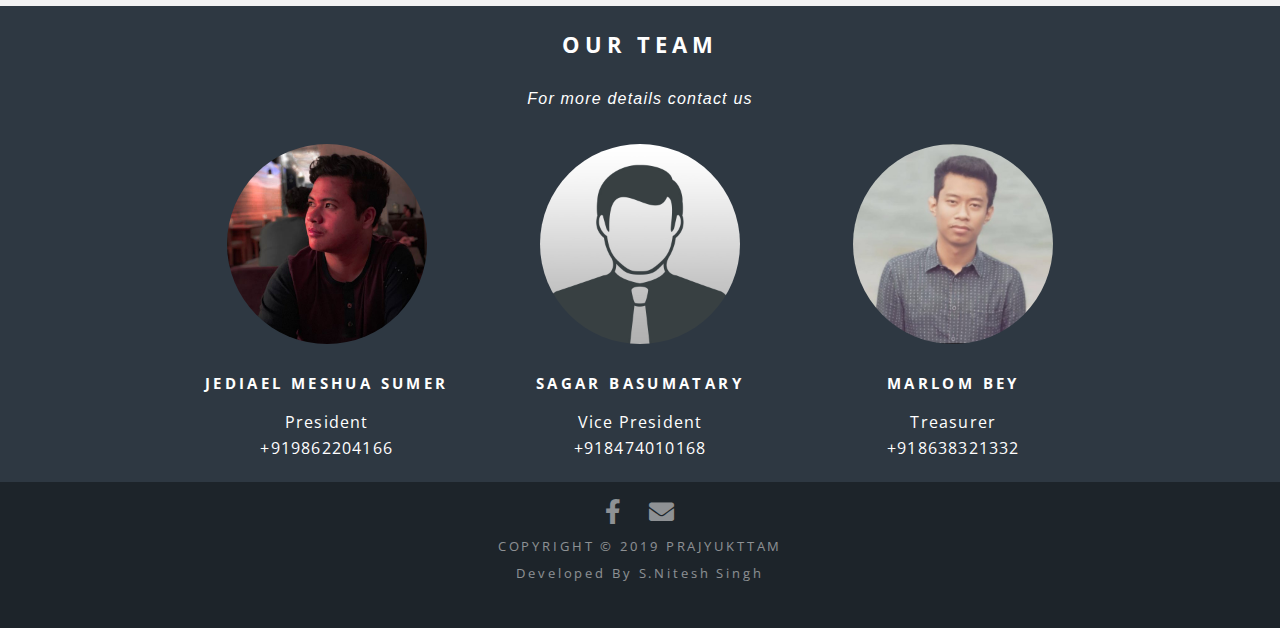
<file: web.html>
<!DOCTYPE HTML>
<!--
	Spectral by HTML5 UP
	html5up.net | @ajlkn
	Free for personal and commercial use under the CCA 3.0 license (html5up.net/license)
-->
<html>
	<head>
		<title>Web Design Club </title>
		<meta charset="utf-8" />
		<meta name="viewport" content="width=device-width, initial-scale=1, user-scalable=no" />
        <link rel="stylesheet" href="assets/css/bootstrap.css">
        <!--<link rel="stylesheet" href="https://maxcdn.bootstrapcdn.com/bootstrap/4.3.1/css/bootstrap.min.css">-->
        <link rel="stylesheet" href="assets/css/bootstrap.css" />
        <link href="images/favi.ico" rel="icon" type="image/x-icon" sizes="100x100"/>
		<link rel="stylesheet" href="assets/css/main.css" />
        <link rel="stylesheet" href="assets/css/fontawesome-all.min.css">
		<noscript><link rel="stylesheet" href="assets/css/noscript.css" /></noscript>
	</head>
	<body class="is-preload">

		<!-- Page Wrapper -->
			<div id="page-wrapper">

				<!-- Header -->
					<header id="header" >
                        <h1><a href="index.html">PRAJYUKTTAM</a></h1>
					</header>

				<!-- Main -->
					<article id="webmain">
						<header style="background-image: -moz-linear-gradient(top, rgba(0,0,0,0.5), rgba(0,0,0,0.5)), url(images/web.jpg);
		background-image: -webkit-linear-gradient(top, rgba(0,0,0,0.5), rgba(0,0,0,0.5)), url(images/web.jpg);
		background-image: -ms-linear-gradient(top, rgba(0,0,0,0.5), rgba(0,0,0,0.5)), url(images/web.jpg);
		background-image: linear-gradient(top, rgba(0,0,0,0.5), rgba(0,0,0,0.5)), url(images/web.jpg);">
							<h2>WEB DESIGN CLUB</h2>
						</header>
						<section class="wrapper style5">
							<div class="inner" style="text-align: center;">

								<h3>About Us</h3>
								<p style="text-align: justify">The Web Development Club focuses on improving the level of design skill of students in the field of Web Development. Teaching the students new skills on Web Development on both the front end and the back end by exploring new techniques and innovating on old ones. Striving to improve by learning, exploring and challenging ourselves with new hurdles each time. Improving the level of design skill one student at a time..</p>

							</div>
						</section>
                        
                        
                        <!-- Three -->
                    <section id="events" class="wrapper style2">
                        <div class="inner">
                            <header class="align-center">
                            <h2><p class="special">EVENTS</h2>
                            </header>
                            
                            <div id="story">
                                    <div class="container">
                                        <div class="row">
                                            <div class="col-md-8 col-md-offset-2 text-center animate-box">
                                                <h2>The Ultimate Web Challenge</h2>
                                            </div>
                                            <ul class="actions special">
                                                <li><a href=" https://forms.gle/AQhmC68n5tXoNJaE7" target="_blank" class="button primary">Register</a></li>
                                            </ul>
                                        </div>
                                        <div class="row">
                                            <div class="col-md-12 col-md-offset-0">
                                                <ul class="timeline animate-box">
                                                    <li class="animate-box">
                                                        <div class="timeline-badge" style="background-image:url(images/1.png);"></div>
                                                        <div class="timeline-panel">
                                                            <div class="timeline-heading">
                                                                <h3 class="timeline-title">Description</h3>
                                                            </div>
                                                            <div class="timeline-body">
                                                                <p>Event will test participants on three grounds: web design, web scripting and back-end
                                                                knowledge.
                                                                Each of the three tests will have a weightage depending on the difficulty level of the test.
                                                                Hence the event will favour people who have knowledge on all 3 disciplines rather than a
                                                                participant who is proficient on only one or two of the challenges.
                                                                For web design, participants will be given an objective to accomplish using HTML and CSS
                                                                with the freedom of using their own creativity. Participants will be judged for their
                                                                proficiency with the languages involved, as well as User Experience and usability of the
                                                                overall result.
                                                                For web scripting, participants will be given objectives to complete in a given web page
                                                                using JavaScript. Participants will be judged on whether they accomplish the objectives in
                                                                the expected way or not.
                                                                For testing Back-end knowledge, participants will be tested on their knowledge of MySQL
                                                                and PHP.</p>
                                                            </div>
                                                        </div>
                                                    </li>
                                                    <li class="timeline-inverted animate-box">
                                                        <div class="timeline-badge" style="background-image:url(images/2.png);"></div>
                                                        <div class="timeline-panel">
                                                            <div class="timeline-heading">
                                                                <h3 class="timeline-title">Rules and Regulations</h3>
                                                            </div>
                                                            <div class="timeline-body">
                                                                <ol>
                                                            <li>A team of maximum three (3) members is allowed.</li>
                                                            <li>The participants will be asked to develop a website on a given theme.</li>
                                                            <li>The theme for the event will be provided on the spot. However, list of expected features will be provided before the event.</li>
                                                            <li>The event expects the end–product to be responsive and interactive with input validation.</li>
                                                            <li>The scheduled time for the event will remain the same for everyone. It is advised that the participants arrive on time at the venue.</li>
                                                            <li>The participants may make use of libraries (like, bootstrap/materialize, etc) during the event. Making web animations, slideshows, and responsiveness to various screen sizes is encouraged.</li>
                                                            <li>Winners will be decided on their creativity, use of tools, methodology opted to solve a problem, features added, etc.</li>
                                                            <li>Unfair use of the internet connection provided will result in direct disqualification.</li>
                                                            </ol>
                                                            </div>
                                                        </div>
                                                    </li>
                                                    <li class="animate-box">
                                                        <div class="timeline-badge" style="background-image:url(images/3.png);"></div>
                                                        <div class="timeline-panel">
                                                            <div class="timeline-heading">
                                                                <h3 class="timeline-title">Registration Fee:</h3>
                                                                <h1>Rs 50/person</h1>
                                                                <h3 class="timeline-title">Event Date:</h3>
                                                                <h1>19<sup>th</sup> October 2019</h1>
                                                            </div>
                                                            <div class="timeline-body">
                                                            </div>
                                                        </div>
                                                    </li>
                                                </ul>
                                            </div>
                                        </div>
                                    </div>
                                </div>

                            
                            
                            
                            
                        </div>  
                       
                    </section>
                        
					</article>
                
                
                <section id="section-about" class="section appear clearfix">
                    <div class="container">

                      <div class="row mar-bot40">
                          <div class="section-header">
                            <h2 class="section-heading animated" data-animation="bounceInUp">Our Team</h2>
                              <p style="font-family:sans-serif"><i>For more details contact us</i></p>
                        </div>
                      </div>
                        <div class="row align-center mar-bot40">
                        <div class="col-md-4 col-sm-6">
                          <div class="team-member">
                            <figure class="member-photo"><img src="images/team/web1.jpg" style="width: 200px; height: 200px" alt=""></figure>
                            <div class="team-detail">
                              <h4>Jediael Meshua Sumer</h4>
                              <span>President</span><br>
                                <span>+919862204166</span>
                            </div>
                          </div>
                        </div>
                        <div class="col-md-4 col-sm-6">
                          <div class="team-member">
                            <figure class="member-photo"><img src="images/team/male.jpg" style="width: 200px; height: 200px" alt=""></figure>
                            <div class="team-detail">
                              <h4>Sagar Basumatary</h4>
                              <span>Vice President</span><br>
                                <span>+918474010168</span>
                            </div>
                          </div>
                        </div>
                        <div class="col-md-4 col-sm-6">
                          <div class="team-member">
                            <figure class="member-photo"><img src="images/team/web3.jpg" style="width: 200px; height: 200px" alt=""></figure>
                            <div class="team-detail">
                              <h4>Marlom Bey</h4>
                              <span>Treasurer</span><br>
                            <span>+918638321332</span>
                            </div>
                          </div>
                        </div>

                    </div>
                          
                    <div style="padding:10px;"></div>
                    </div>
                  </section>
                

				<!-- Footer -->
					<footer id="footer">
						<ul class="icons" style="margin: 0 0 0.3em 0">
							<li><a href="https://www.facebook.com/Prajyukttam-2019-121193795943051/" target="_blank" class="icon brands fa-facebook-f" style="font-size: 25px;"><span class="label">Facebook</span></a></li>
							<!--<li><a href="#" class="icon brands fa-instagram"><span class="label">Instagram</span></a></li>-->
							<li><a href="mailto:prajyukttamofficial@gmail.com" class="icon solid fa-envelope" style="font-size: 25px;"><span class="label">Email</span></a></li>
						</ul>
						<ul class="copyright">
							<li>COPYRIGHT &copy; 2019 PRAJYUKTTAM</li>
                            <p style="text-transform: capitalize;">Developed by S.Nitesh Singh</p>
						</ul>
					</footer>


			</div>

		<!-- Scripts -->
            <script src="https://ajax.googleapis.com/ajax/libs/jquery/3.4.1/jquery.min.js"></script>
            <script src="https://maxcdn.bootstrapcdn.com/bootstrap/4.3.1/js/bootstrap.min.js"></script>
			<script src="assets/js/jquery.min.js"></script>
			<script src="assets/js/jquery.scrollex.min.js"></script>
			<script src="assets/js/jquery.scrolly.min.js"></script>
			<script src="assets/js/browser.min.js"></script>
			<script src="assets/js/breakpoints.min.js"></script>
			<script src="assets/js/util.js"></script>
			<script src="assets/js/main.js"></script>

	</body>
</html>
</file>
<file: assets/css/noscript.css>
/*
	Spectral by HTML5 UP
	html5up.net | @ajlkn
	Free for personal and commercial use under the CCA 3.0 license (html5up.net/license)
*/

/* Banner */

	body.is-preload #banner h2 {
		-moz-transform: none;
		-webkit-transform: none;
		-ms-transform: none;
		transform: none;
		opacity: 1;
	}

		body.is-preload #banner h2:before, body.is-preload #banner h2:after {
			width: 100%;
		}

	body.is-preload #banner .more {
		-moz-transform: none;
		-webkit-transform: none;
		-ms-transform: none;
		transform: none;
		opacity: 1;
	}

	body.is-preload #banner:after {
		opacity: 0;
	}
</file>
<file: assets/css/main.css>
@import url(fontawesome-all.min.css);
@import url("https://fonts.googleapis.com/css?family=Open+Sans:400,400italic,600,600italic,800,800italic");

html, body, div, span, applet, object,
iframe, h1, h2, h3, h4, h5, h6, p, blockquote,
pre, a, abbr, acronym, address, big, cite,
code, del, dfn, em, img, ins, kbd, q, s, samp,
small, strike, strong, sub, sup, tt, var, b,
u, i, center, dl, dt, dd, ol, ul, li, fieldset,
form, label, legend, table, caption, tbody,
tfoot, thead, tr, th, td, article, aside,
canvas, details, embed, figure, figcaption,
footer, header, hgroup, menu, nav, output, ruby,
section, summary, time, mark, audio, video {
	margin: 0;
	padding: 0;
	border: 0;
	font-size: 100%;
	font: inherit;
	vertical-align: baseline;}

article, aside, details, figcaption, figure,
footer, header, hgroup, menu, nav, section {
	display: block;}

body {
	line-height: 1;
}

ol, ul {
	list-style: none;
}

blockquote, q {
	quotes: none;
}

	blockquote:before, blockquote:after, q:before, q:after {
		content: '';
		content: none;
	}

table {
	border-collapse: collapse;
	border-spacing: 0;
}

body {
	-webkit-text-size-adjust: none;
}

mark {
	background-color: transparent;
	color: inherit;
}

input::-moz-focus-inner {
	border: 0;
	padding: 0;
}

input, select, textarea {
	-moz-appearance: none;
	-webkit-appearance: none;
	-ms-appearance: none;
	appearance: none;
}

/* Basic */

	@-ms-viewport {
		width: device-width;
	}

	html {
		box-sizing: border-box;
	}

	*, *:before, *:after {
		box-sizing: inherit;
	}

	body {
		background: #2e3842;
	}

		body.is-preload *, body.is-preload *:before, body.is-preload *:after {
			-moz-animation: none !important;
			-webkit-animation: none !important;
			-ms-animation: none !important;
			animation: none !important;
			-moz-transition: none !important;
			-webkit-transition: none !important;
			-ms-transition: none !important;
			transition: none !important;
		}

	body, input, select, textarea {
		color: #fff;
		font-family: "Open Sans", Helvetica, sans-serif;
		font-size: 15pt;
		font-weight: 400;
		letter-spacing: 0.075em;
		line-height: 1.65em;
	}

		@media screen and (max-width: 1680px) {

			body, input, select, textarea {
				font-size: 13pt;
			}

		}

		@media screen and (max-width: 1280px) {

			body, input, select, textarea {
				font-size: 12pt;
			}

		}

		@media screen and (max-width: 736px) {

			body, input, select, textarea {
				font-size: 11pt;
				letter-spacing: 0.0375em;
			}

		}

	a {
		-moz-transition: color 0.2s ease, border-bottom-color 0.2s ease;
		-webkit-transition: color 0.2s ease, border-bottom-color 0.2s ease;
		-ms-transition: color 0.2s ease, border-bottom-color 0.2s ease;
		transition: color 0.2s ease, border-bottom-color 0.2s ease;
		color: inherit;
		text-decoration: none;
	}

		a:hover {
			border-bottom-color: transparent;
		}

	strong, b {
		color: #fff;
		font-weight: 600;
	}

	em, i {
		font-style: italic;
	}

	p {
		margin: 0 0 2em 0;
	}

	h1, h2, h3, h4, h5, h6 {
		color: #fff;
		font-weight: 800;
		letter-spacing: 0.225em;
		line-height: 1em;
		margin: 0 0 1em 0;
		text-transform: uppercase;
	}

		h1 a, h2 a, h3 a, h4 a, h5 a, h6 a {
			color: inherit;
			text-decoration: none;
		}

	h2 {
		font-size: 1.35em;
		line-height: 1.75em;
	}

		@media screen and (max-width: 736px) {

			h2 {
				font-size: 1.1em;
				line-height: 1.65em;
			}

		}

	h3 {
		font-size: 1.15em;
		line-height: 1.75em;
	}

		@media screen and (max-width: 736px) {

			h3 {
				font-size: 1em;
				line-height: 1.65em;
			}

		}

	h4 {
		font-size: 1em;
		line-height: 1.5em;
	}

	h5 {
		font-size: 0.8em;
		line-height: 1.5em;
	}

	h6 {
		font-size: 0.7em;
		line-height: 1.5em;
	}

	sub {
		font-size: 0.8em;
		position: relative;
		top: 0.5em;
	}

	sup {
		font-size: 0.8em;
		position: relative;
		top: -0.5em;
	}

	hr {
		border: 0;
		border-bottom: solid 2px #fff;
		margin: 3em 0;
	}

		hr.major {
			margin: 4.5em 0;
		}

	blockquote {
		border-left: solid 4px #fff;
		font-style: italic;
		margin: 0 0 2em 0;
		padding: 0.5em 0 0.5em 2em;
	}

	code {
		background: rgba(144, 144, 144, 0.25);
		border-radius: 3px;
		font-family: "Courier New", monospace;
		font-size: 0.9em;
		letter-spacing: 0;
		margin: 0 0.25em;
		padding: 0.25em 0.65em;
	}

	pre {
		-webkit-overflow-scrolling: touch;
		font-family: "Courier New", monospace;
		font-size: 0.9em;
		margin: 0 0 2em 0;
	}

		pre code {
			display: block;
			line-height: 1.75em;
			padding: 1em 1.5em;
			overflow-x: auto;
		}

	.align-left {
		text-align: left;
	}

	.align-center {
		text-align: center;
	}

	.align-right {
		text-align: right;
	}



/* Section/Article */

	section.special, article.special {
		text-align: center;
	}

	header p {
		color: rgba(255, 255, 255, 0.5);
		position: relative;
		top: -0.25em;
	}

	header h3 + p {
		font-size: 1.1em;
	}

	header h4 + p,
	header h5 + p,
	header h6 + p {
		font-size: 0.9em;
	}

	header.major {
		margin: 0 0 3.5em 0;
	}

		header.major h2, header.major h3, header.major h4, header.major h5, header.major h6 {
			border-bottom: solid 2px #fff;
			display: inline-block;
			padding-bottom: 1em;
			position: relative;
		}

			header.major h2:after, header.major h3:after, header.major h4:after, header.major h5:after, header.major h6:after {
				content: '';
				display: block;
				height: 1px;
			}

		header.major p {
			color: #fff;
			top: 0;
		}

		@media screen and (max-width: 736px) {

			header.major {
				margin: 0 0 2em 0;
			}

		}

	@media screen and (max-width: 980px) {

		header br {
			display: none;
		}

	}

/* Form */

	form {
		margin: 0 0 2em 0;
	}

	label {
		color: #fff;
		display: block;
		font-size: 0.9em;
		font-weight: 600;
		margin: 0 0 1em 0;
	}

	input[type="text"],
	input[type="password"],
	input[type="email"],
	select,
	textarea {
		-moz-appearance: none;
		-webkit-appearance: none;
		-ms-appearance: none;
		appearance: none;
		background-color: rgba(144, 144, 144, 0.25);
		border-radius: 3px;
		border: none;
		color: inherit;
		display: block;
		outline: 0;
		padding: 0 1em;
		text-decoration: none;
		width: 100%;
	}

		input[type="text"]:invalid,
		input[type="password"]:invalid,
		input[type="email"]:invalid,
		select:invalid,
		textarea:invalid {
			box-shadow: none;
		}

		input[type="text"]:focus,
		input[type="password"]:focus,
		input[type="email"]:focus,
		select:focus,
		textarea:focus {
			box-shadow: 0 0 0 2px #21b2a6;
		}

	select {
		background-size: 1.25em;
		background-repeat: no-repeat;
		background-position: calc(100% - 1em) center;
		height: 2.75em;
		padding-right: 2.75em;
		text-overflow: ellipsis;
	}

		select:focus::-ms-value {
			background-color: transparent;
		}

		select::-ms-expand {
			display: none;
		}

	input[type="text"],
	input[type="password"],
	input[type="email"],
	select {
		height: 2.75em;
	}

	textarea {
		padding: 0.75em 1em;
	}

	input[type="checkbox"],
	input[type="radio"] {
		-moz-appearance: none;
		-webkit-appearance: none;
		-ms-appearance: none;
		appearance: none;
		display: block;
		float: left;
		margin-right: -2em;
		opacity: 0;
		width: 1em;
		z-index: -1;
	}

		input[type="checkbox"] + label,
		input[type="radio"] + label {
			text-decoration: none;
			color: #fff;
			cursor: pointer;
			display: inline-block;
			font-size: 1em;
			font-weight: 400;
			padding-left: 2.4em;
			padding-right: 0.75em;
			position: relative;
		}

			input[type="checkbox"] + label:before,
			input[type="radio"] + label:before {
				-moz-osx-font-smoothing: grayscale;
				-webkit-font-smoothing: antialiased;
				display: inline-block;
				font-style: normal;
				font-variant: normal;
				text-rendering: auto;
				line-height: 1;
				text-transform: none !important;
				font-family: 'Font Awesome 5 Free';
				font-weight: 900;
			}

			input[type="checkbox"] + label:before,
			input[type="radio"] + label:before {
				background: rgba(144, 144, 144, 0.25);
				border-radius: 3px;
				content: '';
				display: inline-block;
				font-size: 0.8em;
				height: 2.0625em;
				left: 0;
				line-height: 2.0625em;
				position: absolute;
				text-align: center;
				top: 0;
				width: 2.0625em;
			}

		input[type="checkbox"]:checked + label:before,
		input[type="radio"]:checked + label:before {
			background: #2e3842;
			color: #fff;
			content: '\f00c';
		}

		input[type="checkbox"]:focus + label:before,
		input[type="radio"]:focus + label:before {
			box-shadow: 0 0 0 2px #21b2a6;
		}

	input[type="checkbox"] + label:before {
		border-radius: 3px;
	}

	input[type="radio"] + label:before {
		border-radius: 100%;
	}

	::-webkit-input-placeholder {
		color: rgba(255, 255, 255, 0.5) !important;
		opacity: 1.0;
	}

	:-moz-placeholder {
		color: rgba(255, 255, 255, 0.5) !important;
		opacity: 1.0;
	}

	::-moz-placeholder {
		color: rgba(255, 255, 255, 0.5) !important;
		opacity: 1.0;
	}

	:-ms-input-placeholder {
		color: rgba(255, 255, 255, 0.5) !important;
		opacity: 1.0;
	}

/* Box */

	.box {
		border-radius: 3px;
		border: solid 2px #fff;
		margin-bottom: 2em;
		padding: 1.5em;
	}

		.box > :last-child,
		.box > :last-child > :last-child,
		.box > :last-child > :last-child > :last-child {
			margin-bottom: 0;
		}

		.box.alt {
			border: 0;
			border-radius: 0;
			padding: 0;
		}

/* Icon */

	.icon {
		text-decoration: none;
		border-bottom: none;
		position: relative;
	}

		.icon:before {
			-moz-osx-font-smoothing: grayscale;
			-webkit-font-smoothing: antialiased;
			display: inline-block;
			font-style: normal;
			font-variant: normal;
			text-rendering: auto;
			line-height: 1;
			text-transform: none !important;
			font-family: 'Font Awesome 5 Free';
			font-weight: 400;
		}

		.icon > .label {
			display: none;
		}

		.icon:before {
			line-height: inherit;
		}

		.icon.solid:before {
			font-weight: 900;
		}

		.icon.brands:before {
			font-family: 'Font Awesome 5 Brands';
		}

		.icon.major {
			-moz-transform: rotate(-45deg);
			-webkit-transform: rotate(-45deg);
			-ms-transform: rotate(-45deg);
			transform: rotate(-45deg);
			border-radius: 3px;
			border: solid 2px #fff;
			display: inline-block;
			font-size: 1.35em;
			height: calc(3em + 2px);
			line-height: 3em;
			text-align: center;
			width: calc(3em + 2px);
		}

			.icon.major:before {
				-moz-transform: rotate(45deg);
				-webkit-transform: rotate(45deg);
				-ms-transform: rotate(45deg);
				transform: rotate(45deg);
				display: inline-block;
				font-size: 1.5em;
			}

			@media screen and (max-width: 736px) {

				.icon.major {
					font-size: 1em;
				}

			}

		.icon.style1 {
			color: #00ffcc;
		}

		.icon.style2 {
			color: #00f0ff;
		}

		.icon.style3 {
			color: #76ddff;
		}

/* Image */

	.image {
		border-radius: 3px;
		border: 0;
		display: inline-block;
		position: relative;
	}

		.image img {
			border-radius: 3px;
			display: block;
		}

		.image.left {
			float: left;
			margin: 0 2em 2em 0;
			top: 0.25em;
		}

		.image.right {
			float: right;
			margin: 0 0 2em 2em;
			top: 0.25em;
		}

		.image.left, .image.right {
			max-width: 40%;
		}

			.image.left img, .image.right img {
				width: 100%;
			}

		.image.fit {
			display: block;
			margin: 0 0 2em 0;
			width: 100%;
		}

			.image.fit img {
				width: 100%;
			}

/* List */

	ol {
		list-style: decimal;
		margin: 0 0 2em 0;
		padding-left: 1.25em;
	}

		ol li {
			padding-left: 0.25em;
		}

	ul {
		list-style: disc;
		margin: 0 0 2em 0;
		padding-left: 1em;
	}

		ul li {
			padding-left: 0.5em;
		}

		ul.alt {
			list-style: none;
			padding-left: 0;
		}

			ul.alt li {
				border-top: solid 1px #fff;
				padding: 0.5em 0;
			}

				ul.alt li:first-child {
					border-top: 0;
					padding-top: 0;
				}

	dl {
		margin: 0 0 2em 0;
	}



/*Events*/
div.display-t,
div.display-tc {
  height: 900px;
  display: table;
  width: 100%;
}
@media screen and (max-width: 768px) {
div.display-t,
div.display-tc {
    height: 600px;
  }
}
section.events section.events-sm {
  height: 600px;
}
@media screen and (max-width: 768px) {
  section.events section.events-sm {
    height: 400px;
  }
}
section.events section.events-sm div.display-t,
section.events section.events-sm div.display-tc {
  height: 600px;
  display: table;
  width: 100%;
}
@media screen and (max-width: 768px) {
  section.events section.events-sm.display-t,
  section.events section.events-sm.display-tc {
    height: 400px;
  }
}


section.events {
  height: 850px;
  float: left;
}
div.display-t,
div.display-tc {
  height: 700px;
  display: table;
  width: 100%;
}
#fh5co-counter .fh5co-heading h2,
section.eventsh2 {
  color: #fff;
}
#fh5co-counter .fh5co-heading span,
section.events .fh5co-heading span {
  color: rgba(255, 255, 255, 0.5);
  text-transform: uppercase;
  font-size: 13px;
  letter-spacing: 2px;
  font-weight: 600;
}.overlay,
div.overlay {
  position: absolute;
  top: 0;
  left: 0;
  right: 0;
  bottom: 0;
  background: rgba(0, 0, 0, 0.4);
}
@media screen and (max-width: 768px) {
  #fh5co-counter,
  section.events {
    height: inherit;
    padding: 7em 0;
  }
  section.events .display-t,
  section.events .display-tc {
    height: inherit;
  }
}

div.event-wrap {
  border: 2px solid #000;
  background: rgba(255, 255, 255, 0.1);
  padding: 30px;
  width: 100%;
  float: left;
  -webkit-border-radius: 4px;
  -moz-border-radius: 4px;
  -ms-border-radius: 4px;
  border-radius: 4px;
}
@media screen and (max-width: 768px) {
  div.event-wrap {
    margin-bottom: 10px;
  }
}
div.event-wrap h3 {
  font-size: 20px;
  color: #000;
  border-bottom: 1px solid #000;
  display: block;
  padding-bottom: 20px;
  text-transform: uppercase;
  letter-spacing: 2px;
}
div.event-wrap p
{
  display: block;
  color: black;
text-align: justify;
}
div.event-wrap span {
    display: block;
  color: black;
}
div.event-wrap i {
  color: white;
  font-size: 20px;
}
div.event-wrap div.event-col {
  width: 50%;
  float: left;
  margin-bottom: 30px;
}

#fh5co-counter {
  height: 600px;
}
@media screen and (max-width: 768px) {
  #fh5co-counter {
    height: auto;
  }
}


/*--------------------------------------------------------------
# Gallery Section
--------------------------------------------------------------*/
.ftco-animate {
  opacity: 0;
  visibility: hidden; }



#gallery {
  padding: 60px;
  overflow: hidden;
}

#gallery .owl-nav,
#gallery .owl-dots {
  margin-top: 25px;
  text-align: center;
}

#gallery .owl-item {
  border-left: 2px solid #fff;
  border-right: 2px solid #fff;
}

#gallery .owl-dot {
  display: inline-block;
  margin: 0 5px;
  width: 12px;
  height: 12px;
  border-radius: 50%;
  background-color: #ddd;
}

#gallery .owl-dot.active {
  background-color: #f82249;
}

#gallery .gallery-carousel .owl-stage-outer {
  overflow: visible;
}

#gallery .gallery-carousel .center {
  border: 6px solid #f82249;
  margin: -10px;
  box-sizing: content-box;
  padding: 4px;
  background: #fff;
  z-index: 1;
}




/*Event story*/
#story {
  padding: 2em 0;
  clear: both;
}
#story h2{
    font-family:cursive;
}
div.timeline-heading> h1{
    font-size: 15px;
    text-transform: none;
    font-weight: 200;
    line-height: 20px;
}
@media screen and (max-width: 768px) {
  #story{
    padding: 3em 0;
  }
    div#story >div.container{
        padding-left: 0px;
        padding-right: 0px;
    }
    section#events.wrapper,style2{
        padding-left: 2px;
        padding-right: 2px;
    }
    
    div.timeline-heading> h1{
    font-size: 14px;
}
    
}

.timeline {
  list-style: none;
  padding: 20px 5px;
  position: relative;
}
.timeline:before {
  top: 0;
  bottom: 0;
  position: absolute;
  content: " ";
  width: 1px;
  background-color: #d4d4d4;
  left: 50%;
  margin-left: 0px;
}
@media screen and (max-width: 480px) {
  .timeline:before {
    margin-left: -64px;
  }
}
.timeline > li {
  margin-bottom: 20px;
  position: relative;
}
.timeline > li:before, .timeline > li:after {
  content: " ";
  display: table;
}
.timeline > li:after {
  clear: both;
}
.timeline > li > .timeline-panel {
  width: 40%;
  float: left;
  border: 1px solid #d4d4d4;
  padding: 30px;
  position: relative;
  -webkit-border-radius: 4px;
  -moz-border-radius: 4px;
  -ms-border-radius: 4px;
  border-radius: 4px;
}
.timeline > li > .timeline-panel:before {
  position: absolute;
  top: 80px;
  right: -15px;
  display: inline-block;
  border-top: 15px solid transparent;
  border-left: 15px solid #ccc;
  border-right: 0 solid #ccc;
  border-bottom: 15px solid transparent;
  content: " ";
}
.timeline > li > .timeline-panel:after {
  position: absolute;
  top: 81px;
  right: -14px;
  display: inline-block;
  border-top: 14px solid transparent;
  border-left: 14px solid #fff;
  border-right: 0 solid #fff;
  border-bottom: 14px solid transparent;
  content: " ";
}
@media screen and (max-width: 480px) {
  .timeline > li > .timeline-panel {
    width: 75% !important;
  }
  .timeline > li > .timeline-panel:before {
    top: 30px;
  }
  .timeline > li > .timeline-panel:after {
    top: 31px;
  }
}
.timeline > li > .timeline-badge {
  background-size: cover;
  background-position: top center;
  background-repeat: no-repeat;
  position: relative;
  color: #fff;
  width: 160px;
  height: 160px;
  line-height: 50px;
  font-size: 1.4em;
  text-align: center;
  position: absolute;
  top: 16px;
  left: 50%;
  margin-left: -80px;
  background-color: #999999;
  z-index: 100;
  -webkit-border-radius: 50%;
  -moz-border-radius: 50%;
  -ms-border-radius: 50%;
  border-radius: 50%;
}
@media screen and (max-width: 480px) {
  .timeline > li > .timeline-badge {
    width: 60px;
    height: 60px;
    margin-left: -20px !important;
  }
}
.timeline > li.timeline-inverted > .timeline-panel {
  float: right;
}
.timeline > li.timeline-inverted > .timeline-panel:before {
  border-left-width: 0;
  border-right-width: 15px;
  left: -15px;
  right: auto;
}
.timeline > li.timeline-inverted > .timeline-panel:after {
  border-left-width: 0;
  border-right-width: 14px;
  left: -14px;
  right: auto;
}

.timeline-title {
  margin-top: 0;
    line-height: 20px;
}

.date {
  display: block;
  margin-bottom: 20px;
  font-size: 13px;
  text-transform: uppercase;
  letter-spacing: 2px;
}

.timeline-body > p,
.timeline-body > ul,.timeline-body > ol{
  margin-bottom: 0;
    font-size: 14px;
    text-align: justify;
    color: black;
}


.timeline-body > p + p {
  margin-top: 5px;
}

@media (max-width: 992px) {
  ul.timeline:before {
    left: 90px;
    }

  ul.timeline > li > .timeline-panel {
    width: calc(100% - 200px);
    width: -moz-calc(100% - 200px);
    width: -webkit-calc(100% - 200px);
  }

  ul.timeline > li > .timeline-badge {
    left: 15px;
    margin-left: 0;
    top: 16px;
  }

  ul.timeline > li > .timeline-panel {
    float: right;
  }

  ul.timeline > li > .timeline-panel:before {
    border-left-width: 0;
    border-right-width: 15px;
    left: -15px;
    right: auto;
  }

  ul.timeline > li > .timeline-panel:after {
    border-left-width: 0;
    border-right-width: 14px;
    left: -14px;
    right: auto;
  }
}




/* Actions */

	ul.actions {
		display: -moz-flex;
		display: -webkit-flex;
		display: -ms-flex;
		display: flex;
		cursor: default;
		list-style: none;
		margin-left: -1em;
		padding-left: 0;
	}

		ul.actions li {
			padding: 0 0 0 1em;
			vertical-align: middle;
		}

		ul.actions.special {
			-moz-justify-content: center;
			-webkit-justify-content: center;
			-ms-justify-content: center;
			justify-content: center;
			width: 100%;
			margin-left: 0;
		}

			ul.actions.special li:first-child {
				padding-left: 0;
			}

		ul.actions.stacked {
			-moz-flex-direction: column;
			-webkit-flex-direction: column;
			-ms-flex-direction: column;
			flex-direction: column;
			margin-left: 0;
		}

			ul.actions.stacked li {
				padding: 1em 0 0 0;
			}

				ul.actions.stacked li:first-child {
					padding-top: 0;
				}

		ul.actions.fit {
			width: calc(100% + 1em);
		}

			ul.actions.fit li {
				-moz-flex-grow: 1;
				-webkit-flex-grow: 1;
				-ms-flex-grow: 1;
				flex-grow: 1;
				-moz-flex-shrink: 1;
				-webkit-flex-shrink: 1;
				-ms-flex-shrink: 1;
				flex-shrink: 1;
				width: 100%;
			}

				ul.actions.fit li > * {
					width: 100%;
				}

			ul.actions.fit.stacked {
				width: 100%;
			}

		@media screen and (max-width: 480px) {

			ul.actions:not(.fixed) {
				-moz-flex-direction: column;
				-webkit-flex-direction: column;
				-ms-flex-direction: column;
				flex-direction: column;
				margin-left: 0;
				width: 100% !important;
			}

				ul.actions:not(.fixed) li {
					-moz-flex-grow: 1;
					-webkit-flex-grow: 1;
					-ms-flex-grow: 1;
					flex-grow: 1;
					-moz-flex-shrink: 1;
					-webkit-flex-shrink: 1;
					-ms-flex-shrink: 1;
					flex-shrink: 1;
					padding: 1em 0 0 0;
					text-align: center;
					width: 100%;
				}

					ul.actions:not(.fixed) li > * {
						width: 100%;
					}

					ul.actions:not(.fixed) li:first-child {
						padding-top: 0;
					}

					ul.actions:not(.fixed) li input[type="submit"],
					ul.actions:not(.fixed) li input[type="reset"],
					ul.actions:not(.fixed) li input[type="button"],
					ul.actions:not(.fixed) li button,
					ul.actions:not(.fixed) li .button {
						width: 100%;
					}

						ul.actions:not(.fixed) li input[type="submit"].icon:before,
						ul.actions:not(.fixed) li input[type="reset"].icon:before,
						ul.actions:not(.fixed) li input[type="button"].icon:before,
						ul.actions:not(.fixed) li button.icon:before,
						ul.actions:not(.fixed) li .button.icon:before {
							margin-left: -0.5em;
						}

		}


/*Team*/

.align-center {
	text-align: center;
}
div.row.align-center.mar-bot40{
    display: contents;
}

/* --- section heading --- */
.section-header {
	text-align: center;
}
.section-header h2.section-heading {
	text-transform: uppercase;
	font-weight: 700;
    margin-top: 20px;
}


.member-photo {
	box-sizing:border-box;
	-webkit-border-radius:50%;
		-moz-border-radius:50%;
			border-radius:50%;
	margin: 0 0 20px 0;
}
.member-photo img {
	-webkit-border-radius:50%;
		-moz-border-radius:50%;
			border-radius:50%;
}

.team-detail h4 {
	font-weight: 700;
    font-size: 15px;
}
@media screen and (max-width: 736px) {

			div.team-member {
				padding: 3em 2em 2em 2em ;
			}
            .team-detail h4 {
                font-weight: 700;
                font-size: 14px;
            }

		}





.modal {
  display: none; /* Hidden by default */
  position: fixed; /* Stay in place */
  z-index: 1; /* Sit on top */
  left: 0;
  top: 0;
  width: 100%; /* Full width */
  height: 100%; /* Full height */
  overflow: auto; /* Enable scroll if needed */
  background-color: rgb(0,0,0); /* Fallback color */
  background-color: rgba(0,0,0,0.4); /* Black w/ opacity */
}

/* Modal Content/Box */

button#myBtn{
    text-align: left;
}

.modal-header {
  padding: 2px 16px;
  background-color: #3b3b3b;
  color: white;
  text-align: left;
}

/* Modal Body */
.modal-body {
    padding: 2px 16px;
    text-align: justify;
    }
.modal-content h2{
    text-align: left;
    text-transform:inherit;
    font-size: 15px;
    margin-top: 5px;
    color: white;
    
}



/* Modal Content */
.modal-content {
  position: relative;
  background-color: #fefefe;
  margin: auto;
  padding: 0;
margin-top: 50px;
  border: 1px solid #888;
  width: 60%;
  box-shadow: 0 4px 8px 0 rgba(0,0,0,0.2),0 6px 20px 0 rgba(0,0,0,0.19);
  animation-name: animatetop;
  animation-duration: 0.4s;
    margin-bottom: 80px;
  
}

/* Add Animation */
@keyframes animatetop {
  from {top: -300px; opacity: 0}
  to {top: 0; opacity: 1}
}

/* The Close Button */
span.close {
  color: #fff;
  float: right;
  font-size: 28px;
  font-weight: bold;
}

span.close:hover,
span.close:focus {
  color: white;
  text-decoration: none;
  cursor: pointer;
}



/* Icons */

	ul.icons {
		cursor: default;
		list-style: none;
		padding-left: 0;
	}

		ul.icons li {
			display: inline-block;
			padding: 0 1em 0 0;
		}

			ul.icons li:last-child {
				padding-right: 0 !important;
			}

		ul.icons.major {
			padding: 1em 0;
		}

			ul.icons.major li {
				padding-right: 3.5em;
			}

				@media screen and (max-width: 736px) {

					ul.icons.major li {
						padding: 0 1em !important;
					}

				}

/* Table */

	.table-wrapper {
		-webkit-overflow-scrolling: touch;
		overflow-x: auto;
	}

	table {
		margin: 0 0 2em 0;
		width: 100%;
	}

		table tbody tr {
			border: solid 1px #fff;
			border-left: 0;
			border-right: 0;
		}

			table tbody tr:nth-child(2n + 1) {
				background-color: rgba(144, 144, 144, 0.25);
			}

		table td {
			padding: 0.75em 0.75em;
		}

		table th {
			color: #fff;
			font-size: 0.9em;
			font-weight: 600;
			padding: 0 0.75em 0.75em 0.75em;
			text-align: left;
		}

		table thead {
			border-bottom: solid 2px #fff;
		}

		table tfoot {
			border-top: solid 2px #fff;
		}

		table.alt {
			border-collapse: separate;
		}

			table.alt tbody tr td {
				border: solid 1px #fff;
				border-left-width: 0;
				border-top-width: 0;
			}

				table.alt tbody tr td:first-child {
					border-left-width: 1px;
				}

			table.alt tbody tr:first-child td {
				border-top-width: 1px;
			}

			table.alt thead {
				border-bottom: 0;
			}

			table.alt tfoot {
				border-top: 0;
			}

/* Button */

	input[type="submit"],
	input[type="reset"],
	input[type="button"],
	button,
	.button {
		-moz-appearance: none;
		-webkit-appearance: none;
		-ms-appearance: none;
		appearance: none;
		-moz-transition: background-color 0.2s ease-in-out, color 0.2s ease-in-out;
		-webkit-transition: background-color 0.2s ease-in-out, color 0.2s ease-in-out;
		-ms-transition: background-color 0.2s ease-in-out, color 0.2s ease-in-out;
		transition: background-color 0.2s ease-in-out, color 0.2s ease-in-out;
		background-color: transparent;
		border-radius: 3px;
		border: 0;
		box-shadow: inset 0 0 0 2px #fff;
		color: #fff;
		cursor: pointer;
		display: inline-block;
		font-size: 0.8em;
		font-weight: 600;
		height: 3.125em;
		letter-spacing: 0.225em;
		line-height: 3.125em;
		max-width: 30em;
		padding: 0 2.75em;
		text-align: center;
		text-decoration: none;
		text-transform: uppercase;
		white-space: nowrap;
		overflow: hidden;
		text-overflow: ellipsis;
	}

		input[type="submit"]:hover,
		input[type="reset"]:hover,
		input[type="button"]:hover,
		button:hover,
		.button:hover {
			background-color: rgba(144, 144, 144, 0.25);
		}

		input[type="submit"]:active,
		input[type="reset"]:active,
		input[type="button"]:active,
		button:active,
		.button:active {
			background-color: rgba(144, 144, 144, 0.5);
		}

		input[type="submit"].icon:before,
		input[type="reset"].icon:before,
		input[type="button"].icon:before,
		button.icon:before,
		.button.icon:before {
			margin-right: 0.5em;
		}

		input[type="submit"].fit,
		input[type="reset"].fit,
		input[type="button"].fit,
		button.fit,
		.button.fit {
			width: 100%;
		}

		input[type="submit"].small,
		input[type="reset"].small,
		input[type="button"].small,
		button.small,
		.button.small {
			font-size: 0.8em;
		}

		input[type="submit"].large,
		input[type="reset"].large,
		input[type="button"].large,
		button.large,
		.button.large {
			font-size: 1.35em;
		}

		input[type="submit"].primary,
		input[type="reset"].primary,
		input[type="button"].primary,
		button.primary,
		.button.primary {
			background-color: #ed4933;
			box-shadow: none !important;
			color: #ffffff !important;
		}

			input[type="submit"].primary:hover,
			input[type="reset"].primary:hover,
			input[type="button"].primary:hover,
			button.primary:hover,
			.button.primary:hover {
				background-color: #ef5e4a !important;
			}

			input[type="submit"].primary:active,
			input[type="reset"].primary:active,
			input[type="button"].primary:active,
			button.primary:active,
			.button.primary:active {
				background-color: #eb341c !important;
			}

		input[type="submit"].disabled, input[type="submit"]:disabled,
		input[type="reset"].disabled,
		input[type="reset"]:disabled,
		input[type="button"].disabled,
		input[type="button"]:disabled,
		button.disabled,
		button:disabled,
		.button.disabled,
		.button:disabled {
			pointer-events: none;
			opacity: 0.25;
		}

		@media screen and (max-width: 736px) {

			input[type="submit"],
			input[type="reset"],
			input[type="button"],
			button,
			.button {
				height: 3.75em;
				line-height: 3.75em;
			}

		}

/* Features */

	.features {
		display: -moz-flex;
		display: -webkit-flex;
		display: -ms-flex;
		display: flex;
		-moz-flex-wrap: wrap;
		-webkit-flex-wrap: wrap;
		-ms-flex-wrap: wrap;
		flex-wrap: wrap;
		-moz-justify-content: center;
		-webkit-justify-content: center;
		-ms-justify-content: center;
		justify-content: center;
		list-style: none;
		padding: 0;
		width: 100%;
	}

		.features li {
			padding: 4em 4em 2em 6em ;
			display: block;
			position: relative;
			text-align: left;
			width: 50%;
		}

			.features li:nth-child(1) {
				background-color: rgba(0, 0, 0, 0.035);
			}

			.features li:nth-child(2) {
				background-color: rgba(0, 0, 0, 0.07);
			}

			.features li:nth-child(3) {
				background-color: rgba(0, 0, 0, 0.105);
			}

			.features li:nth-child(4) {
				background-color: rgba(0, 0, 0, 0.14);
			}

			.features li:nth-child(5) {
				background-color: rgba(0, 0, 0, 0.175);
			}

			.features li:nth-child(6) {
				background-color: rgba(0, 0, 0, 0.21);
			}

			.features li:nth-child(7) {
				background-color: rgba(0, 0, 0, 0.245);
			}

			.features li:nth-child(8) {
				background-color: rgba(0, 0, 0, 0.28);
			}

			.features li:nth-child(9) {
				background-color: rgba(0, 0, 0, 0.315);
			}

			.features li:nth-child(10) {
				background-color: rgba(0, 0, 0, 0.35);
			}

			.features li:before {
				display: block;
				color: #00ffcc;
				position: absolute;
				left: 1.75em;
				top: 2.75em;
				font-size: 1.5em;
			}

			.features li:nth-child(1) {
				border-top-left-radius: 3px;
			}

			.features li:nth-child(2) {
				border-top-right-radius: 3px;
			}

			.features li:nth-last-child(1) {
				border-bottom-right-radius: 3px;
			}

			.features li:nth-last-child(2) {
				border-bottom-left-radius: 3px;
			}

			@media screen and (max-width: 980px) {

				.features li {
					padding: 3em 2em 1em 2em ;
					text-align: center;
				}

					.features li:before {
						left: 0;
						margin: 0 0 1em 0;
						position: relative;
						top: 0;
					}

			}

			@media screen and (max-width: 736px) {

				.features li {
					padding: 3em 0 1em 0 ;
					background-color: transparent !important;
					border-top: solid 2px #fff;
					width: 100%;
				}

					.features li:first-child {
						border-top: 0;
					}

			}

/* Spotlight */

	.spotlight {
		-moz-align-items: center;
		-webkit-align-items: center;
		-ms-align-items: center;
		align-items: center;
		display: -moz-flex;
		display: -webkit-flex;
		display: -ms-flex;
		display: flex;
	}

		.spotlight .image {
			-moz-order: 1;
			-webkit-order: 1;
			-ms-order: 1;
			order: 1;
			border-radius: 0;
			width: 40%;
		}

			.spotlight .image img {
				border-radius: 0;
				width: 100%;
			}

		.spotlight .content {
			padding: 2em 4em 0.1em 4em ;
			-moz-order: 2;
			-webkit-order: 2;
			-ms-order: 2;
			order: 2;
			max-width: 48em;
			width: 60%;
		}

		.spotlight:nth-child(2n) {
			-moz-flex-direction: row-reverse;
			-webkit-flex-direction: row-reverse;
			-ms-flex-direction: row-reverse;
			flex-direction: row-reverse;
		}

		.spotlight:nth-child(1) {
			background-color: rgba(0, 0, 0, 0.075);
		}

		.spotlight:nth-child(2) {
			background-color: rgba(0, 0, 0, 0.15);
		}

		.spotlight:nth-child(3) {
			background-color: rgba(0, 0, 0, 0.225);
		}

		.spotlight:nth-child(4) {
			background-color: rgba(0, 0, 0, 0.3);
		}

		.spotlight:nth-child(5) {
			background-color: rgba(0, 0, 0, 0.375);
		}

		.spotlight:nth-child(6) {
			background-color: rgba(0, 0, 0, 0.45);
		}

		.spotlight:nth-child(7) {
			background-color: rgba(0, 0, 0, 0.525);
		}

		.spotlight:nth-child(8) {
			background-color: rgba(0, 0, 0, 0.6);
		}

		.spotlight:nth-child(9) {
			background-color: rgba(0, 0, 0, 0.675);
		}

		.spotlight:nth-child(10) {
			background-color: rgba(0, 0, 0, 0.75);
		}

		@media screen and (max-width: 1280px) {

			.spotlight .image {
				width: 45%;
			}

			.spotlight .content {
				width: 55%;
			}

		}

		@media screen and (max-width: 980px) {

			.spotlight {
				display: block;
			}

				.spotlight br {
					display: none;
				}

				.spotlight .image {
					width: 100%;
				}

				.spotlight .content {
					padding: 4em 3em 2em 3em ;
					max-width: none;
					text-align: center;
					width: 100%;
				}

		}

		@media screen and (max-width: 736px) {

			.spotlight .content {
				padding: 3em 2em 1em 2em ;
			}

		}

/* Wrapper */

	.wrapper {
		padding: 3em 0 4em 0 ;
	}

		.wrapper > .inner {
			width: 80em;
			margin: 0 auto;
		}

			@media screen and (max-width: 1280px) {

				.wrapper > .inner {
					width: 90%;
				}

			}

			@media screen and (max-width: 980px) {

				.wrapper > .inner {
					width: 100%;
                    padding-bottom: 50px;
				}

			}

		.wrapper.alt {
			padding: 0;
		}

		.wrapper.style1 {
			background-color: #21b2a6;
			color: #c8ece9;
		}

			.wrapper.style1 strong, .wrapper.style1 b {
				color: #ffffff;
			}

			.wrapper.style1 h2, .wrapper.style1 h3, .wrapper.style1 h4, .wrapper.style1 h5, .wrapper.style1 h6 {
				color: #ffffff;
			}

			.wrapper.style1 hr {
				border-color: rgba(0, 0, 0, 0.125);
			}

			.wrapper.style1 blockquote {
				border-color: rgba(0, 0, 0, 0.125);
			}

			.wrapper.style1 code {
				background: rgba(255, 255, 255, 0.075);
			}

			.wrapper.style1 header p {
				color: #a6e0db;
			}

			.wrapper.style1 header.major h2, .wrapper.style1 header.major h3, .wrapper.style1 header.major h4, .wrapper.style1 header.major h5, .wrapper.style1 header.major h6 {
				border-color: rgba(0, 0, 0, 0.125);
			}

			.wrapper.style1 header.major p {
				color: #c8ece9;
			}

			.wrapper.style1 label {
				color: #ffffff;
			}

			.wrapper.style1 input[type="text"],
			.wrapper.style1 input[type="password"],
			.wrapper.style1 input[type="email"],
			.wrapper.style1 select,
			.wrapper.style1 textarea {
				background-color: rgba(255, 255, 255, 0.075);
			}

			.wrapper.style1 select {
				background-image: url("data:image/svg+xml;charset=utf8,%3Csvg xmlns='http://www.w3.org/2000/svg' width='40' height='40' preserveAspectRatio='none' viewBox='0 0 40 40'%3E%3Cpath d='M9.4,12.3l10.4,10.4l10.4-10.4c0.2-0.2,0.5-0.4,0.9-0.4c0.3,0,0.6,0.1,0.9,0.4l3.3,3.3c0.2,0.2,0.4,0.5,0.4,0.9 c0,0.4-0.1,0.6-0.4,0.9L20.7,31.9c-0.2,0.2-0.5,0.4-0.9,0.4c-0.3,0-0.6-0.1-0.9-0.4L4.3,17.3c-0.2-0.2-0.4-0.5-0.4-0.9 c0-0.4,0.1-0.6,0.4-0.9l3.3-3.3c0.2-0.2,0.5-0.4,0.9-0.4S9.1,12.1,9.4,12.3z' fill='rgba(0, 0, 0, 0.125)' /%3E%3C/svg%3E");
			}

				.wrapper.style1 select option {
					color: #ffffff;
					background: #21b2a6;
				}

			.wrapper.style1 input[type="checkbox"] + label,
			.wrapper.style1 input[type="radio"] + label {
				color: #c8ece9;
			}

				.wrapper.style1 input[type="checkbox"] + label:before,
				.wrapper.style1 input[type="radio"] + label:before {
					background: rgba(255, 255, 255, 0.075);
				}

			.wrapper.style1 input[type="checkbox"]:checked + label:before,
			.wrapper.style1 input[type="radio"]:checked + label:before {
				background: #ffffff;
				color: #21b2a6;
			}

			.wrapper.style1 ::-webkit-input-placeholder {
				color: #a6e0db !important;
			}

			.wrapper.style1 :-moz-placeholder {
				color: #a6e0db !important;
			}

			.wrapper.style1 ::-moz-placeholder {
				color: #a6e0db !important;
			}

			.wrapper.style1 :-ms-input-placeholder {
				color: #a6e0db !important;
			}

			.wrapper.style1 .formerize-placeholder {
				color: #a6e0db !important;
			}

			.wrapper.style1 .icon.major {
				border-color: rgba(0, 0, 0, 0.125);
			}

			.wrapper.style1 ul.alt li {
				border-color: rgba(0, 0, 0, 0.125);
			}

			.wrapper.style1 table tbody tr {
				border-color: rgba(0, 0, 0, 0.125);
			}

				.wrapper.style1 table tbody tr:nth-child(2n + 1) {
					background-color: rgba(255, 255, 255, 0.075);
				}

			.wrapper.style1 table th {
				color: #ffffff;
			}

			.wrapper.style1 table thead {
				border-color: rgba(0, 0, 0, 0.125);
			}

			.wrapper.style1 table tfoot {
				border-color: rgba(0, 0, 0, 0.125);
			}

			.wrapper.style1 table.alt tbody tr td {
				border-color: rgba(0, 0, 0, 0.125);
			}

			.wrapper.style1 input[type="submit"],
			.wrapper.style1 input[type="reset"],
			.wrapper.style1 input[type="button"],
			.wrapper.style1 button,
			.wrapper.style1 .button {
				box-shadow: inset 0 0 0 2px rgba(0, 0, 0, 0.125);
				color: #ffffff;
			}

				.wrapper.style1 input[type="submit"]:hover,
				.wrapper.style1 input[type="reset"]:hover,
				.wrapper.style1 input[type="button"]:hover,
				.wrapper.style1 button:hover,
				.wrapper.style1 .button:hover {
					background-color: rgba(255, 255, 255, 0.075);
				}

				.wrapper.style1 input[type="submit"]:active,
				.wrapper.style1 input[type="reset"]:active,
				.wrapper.style1 input[type="button"]:active,
				.wrapper.style1 button:active,
				.wrapper.style1 .button:active {
					background-color: rgba(255, 255, 255, 0.2);
				}

			@media screen and (max-width: 736px) {

				.wrapper.style1 .features li {
					border-top-color: rgba(0, 0, 0, 0.125);
				}

			}

        #sponsors{
			background-color: #000;
			color: #000;
		}
        section#sponsors.wrapper {
		padding: 2em 0 2em 0 ;
        }
        
        .wrapper.style2 {
			background-color: #f2f2f2;
			color: #a6a6a6;
		}
        #page-wrapper section.sponsors .style2 {
			background-color: #000;
			color: #000;
		}

			.wrapper.style2 input, .wrapper.style2 select, .wrapper.style2 textarea {
				color: #000;
			}

			.wrapper.style2 a {
				color: #8a4680;
			}

			.wrapper.style2 strong, .wrapper.style2 b {
				color: #000;
			}

			.wrapper.style2 h1, .wrapper.style2 h2, .wrapper.style2 h3, .wrapper.style2 h4, .wrapper.style2 h5, .wrapper.style2 h6 {
				color: #000;
			}

			.wrapper.style2 blockquote {
				border-left-color: rgba(0, 0, 0, 0.15);
			}

			.wrapper.style2 code {
				background: rgba(0, 0, 0, 0.075);
				border-color: rgba(0, 0, 0, 0.15);
			}

			.wrapper.style2 hr {
				border-bottom-color: rgba(0, 0, 0, 0.15);
			}

			.wrapper.style2 .box {
				border-color: rgba(0, 0, 0, 0.15);
			}

			.wrapper.style2 input[type="submit"],
			.wrapper.style2 input[type="reset"],
			.wrapper.style2 input[type="button"],
			.wrapper.style2 button,
			.wrapper.style2 .button {
				background-color: #5942bd;
				color: #f2f2f2 !important;
			}

				.wrapper.style2 input[type="submit"].alt,
				.wrapper.style2 input[type="reset"].alt,
				.wrapper.style2 input[type="button"].alt,
				.wrapper.style2 button.alt,
				.wrapper.style2 .button.alt {
					background-color: transparent;
					box-shadow: inset 0 0 0 2px rgba(0, 0, 0, 0.15);
					color: #000 !important;
				}

					.wrapper.style2 input[type="submit"].alt:hover,
					.wrapper.style2 input[type="reset"].alt:hover,
					.wrapper.style2 input[type="button"].alt:hover,
					.wrapper.style2 button.alt:hover,
					.wrapper.style2 .button.alt:hover {
						background-color: rgba(0, 0, 0, 0.075);
					}

					.wrapper.style2 input[type="submit"].alt:active,
					.wrapper.style2 input[type="reset"].alt:active,
					.wrapper.style2 input[type="button"].alt:active,
					.wrapper.style2 button.alt:active,
					.wrapper.style2 .button.alt:active {
						background-color: rgba(0, 0, 0, 0.2);
					}

					.wrapper.style2 input[type="submit"].alt.icon:before,
					.wrapper.style2 input[type="reset"].alt.icon:before,
					.wrapper.style2 input[type="button"].alt.icon:before,
					.wrapper.style2 button.alt.icon:before,
					.wrapper.style2 .button.alt.icon:before {
						color: #999999;
					}

				.wrapper.style2 input[type="submit"].special,
				.wrapper.style2 input[type="reset"].special,
				.wrapper.style2 input[type="button"].special,
				.wrapper.style2 button.special,
				.wrapper.style2 .button.special {
					background-color: #8a4680;
					color: #ffffff !important;
				}

					.wrapper.style2 input[type="submit"].special:hover,
					.wrapper.style2 input[type="reset"].special:hover,
					.wrapper.style2 input[type="button"].special:hover,
					.wrapper.style2 button.special:hover,
					.wrapper.style2 .button.special:hover {
						background-color: #9b4f90;
					}

					.wrapper.style2 input[type="submit"].special:active,
					.wrapper.style2 input[type="reset"].special:active,
					.wrapper.style2 input[type="button"].special:active,
					.wrapper.style2 button.special:active,
					.wrapper.style2 .button.special:active {
						background-color: #793d70;
					}

			.wrapper.style2 label {
				color: #000;
			}

			.wrapper.style2 input[type="text"],
			.wrapper.style2 input[type="password"],
			.wrapper.style2 input[type="email"],
			.wrapper.style2 select,
			.wrapper.style2 textarea {
				background: rgba(0, 0, 0, 0.075);
				border-color: rgba(0, 0, 0, 0.15);
			}

				.wrapper.style2 input[type="text"]:focus,
				.wrapper.style2 input[type="password"]:focus,
				.wrapper.style2 input[type="email"]:focus,
				.wrapper.style2 select:focus,
				.wrapper.style2 textarea:focus {
					border-color: #8a4680;
					box-shadow: 0 0 0 1px #8a4680;
				}

			.wrapper.style2 .select-wrapper:before {
				color: rgba(0, 0, 0, 0.15);
			}

			.wrapper.style2 input[type="checkbox"] + label,
			.wrapper.style2 input[type="radio"] + label {
				color: #a6a6a6;
			}

				.wrapper.style2 input[type="checkbox"] + label:before,
				.wrapper.style2 input[type="radio"] + label:before {
					background: rgba(0, 0, 0, 0.075);
					border-color: rgba(0, 0, 0, 0.15);
				}

			.wrapper.style2 input[type="checkbox"]:checked + label:before,
			.wrapper.style2 input[type="radio"]:checked + label:before {
				background-color: #8a4680;
				border-color: #8a4680;
				color: #ffffff;
			}

			.wrapper.style2 input[type="checkbox"]:focus + label:before,
			.wrapper.style2 input[type="radio"]:focus + label:before {
				border-color: #8a4680;
				box-shadow: 0 0 0 1px #8a4680;
			}

			.wrapper.style2 ::-webkit-input-placeholder {
				color: #999999 !important;
			}

			.wrapper.style2 :-moz-placeholder {
				color: #999999 !important;
			}

			.wrapper.style2 ::-moz-placeholder {
				color: #999999 !important;
			}

			.wrapper.style2 :-ms-input-placeholder {
				color: #999999 !important;
			}

			.wrapper.style2 .formerize-placeholder {
				color: #999999 !important;
			}

			.wrapper.style2 ul.alt li {
				border-top-color: rgba(0, 0, 0, 0.15);
			}

			.wrapper.style2 header p {
				color: #3b3b3b;
			}

			.wrapper.style2 table tbody tr {
				border-color: rgba(0, 0, 0, 0.15);
			}

				.wrapper.style2 table tbody tr:nth-child(2n + 1) {
					background-color: rgba(0, 0, 0, 0.075);
				}

			.wrapper.style2 table th {
				color: #000;
			}

			.wrapper.style2 table thead {
				border-bottom-color: rgba(0, 0, 0, 0.15);
			}

			.wrapper.style2 table tfoot {
				border-top-color: rgba(0, 0, 0, 0.15);
			}

			.wrapper.style2 table.alt tbody tr td {
				border-color: rgba(0, 0, 0, 0.15);
			}

		.wrapper.style3 {
			background-color: #505393;
			color: #d3d4e4;
		}

			.wrapper.style3 strong, .wrapper.style3 b {
				color: #ffffff;
			}

			.wrapper.style3 h2, .wrapper.style3 h3, .wrapper.style3 h4, .wrapper.style3 h5, .wrapper.style3 h6 {
				color: #ffffff;
			}

			.wrapper.style3 hr {
				border-color: rgba(0, 0, 0, 0.125);
			}

			.wrapper.style3 blockquote {
				border-color: rgba(0, 0, 0, 0.125);
			}

			.wrapper.style3 code {
				background: rgba(255, 255, 255, 0.075);
			}

			.wrapper.style3 header p {
				color: #b9bad4;
			}

			.wrapper.style3 header.major h2, .wrapper.style3 header.major h3, .wrapper.style3 header.major h4, .wrapper.style3 header.major h5, .wrapper.style3 header.major h6 {
				border-color: rgba(0, 0, 0, 0.125);
			}

			.wrapper.style3 header.major p {
				color: #d3d4e4;
			}

			.wrapper.style3 label {
				color: #ffffff;
			}

			.wrapper.style3 input[type="text"],
			.wrapper.style3 input[type="password"],
			.wrapper.style3 input[type="email"],
			.wrapper.style3 select,
			.wrapper.style3 textarea {
				background-color: rgba(255, 255, 255, 0.075);
			}

			.wrapper.style3 select {
				background-image: url("data:image/svg+xml;charset=utf8,%3Csvg xmlns='http://www.w3.org/2000/svg' width='40' height='40' preserveAspectRatio='none' viewBox='0 0 40 40'%3E%3Cpath d='M9.4,12.3l10.4,10.4l10.4-10.4c0.2-0.2,0.5-0.4,0.9-0.4c0.3,0,0.6,0.1,0.9,0.4l3.3,3.3c0.2,0.2,0.4,0.5,0.4,0.9 c0,0.4-0.1,0.6-0.4,0.9L20.7,31.9c-0.2,0.2-0.5,0.4-0.9,0.4c-0.3,0-0.6-0.1-0.9-0.4L4.3,17.3c-0.2-0.2-0.4-0.5-0.4-0.9 c0-0.4,0.1-0.6,0.4-0.9l3.3-3.3c0.2-0.2,0.5-0.4,0.9-0.4S9.1,12.1,9.4,12.3z' fill='rgba(0, 0, 0, 0.125)' /%3E%3C/svg%3E");
			}

				.wrapper.style3 select option {
					color: #ffffff;
					background: #505393;
				}

			.wrapper.style3 input[type="checkbox"] + label,
			.wrapper.style3 input[type="radio"] + label {
				color: #d3d4e4;
			}

				.wrapper.style3 input[type="checkbox"] + label:before,
				.wrapper.style3 input[type="radio"] + label:before {
					background: rgba(255, 255, 255, 0.075);
				}

			.wrapper.style3 input[type="checkbox"]:checked + label:before,
			.wrapper.style3 input[type="radio"]:checked + label:before {
				background: #ffffff;
				color: #505393;
			}

			.wrapper.style3 ::-webkit-input-placeholder {
				color: #b9bad4 !important;
			}

			.wrapper.style3 :-moz-placeholder {
				color: #b9bad4 !important;
			}

			.wrapper.style3 ::-moz-placeholder {
				color: #b9bad4 !important;
			}

			.wrapper.style3 :-ms-input-placeholder {
				color: #b9bad4 !important;
			}

			.wrapper.style3 .formerize-placeholder {
				color: #b9bad4 !important;
			}

			.wrapper.style3 .icon.major {
				border-color: rgba(0, 0, 0, 0.125);
			}

			.wrapper.style3 ul.alt li {
				border-color: rgba(0, 0, 0, 0.125);
			}

			.wrapper.style3 table tbody tr {
				border-color: rgba(0, 0, 0, 0.125);
			}

				.wrapper.style3 table tbody tr:nth-child(2n + 1) {
					background-color: rgba(255, 255, 255, 0.075);
				}

			.wrapper.style3 table th {
				color: #ffffff;
			}

			.wrapper.style3 table thead {
				border-color: rgba(0, 0, 0, 0.125);
			}

			.wrapper.style3 table tfoot {
				border-color: rgba(0, 0, 0, 0.125);
			}

			.wrapper.style3 table.alt tbody tr td {
				border-color: rgba(0, 0, 0, 0.125);
			}

			.wrapper.style3 input[type="submit"],
			.wrapper.style3 input[type="reset"],
			.wrapper.style3 input[type="button"],
			.wrapper.style3 button,
			.wrapper.style3 .button {
				box-shadow: inset 0 0 0 2px rgba(0, 0, 0, 0.125);
				color: #ffffff;
			}

				.wrapper.style3 input[type="submit"]:hover,
				.wrapper.style3 input[type="reset"]:hover,
				.wrapper.style3 input[type="button"]:hover,
				.wrapper.style3 button:hover,
				.wrapper.style3 .button:hover {
					background-color: rgba(255, 255, 255, 0.075);
				}

				.wrapper.style3 input[type="submit"]:active,
				.wrapper.style3 input[type="reset"]:active,
				.wrapper.style3 input[type="button"]:active,
				.wrapper.style3 button:active,
				.wrapper.style3 .button:active {
					background-color: rgba(255, 255, 255, 0.2);
				}

			@media screen and (max-width: 736px) {

				.wrapper.style3 .features li {
					border-top-color: rgba(0, 0, 0, 0.125);
				}

			}

		.wrapper.style4 {
			background-color: transparent;
		}

		.wrapper.style5 {
			background-color: #ffffff;
			color: #4E4852;
		}

			.wrapper.style5 strong, .wrapper.style5 b {
				color: #2E3842;
			}

			.wrapper.style5 h2, .wrapper.style5 h3, .wrapper.style5 h4, .wrapper.style5 h5, .wrapper.style5 h6 {
				color: #2E3842;
			}

			.wrapper.style5 hr {
				border-color: #dfdfdf;
			}

			.wrapper.style5 blockquote {
				border-color: #dfdfdf;
			}

			.wrapper.style5 code {
				background: rgba(0, 0, 0, 0.0375);
			}

			.wrapper.style5 header p {
				color: #8E8892;
			}

			.wrapper.style5 header.major h2, .wrapper.style5 header.major h3, .wrapper.style5 header.major h4, .wrapper.style5 header.major h5, .wrapper.style5 header.major h6 {
				border-color: #dfdfdf;
			}

			.wrapper.style5 header.major p {
				color: #4E4852;
			}

			.wrapper.style5 label {
				color: #2E3842;
			}

			.wrapper.style5 input[type="text"],
			.wrapper.style5 input[type="password"],
			.wrapper.style5 input[type="email"],
			.wrapper.style5 select,
			.wrapper.style5 textarea {
				background-color: rgba(0, 0, 0, 0.0375);
			}

			.wrapper.style5 select {
				background-image: url("data:image/svg+xml;charset=utf8,%3Csvg xmlns='http://www.w3.org/2000/svg' width='40' height='40' preserveAspectRatio='none' viewBox='0 0 40 40'%3E%3Cpath d='M9.4,12.3l10.4,10.4l10.4-10.4c0.2-0.2,0.5-0.4,0.9-0.4c0.3,0,0.6,0.1,0.9,0.4l3.3,3.3c0.2,0.2,0.4,0.5,0.4,0.9 c0,0.4-0.1,0.6-0.4,0.9L20.7,31.9c-0.2,0.2-0.5,0.4-0.9,0.4c-0.3,0-0.6-0.1-0.9-0.4L4.3,17.3c-0.2-0.2-0.4-0.5-0.4-0.9 c0-0.4,0.1-0.6,0.4-0.9l3.3-3.3c0.2-0.2,0.5-0.4,0.9-0.4S9.1,12.1,9.4,12.3z' fill='%23dfdfdf' /%3E%3C/svg%3E");
			}

				.wrapper.style5 select option {
					color: #2E3842;
					background: #ffffff;
				}

			.wrapper.style5 input[type="checkbox"] + label,
			.wrapper.style5 input[type="radio"] + label {
				color: #4E4852;
			}

				.wrapper.style5 input[type="checkbox"] + label:before,
				.wrapper.style5 input[type="radio"] + label:before {
					background: rgba(0, 0, 0, 0.0375);
				}

			.wrapper.style5 input[type="checkbox"]:checked + label:before,
			.wrapper.style5 input[type="radio"]:checked + label:before {
				background: #2E3842;
				color: #ffffff;
			}

			.wrapper.style5 ::-webkit-input-placeholder {
				color: #8E8892 !important;
			}

			.wrapper.style5 :-moz-placeholder {
				color: #8E8892 !important;
			}

			.wrapper.style5 ::-moz-placeholder {
				color: #8E8892 !important;
			}

			.wrapper.style5 :-ms-input-placeholder {
				color: #8E8892 !important;
			}

			.wrapper.style5 .formerize-placeholder {
				color: #8E8892 !important;
			}

			.wrapper.style5 .icon.major {
				border-color: #dfdfdf;
			}

			.wrapper.style5 ul.alt li {
				border-color: #dfdfdf;
			}

			.wrapper.style5 table tbody tr {
				border-color: #dfdfdf;
			}

				.wrapper.style5 table tbody tr:nth-child(2n + 1) {
					background-color: rgba(0, 0, 0, 0.0375);
				}

			.wrapper.style5 table th {
				color: #2E3842;
			}

			.wrapper.style5 table thead {
				border-color: #dfdfdf;
			}

			.wrapper.style5 table tfoot {
				border-color: #dfdfdf;
			}

			.wrapper.style5 table.alt tbody tr td {
				border-color: #dfdfdf;
			}

			.wrapper.style5 input[type="submit"],
			.wrapper.style5 input[type="reset"],
			.wrapper.style5 input[type="button"],
			.wrapper.style5 button,
			.wrapper.style5 .button {
				box-shadow: inset 0 0 0 2px #dfdfdf;
				color: #2E3842;
			}

				.wrapper.style5 input[type="submit"]:hover,
				.wrapper.style5 input[type="reset"]:hover,
				.wrapper.style5 input[type="button"]:hover,
				.wrapper.style5 button:hover,
				.wrapper.style5 .button:hover {
					background-color: rgba(0, 0, 0, 0.0375);
				}

				.wrapper.style5 input[type="submit"]:active,
				.wrapper.style5 input[type="reset"]:active,
				.wrapper.style5 input[type="button"]:active,
				.wrapper.style5 button:active,
				.wrapper.style5 .button:active {
					background-color: rgba(0, 0, 0, 0.1);
				}

			@media screen and (max-width: 736px) {

				.wrapper.style5 .features li {
					border-top-color: #dfdfdf;
				}

			}

		@media screen and (max-width: 980px) {

			.wrapper {
				padding: 4em 3em 2em 3em ;
			}

		}

		@media screen and (max-width: 736px) {

			.wrapper {
				padding: 3em 2em 1em 2em ;
			}

		}

/* Page Wrapper + Menu */

	#page-wrapper {
		-moz-transition: opacity 0.5s ease;
		-webkit-transition: opacity 0.5s ease;
		-ms-transition: opacity 0.5s ease;
		transition: opacity 0.5s ease;
		opacity: 1;
		padding-top: 3em;
	}

		#page-wrapper:before {
			background: rgba(0, 0, 0, 0);
			content: '';
			display: block;
			display: none;
			height: 100%;
			left: 0;
			position: fixed;
			top: 0;
			width: 100%;
			z-index: 10001;
		}

	#menu {
		-moz-transform: translateX(20em);
		-webkit-transform: translateX(20em);
		-ms-transform: translateX(20em);
		transform: translateX(20em);
		-moz-transition: -moz-transform 0.5s ease;
		-webkit-transition: -webkit-transform 0.5s ease;
		-ms-transition: -ms-transform 0.5s ease;
		transition: transform 0.5s ease;
		-webkit-overflow-scrolling: touch;
		background: #21b2a6;
		color: #ffffff;
		height: 100%;
		max-width: 80%;
		overflow-y: auto;
		padding: 3em 2em;
		position: fixed;
		right: 0;
		top: 0;
		width: 20em;
		z-index: 10002;
	}

		#menu ul {
			list-style: none;
			padding: 0;
		}

			#menu ul > li {
				border-top: solid 1px rgba(0, 0, 0, 0.125);
				margin: 0.5em 0 0 0;
				padding: 0.5em 0 0 0;
			}

				#menu ul > li:first-child {
					border-top: 0 !important;
					margin-top: 0 !important;
					padding-top: 0 !important;
				}

				#menu ul > li > a {
					border: 0;
					color: inherit;
					display: block;
					font-size: 0.8em;
					letter-spacing: 0.225em;
					outline: 0;
					text-decoration: none;
					text-transform: uppercase;
				}

					@media screen and (max-width: 736px) {

						#menu ul > li > a {
							line-height: 3em;
						}

					}

		#menu .close {
			background-image: url("images/close.svg");
			background-position: 4.85em 1em;
			background-repeat: no-repeat;
			border: 0;
			cursor: pointer;
			display: block;
			height: 3em;
			position: absolute;
			right: 0;
			top: 0;
			vertical-align: middle;
			width: 7em;
		}

		@media screen and (max-width: 736px) {

			#menu {
				padding: 3em 1.5em;
			}

		}

	body.is-menu-visible #page-wrapper {
		opacity: 0.35;
	}

		body.is-menu-visible #page-wrapper:before {
			display: block;
		}

	body.is-menu-visible #menu {
		-moz-transform: translateX(0);
		-webkit-transform: translateX(0);
		-ms-transform: translateX(0);
		transform: translateX(0);
	}

/* Header */

	#header {
		-moz-transition: background-color 0.2s ease;
		-webkit-transition: background-color 0.2s ease;
		-ms-transition: background-color 0.2s ease;
		transition: background-color 0.2s ease;
		background: #2e3842;
		height: 3em;
		left: 0;
		line-height: 3em;
		position: fixed;
		top: 0;
		width: 100%;
		z-index: 10000;
	}

		#header h1 {
			-moz-transition: opacity 0.2s ease;
			-webkit-transition: opacity 0.2s ease;
			-ms-transition: opacity 0.2s ease;
			transition: opacity 0.2s ease;
			height: inherit;
			left: 1.25em;
			line-height: inherit;
			position: absolute;
			top: 0;
		}

			#header h1 a {
				border: 0;
				display: block;
				height: inherit;
				line-height: inherit;
                font-weight: 600;
			}

				@media screen and (max-width: 736px) {

					#header h1 a {
						font-size: 0.8em;
					}

				}

		#header nav {
			height: inherit;
			line-height: inherit;
			position: absolute;
			right: 0;
			top: 0;
		}

			#header nav > ul {
				list-style: none;
				margin: 0;
				padding: 0;
				white-space: nowrap;
			}

				#header nav > ul > li {
					display: inline-block;
					padding: 0;
				}

					#header nav > ul > li > a {
						border: 0;
						color: #fff;
						display: block;
						font-size: 0.8em;
						letter-spacing: 0.225em;
						padding: 0 1.5em;
						text-transform: uppercase;
					}

						#header nav > ul > li > a.menuToggle {
							outline: 0;
							position: relative;
						}

							#header nav > ul > li > a.menuToggle:after {
								background-image: url("images/bars.svg");
								background-position: right center;
								background-repeat: no-repeat;
								content: '';
								display: inline-block;
								height: 3.75em;
								vertical-align: top;
								width: 2em;
							}

							@media screen and (max-width: 736px) {

								#header nav > ul > li > a.menuToggle {
									padding: 0 1.5em;
								}

									#header nav > ul > li > a.menuToggle span {
										display: none;
									}

							}

						@media screen and (max-width: 736px) {

							#header nav > ul > li > a {
								padding: 0 0 0 1.5em;
							}

						}

					#header nav > ul > li:first-child {
						margin-left: 0;
					}

		#header.alt {
			background: transparent;
		}

			#header.alt h1 {
				pointer-events: none;
				opacity: 0;
			}

.modal{
    margin-top: 50px;
}
.collapsible {
  background-color: #777;
  color: white;
  cursor: pointer;
  padding: 0px;
  width: 100%;
  border: none;
  text-align: center
  outline: none;
  font-size: 12px;
}

.active, .collapsible:hover {
  background-color: #555;
}

.content {
  padding: 0 18px;
  max-height: 0;
  overflow: hidden;
  transition: max-height 0.2s ease-out;
  background-color: #f1f1f1;
  text-align: justify;
}



/* Slider */
div#slider{
    text-align: center;
    margin: 0 auto;
    
}

.slick-slide {
    margin: 0px 0px;
}

.slick-slide img {
    transform: 1s;
    width: 60%;
    display: block;
    margin: 0 auto;
}
.slick-slide img:hover{
    filter:(100%);
    transform: scale(1,1);
}

.slick-slider
{
    position: relative;
    display: block;
    box-sizing: border-box;
    -webkit-user-select: none;
    -moz-user-select: none;
    -ms-user-select: none;
            user-select: none;
    -webkit-touch-callout: none;
    -khtml-user-select: none;
    -ms-touch-action: pan-y;
        touch-action: pan-y;
    -webkit-tap-highlight-color: transparent;
}

.slick-list
{
    position: relative;
    display: block;
    overflow: hidden;
    margin: 0 100px; 100px 100px;
    padding: 0 0 0px 0px;;
}
.slick-list:focus
{
    outline: none;
}
.slick-list.dragging
{
    cursor: pointer;
    cursor: hand;
}

.slick-slider .slick-track,
.slick-slider .slick-list
{
    -webkit-transform: translate3d(0, 0, 0);
       -moz-transform: translate3d(0, 0, 0);
        -ms-transform: translate3d(0, 0, 0);
         -o-transform: translate3d(0, 0, 0);
            transform: translate3d(0, 0, 0);
}

.slick-track
{
    position: relative;
    top: 0;
    left: 0;
    display: block;
}
.slick-track:before,
.slick-track:after
{
    display: table;
    content: '';
}
.slick-track:after
{
    clear: both;
}
.slick-loading .slick-track
{
    visibility: hidden;
}

.slick-slide
{
    display: none;
    float: left;
    height: 100%;
    min-height: 1px;
}
[dir='rtl'] .slick-slide
{
    float: right;
}
.slick-slide img
{
    display: block;
}
.slick-slide.slick-loading img
{
    display: none;
}
.slick-slide.dragging img
{
    pointer-events: none;
}
.slick-initialized .slick-slide
{
    display: block;
}
.slick-loading .slick-slide
{
    visibility: hidden;
}
.slick-vertical .slick-slide
{
    display: block;
    height: auto;
    border: 1px solid transparent;
}
.slick-arrow.slick-hidden {
    display: none;
}






/* Banner */
#particles {
  width: 100%;
  height: 100%;
  overflow: hidden;
}

#particles .inner {
  position: absolute;
  left: 0;
  top: 10%;
  padding: 0 0px;
  width: 100%;
}



	#page-wrapper #banner {
		display: -moz-flex;
		display: -webkit-flex;
		display: -ms-flex;
		display: flex;
		-moz-flex-direction: column;
		-webkit-flex-direction: column;
		-ms-flex-direction: column;
		flex-direction: column;
		-moz-justify-content: center;
		-webkit-justify-content: center;
		-ms-justify-content: center;
		justify-content: center;
		cursor: default;
		height: 100vh;
		min-height: 35em;
		overflow: hidden;
		position: relative;
		text-align: center;
	}

		#banner h2 {
			-moz-transform: scale(1);
			-webkit-transform: scale(1);
			-ms-transform: scale(1);
			transform: scale(1);
			-moz-transition: -moz-transform 0.5s ease, opacity 0.5s ease;
			-webkit-transition: -webkit-transform 0.5s ease, opacity 0.5s ease;
			-ms-transition: -ms-transform 0.5s ease, opacity 0.5s ease;
			transition: transform 0.5s ease, opacity 0.5s ease;
			display: inline-block;
			font-size: 1.75em;
			opacity: 1;
			padding: 0.35em 1em;
			position: relative;
			z-index: 1;
		}

			#banner h2:before, #banner h2:after {
				-moz-transition: width 0.85s ease;
				-webkit-transition: width 0.85s ease;
				-ms-transition: width 0.85s ease;
				transition: width 0.85s ease;
				-moz-transition-delay: 0.25s;
				-webkit-transition-delay: 0.25s;
				-ms-transition-delay: 0.25s;
				transition-delay: 0.25s;
				background: #fff;
				content: '';
				display: block;
				height: 2px;
				position: absolute;
				width: 100%;
			}

			#banner h2:before {
				top: 0;
				left: 0;
			}

			#banner h2:after {
				bottom: 0;
				right: 0;
			}

		#banner p {
			letter-spacing: 0.225em;
			text-transform: uppercase;
		}

			#banner p a {
				color: inherit;
			}
                #banner img{
                width:380px;
                height: 350px;
                
            }

		#banner .more {
			-moz-transition: -moz-transform 0.75s ease, opacity 0.75s ease;
			-webkit-transition: -webkit-transform 0.75s ease, opacity 0.75s ease;
			-ms-transition: -ms-transform 0.75s ease, opacity 0.75s ease;
			transition: transform 0.75s ease, opacity 0.75s ease;
			-moz-transition-delay: 3.5s;
			-webkit-transition-delay: 3.5s;
			-ms-transition-delay: 3.5s;
			transition-delay: 3.5s;
			-moz-transform: translateY(0);
			-webkit-transform: translateY(0);
			-ms-transform: translateY(0);
			transform: translateY(0);
			border: none;
			bottom: 0;
			color: inherit;
			font-size: 0.8em;
			height: 8.5em;
			left: 50%;
			letter-spacing: 0.225em;
			margin-left: -8.5em;
			opacity: 1;
			outline: 0;
			padding-left: 0.225em;
			position: absolute;
			text-align: center;
			text-transform: uppercase;
			width: 16em;
			z-index: 1;
		}

			#banner .more:after {
				background-image: url("images/arrow.svg");
				background-position: center;
				background-repeat: no-repeat;
				background-size: contain;
				bottom: 4em;
				content: '';
				display: block;
				height: 1.5em;
				left: 50%;
				margin: 0 0 0 -0.75em;
				position: absolute;
				width: 1.5em;
			}

		#banner:after {
			pointer-events: none;
			-moz-transition: opacity 3s ease-in-out;
			-webkit-transition: opacity 3s ease-in-out;
			-ms-transition: opacity 3s ease-in-out;
			transition: opacity 3s ease-in-out;
			-moz-transition-delay: 1.25s;
			-webkit-transition-delay: 1.25s;
			-ms-transition-delay: 1.25s;
			transition-delay: 1.25s;
			content: '';
			background: #2e3842;
			display: block;
			width: 100%;
			height: 100%;
			position: absolute;
			left: 0;
			top: 0;
			opacity:0;
        
		}

		@media screen and (max-width: 736px) {

			#banner {
				padding: 0;
				height: auto;
				min-height: 0;
			}

				#banner h2 {
					font-size: 1.25em;
				}

				#banner br {
					display: none;
				}

				#banner .more {
					display: none;
				}
            section#banner> div#particles> div.inner >img{
                width:280px;
                height: 250px;
                
            }
            #particles{
                width: 100%;
                height: 100%;
                margin:0;
                padding: 0;
            }

		}

	body.is-preload #banner h2 {
		-moz-transform: scale(0.95);
		-webkit-transform: scale(0.95);
		-ms-transform: scale(0.95);
		transform: scale(0.95);
		opacity: 0;
	}

		body.is-preload #banner h2:before, body.is-preload #banner h2:after {
			width: 0;
		}

	body.is-preload #banner .more {
		-moz-transform: translateY(8.5em);
		-webkit-transform: translateY(8.5em);
		-ms-transform: translateY(8.5em);
		transform: translateY(8.5em);
		opacity: 0;
	}

	body.is-preload #banner:after {
		opacity: 1;
	}

/* CTA */

	#cta .inner {
		display: -moz-flex;
		display: -webkit-flex;
		display: -ms-flex;
		display: flex;
		max-width: 45em;
	}

		#cta .inner header {
			-moz-order: 1;
			-webkit-order: 1;
			-ms-order: 1;
			order: 1;
			padding-right: 3em;
			width: 70%;
		}

			#cta .inner header p {
				color: inherit;
			}

		#cta .inner .actions {
			-moz-order: 2;
			-webkit-order: 2;
			-ms-order: 2;
			order: 2;
			width: 30%;
		}

		@media screen and (max-width: 980px) {

			#cta .inner {
				display: block;
				text-align: center;
			}

				#cta .inner header {
					padding-right: 0;
					width: 100%;
				}

				#cta .inner .actions {
					margin-left: auto;
					margin-right: auto;
					max-width: 20em;
					width: 100%;
				}

		}

		@media screen and (max-width: 736px) {

			#cta .inner .actions {
				max-width: none;
			}

		}

/* Main */

	#main > header {
		padding: 12em 0 10em 0 ;
		background-image: -moz-linear-gradient(top, rgba(0,0,0,0.5), rgba(0,0,0,0.5)), url("../../images/deer.jpg");
		background-image: -webkit-linear-gradient(top, rgba(0,0,0,0.5), rgba(0,0,0,0.5)), url("../../images/deer.jpg");
		background-image: -ms-linear-gradient(top, rgba(0,0,0,0.5), rgba(0,0,0,0.5)), url("../../images/deer.jpg");
		background-image: linear-gradient(top, rgba(0,0,0,0.5), rgba(0,0,0,0.5)), url("../../images/deer.jpg");
		background-attachment: fixed;
		background-position: center center;
		background-repeat: no-repeat;
		background-size: cover;
		text-align: center;
        
	}
        
    #webmain > header {
		padding: 12em 0 10em 0 ;
		background-image: -moz-linear-gradient(top, rgba(0,0,0,0.5), rgba(0,0,0,0.5)), url("../../images/web.jpg");
		background-image: -webkit-linear-gradient(top, rgba(0,0,0,0.5), rgba(0,0,0,0.5)));
		background-image: -ms-linear-gradient(top, rgba(0,0,0,0.5), rgba(0,0,0,0.5)));
		background-image: linear-gradient(top, rgba(0,0,0,0.5), rgba(0,0,0,0.5)));
		background-attachment: fixed;
		background-position: center center;
		background-repeat: no-repeat;
		background-size: cover;
		text-align: center;
        width: 100%;
	} 

        #webmain> header h2 {
			font-size: 2.4em;
			margin: 0 0 0.5em 0;
            font-family: inherit;
		}


        #codingmain > header {
		padding: 12em 0 10em 0 ;
		background-image: -moz-linear-gradient(top, rgba(0,0,0,0.5), rgba(0,0,0,0.5)), url("../../images/web.jpg");
		background-image: -webkit-linear-gradient(top, rgba(0,0,0,0.5), rgba(0,0,0,0.5)), url("../../images/web.jpg");
		background-image: -ms-linear-gradient(top, rgba(0,0,0,0.5), rgba(0,0,0,0.5)), url("../../images/web.jpg");
		background-image: linear-gradient(top, rgba(0,0,0,0.5), rgba(0,0,0,0.5)), url("../../images/web.jpg");
		background-attachment: fixed;
		background-position: center center;
		background-repeat: no-repeat;
		background-size: cover;
		text-align: center;
        width: 100%;
	} 

        #codingmain> header h2 {
			font-size: 2.4em;
			margin: 0 0 0.5em 0;
            font-family: inherit;
		}

		#main> header h2 {
			font-size: 1.75em;
			margin: 0 0 0.5em 0;
		}
        

		#codingmain #webmain #main > header p {
			color: inherit;
			letter-spacing: 0.225em;
			text-transform: uppercase;
			top: 0;
		}

			#codingmain #webmain #main > header p a {
				color: inherit;
			}

		@media screen and (max-width: 1680px) {

			#codingmain #webmain #main > header {
				padding: 10em 0 8em 0 ;
			}

		}

		@media screen and (max-width: 1280px) {

			#webmain #main > header {
				padding: 8em 3em 6em 3em ;
			}

		}

		@media screen and (max-width: 980px) {

			#webmain #main > header {
				padding: 10em 3em 8em 3em ;
			}
            #webmain> header h2 {
                        font-size: 1.8em;
                        margin: 0 0 0.5em 0;
                        font-family: inherit;
                    }
            

		}

		@media screen and (max-width: 736px) {

			#webmain #main > header {
				padding: 5em 3em 3em 3em ;
			}

				#webmain> header h2 {
                        font-size: 1.6em;
                        margin: 0 0 0.5em 0;
                        font-family: inherit;
                    }

		}

	body.is-mobile #webmain #main > header {
		background-attachment: scroll;
	}


/* Tiles */

	.tiles {
		display: -moz-flex;
		display: -webkit-flex;
		display: -ms-flex;
		display: flex;
		-moz-flex-wrap: wrap;
		-webkit-flex-wrap: wrap;
		-ms-flex-wrap: wrap;
		flex-wrap: wrap;
		postiion: relative;
		margin: -2.5em 0 0 -2.5em;
	}

		.tiles article {
			-moz-transition: -moz-transform 0.5s ease, opacity 0.5s ease;
			-webkit-transition: -webkit-transform 0.5s ease, opacity 0.5s ease;
			-ms-transition: -ms-transform 0.5s ease, opacity 0.5s ease;
			transition: transform 0.5s ease, opacity 0.5s ease;
			position: relative;
			width: calc(33.33333% - 2.5em);
			margin: 2.5em 0 0 2.5em;
		}

			.tiles article > .image {
				-moz-transition: -moz-transform 0.5s ease;
				-webkit-transition: -webkit-transform 0.5s ease;
				-ms-transition: -ms-transform 0.5s ease;
				transition: transform 0.5s ease;
				position: relative;
				display: block;
				width: 100%;
				border-radius: 4px;
				overflow: hidden;
			}

				.tiles article > .image img {
					display: block;
					width: 100%;
				}

				.tiles article > .image:before {
					pointer-events: none;
					-moz-transition: background-color 0.5s ease, opacity 0.5s ease;
					-webkit-transition: background-color 0.5s ease, opacity 0.5s ease;
					-ms-transition: background-color 0.5s ease, opacity 0.5s ease;
					transition: background-color 0.5s ease, opacity 0.5s ease;
					content: '';
					display: block;
					position: absolute;
					top: 0;
					left: 0;
					width: 100%;
					height: 100%;
					opacity: 1.0;
					z-index: 1;
					opacity: 0.8;
				}

				.tiles article > .image:after {
					pointer-events: none;
					-moz-transition: opacity 0.5s ease;
					-webkit-transition: opacity 0.5s ease;
					-ms-transition: opacity 0.5s ease;
					transition: opacity 0.5s ease;
					content: '';
					display: block;
					position: absolute;
					top: 0;
					left: 0;
					width: 100%;
					height: 100%;
					/*background-image: url("data:image/svg+xml;charset=utf8,%3Csvg xmlns='http://www.w3.org/2000/svg' width='100' height='100' viewBox='0 0 100 100' preserveAspectRatio='none'%3E%3Cstyle%3Eline %7B stroke-width: 0.25px%3B stroke: %23ffffff%3B %7D%3C/style%3E%3Cline x1='0' y1='0' x2='100' y2='100' /%3E%3Cline x1='100' y1='0' x2='0' y2='100' /%3E%3C/svg%3E");*/
					background-position: center;
					background-repeat: no-repeat;
					background-size: 100% 100%;
					opacity: 0.25;
					z-index: 2;
				}

			.tiles article > a {
				display: -moz-flex;
				display: -webkit-flex;
				display: -ms-flex;
				display: flex;
				-moz-flex-direction: column;
				-webkit-flex-direction: column;
				-ms-flex-direction: column;
				flex-direction: column;
				-moz-align-items: center;
				-webkit-align-items: center;
				-ms-align-items: center;
				align-items: center;
				-moz-justify-content: center;
				-webkit-justify-content: center;
				-ms-justify-content: center;
				justify-content: center;
				-moz-transition: background-color 0.5s ease, -moz-transform 0.5s ease;
				-webkit-transition: background-color 0.5s ease, -webkit-transform 0.5s ease;
				-ms-transition: background-color 0.5s ease, -ms-transform 0.5s ease;
				transition: background-color 0.5s ease, transform 0.5s ease;
				position: absolute;
				top: 0;
				left: 0;
				width: 100%;
				height: 100%;
				padding: 1em;
				border-radius: 4px;
				border-bottom: 0;
				color: #ffffff;
				text-align: center;
				text-decoration: none;
				z-index: 3;
			}

				.tiles article > a > :last-child {
					margin: 0;
				}

				.tiles article > a:hover {
					color: #ffffff !important;
				}

				.tiles article > a h2 {
					margin: 0;
				}

				.tiles article > a .content {
					-moz-transition: max-height 0.5s ease, opacity 0.5s ease;
					-webkit-transition: max-height 0.5s ease, opacity 0.5s ease;
					-ms-transition: max-height 0.5s ease, opacity 0.5s ease;
					transition: max-height 0.5s ease, opacity 0.5s ease;
					width: 100%;
					max-height: 0;
					line-height: 1.5;
					margin-top: 0.35em;
					opacity: 0;
				}

					.tiles article > a .content > :last-child {
						margin-bottom: 0;
					}

			.tiles article.style1 > .image:before {
				background-color: #f2849e;
			}

			.tiles article.style2 > .image:before {
				background-color: #7ecaf6;
			}

			.tiles article.style3 > .image:before {
				background-color: #7bd0c1;
			}

			.tiles article.style4 > .image:before {
				background-color: #c75b9b;
			}

			.tiles article.style5 > .image:before {
				background-color: #ae85ca;
			}

			.tiles article.style6 > .image:before {
				background-color: #8499e7;
			}

			body:not(.is-touch) .tiles article:hover > .image {
				-moz-transform: scale(1.1);
				-webkit-transform: scale(1.1);
				-ms-transform: scale(1.1);
				transform: scale(1.1);
			}

				body:not(.is-touch) .tiles article:hover > .image:before {
					background-color: #333333;
					opacity: 0.35;
				}

				body:not(.is-touch) .tiles article:hover > .image:after {
					opacity: 0;
				}

			body:not(.is-touch) .tiles article:hover .content {
				max-height: 15em;
				opacity: 1;
			}

		* + .tiles {
			margin-top: 2em;
		}

		body.is-preload .tiles article {
			-moz-transform: scale(0.9);
			-webkit-transform: scale(0.9);
			-ms-transform: scale(0.9);
			transform: scale(0.9);
			opacity: 0;
		}

		body.is-touch .tiles article .content {
			max-height: 15em;
			opacity: 1;
		}

		@media screen and (max-width: 1280px) {

			.tiles {
				margin: -1.25em 0 0 -1.25em;
			}

				.tiles article {
					width: calc(33.33333% - 1.25em);
					margin: 1.25em 0 0 1.25em;
				}

		}

		@media screen and (max-width: 980px) {

			.tiles {
				margin: -2.5em 0 0 -2.5em;
			}

				.tiles article {
					width: calc(50% - 2.5em);
					margin: 2.5em 0 0 2.5em;
				}

		}

		@media screen and (max-width: 736px) {

			.tiles {
				margin: -1.25em 0 0 -1.25em;
			}

				.tiles article {
					width: calc(50% - 1.25em);
					margin: 1.25em 0 0 1.25em;
				}

					.tiles article:hover > .image {
						-moz-transform: scale(1.0);
						-webkit-transform: scale(1.0);
						-ms-transform: scale(1.0);
						transform: scale(1.0);
                        
					}

		}

		@media screen and (max-width: 736px) {

			.tiles {
				margin: 0;
			}

				.tiles article {
					width: 100%;
					margin: 1.25em 0 0 0;
				}

		}


#one .text h5 a {
    font-family: "Open Sans", sans-serif;
    font-size: 12px;
    font-weight: 400;
    position: relative;
    color: #853bfe;
    border: 1px solid #853bfe;
    text-decoration: none;
    padding: 15px 30px;
}

#one .text h5 a:hover {
    background: #853bfe;
    color: #fff;
}
#one .text{
    margin-top: 100px;
    text-align: center;
    position: relative;
}



/*Gallery*/











div.desc {
  padding: 15px;
  text-align: center;
}

* {
  box-sizing: border-box;
}
div.inner>div.row{
    fle
}

.responsive {
  padding: 0 6px;
  float: left;
}

@media only screen and (max-width: 700px) {
  .responsive {
    width: 49.99999%;
    margin: 15px 0;
  }
}

@media only screen and (max-width: 500px) {
  .responsive {
    width: 100%;
  }
}
.clearfix:after {
  content: "";
  display: table;
  clear: both;
}

#three .text h5 a {
    font-family: "Open Sans", sans-serif;
    font-size: 12px;
    font-weight: 400;
    position: relative;
    color: #3b3b3b;
    border: 1px solid #3b3b3b;
    text-decoration: none;
    padding: 15px 30px;
}

#three .text h5 a:hover {
    background: #3b3b3b;
    color: #fff;
}
#three .text{
    margin-top: 350px;
    text-align: center;
    position: relative;
}





/*One Section*/

#page-wrapper{
    overflow: hidden
}


#page-wrapper section.background-light{
    background-color: #f6f8f9;
}

#page-wrapper section > h2 {
    color: #3b3b3b;
    font-family: "Raleway", sans-serif;
    font-size: 20px;
    font-weight: 800;
    margin-bottom: 0;
    margin-top: 120px;
    text-align: center;
}

#page-wrapper section.service {
    background: #f7f7f7;
    z-index: -1;
    padding-bottom: 120px
}

#page-wrapper section.service > h2 {
    padding-top: 80px;
    margin-top: 0px;
}

#page-wrapper .service .about-icon {
    z-index: 2147483647;
}

#page-wrapper section.service .about-icon {
    margin-bottom: 0;
    position: relative;
    text-align: center;
    width: 120px;
}

#page-wrapper .service .about-icon::before {
    background: #91328f none repeat scroll 0 0;
    content: "";
    height: 1px;
    left: 0;
    position: absolute;
    top: 11px;
    width: 120px;
    z-index: -1;
}

#page-wrapper section.service .text {
    margin-top: 30px;
    text-align: center;
}

#page-wrapper section.service .text i {
    background: #fff none repeat scroll 0 0;
    border: 5px solid #2c3e50;
    border-radius: 50%;
    color: #2c3e50;
    font-size: 33px;
    height: 65px;
    line-height: 55px;
    width: 65px;
}

#page-wrapper section.service .text h4 {
    color: #0f0f0f;
    font-family: "Raleway", sans-serif;
    font-size: 14px;
    font-weight: 500;
    margin-bottom: 25px;
    margin-top: 12px;
    text-transform: uppercase;
}

#page-wrapper section.service .text p {
    color: #7a7a7a;
    font-family: "Open Sans", sans-serif;
    font-size: 15px;
    font-weight: 400;
    margin-bottom: 45px;
}

#page-wrapper section.service .text h5 a {
    font-family: "Open Sans", sans-serif;
    font-size: 12px;
    font-weight: 400;
    color: #3b3b3b;
    border: 1px solid #3b3b3b;
    text-decoration: none;
    padding: 15px 30px;
}

#page-wrapper section.service .text h5 a:hover {
    background: #3b3b3b;
    color: #fff;
}




/* Footer */

	#footer {
		padding: 1em 0 1em 0 ;
		background-color: #1d242a;
		text-align: center;
	}

		#footer .icons {
			font-size: 1.25em;
		}

			#footer .icons a {
				color: rgba(255, 255, 255, 0.5);
			}

				#footer .icons a:hover {
					color: #fff;
				}
div.row>div.col-md-4>h3{
    font-size: 17px;
    text-align: left;
}
div.row>div.col-md-4> p,a{
    margin-bottom: 8px;
    font-size: 15px;
    text-align: left;
    font-weight: 60;
}

div.row>div.col-md-2>h3{
    font-size: 17px;
    text-align: left;
}
div.row>div.col-md-2    > p,a{
    margin-bottom: 8px;
    font-size: 15px;
    text-align: left;
    font-weight: 60;
}
        footer#footer >div.row{
                        margin: 10px 40px;
                    }
		#footer .copyright {
			color: rgba(255, 255, 255, 0.5);
			font-size: 0.8em;
			letter-spacing: 0.225em;
			list-style: none;
			padding: 0;
			text-transform: uppercase;
		}

			#footer .copyright li {
				border-left: solid 1px rgba(255, 255, 255, 0.5);
				display: inline-block;
				line-height: 1em;
				margin-left: 1em;
				padding-left: 1em;
			}

				#footer .copyright li:first-child {
					border-left: 0;
					margin-left: 0;
					padding-left: 0;
				}

				#footer .copyright li a {
					color: inherit;
				}

					#footer .copyright li a:hover {
						color: #fff;
					}

				@media screen and (max-width: 480px) {

					#footer .copyright li {
						border: 0;
						display: block;
						line-height: 1.65em;
						margin: 0;
						padding: 0.2em 0;
					}
                    div.row> div.col-md-4>h3{
                        font-size: 20px;
                        text-align: left;
                    }
                    div.row> div.col-md-4> p,a{
                        margin-bottom: 8px;
                        font-size: 17px;
                        text-align: left;
                        padding: 0.2em 0;
                    }
                    div.row> div.col-md-4{
                        padding-bottom: 15px;
                    }
                    
                    
                    
                     div.row> div.col-md-2>h3{
                        font-size: 20px;
                        text-align: left;
                    }
                    div.row> div.col-md-2> p,a{
                        margin-bottom: 8px;
                        font-size: 17px;
                        text-align: left;
                        padding: 0.2em 0;
                    }
                    div.row> div.col-md-2{
                        padding-bottom: 15px;
                    }
                    
                    footer#footer >div.row{
                        margin: 0
                    }

				}

		@media screen and (max-width: 980px) {

			#footer {
				padding: 0em 2em 1em 2em ;
			}
            div.row> div.col-md-4>h3{
                font-size: 15px;
                text-align: left;
            }
            div.row> div.col-md-4> p,a{
                margin-bottom: 8px;
                font-size: 12px;
                text-align: left;
            }
            div.row> div.col-md-4{
                padding-bottom: 15px;
            }
            
            
            div.row> div.col-md-2>h3{
                font-size: 15px;
                text-align: left;
            }
            div.row> div.col-md-2> p,a{
                margin-bottom: 8px;
                font-size: 12px;
                text-align: left;
            }
            div.row> div.col-md-2{
                padding-bottom: 15px;
            }
            
            footer#footer >div.row{
                        margin: 0
                    }
            
            

		}

		@media screen and (max-width: 736px) {

			#footer {
				padding: 3em 2em 1em 2em ;
			}
            #footer .copyright li {
						font-size: 10px;
					}
            div.row> div.col-md-4>h3{
                font-size: 15px;
                text-align: left;
            }
            div.row> div.col-md-4{
                padding-bottom: 15px;
            }
            div.row> div.col-md-4> p,a{
                margin-bottom: 8px;
                font-size: 15px;
                text-align: left;
                padding: 0.2em 0;
                margin: 0;
            }
            
            
            
            div.row> div.col-md-2>h3{
                font-size: 15px;
                text-align: left;
            }
            div.row> div.col-md-2{
                padding-bottom: 15px;
            }
            div.row> div.col-md-2> p,a{
                margin-bottom: 8px;
                font-size: 15px;
                text-align: left;
                padding: 0.2em 0;
                margin: 0;
            }
            footer#footer >div.row{
                        margin: 0
                    }

		}

/* Landing */

	body.landing #page-wrapper {
		background-image: -moz-linear-gradient(top, rgba(0,0,0,0.5), rgba(0,0,0,0.5)), url("../../images/deer.jpg");
		background-image: -webkit-linear-gradient(top, rgba(0,0,0,0.5), rgba(0,0,0,0.5)), url("../../images/deer.jpg");
		background-image: -ms-linear-gradient(top, rgba(0,0,0,0.5), rgba(0,0,0,0.5)), url("../../images/deer.jpg");
		background-image: linear-gradient(top, rgba(0,0,0,0.5), rgba(0,0,0,0.5)), url("../../images/deer.jpg");
		background-attachment: fixed;
		background-position: center center;
		background-repeat: no-repeat;
		background-size: cover;
		padding-top: 0;
	}

	body.landing #footer {
		background-color: rgba(29, 36, 42, 0.9);
	}

	body.is-mobile.landing #page-wrapper {
		background: none;
	}

	body.is-mobile.landing #banner,
	body.is-mobile.landing .wrapper.style4 {
		background-image: -moz-linear-gradient(top, rgba(0,0,0,0.5), rgba(0,0,0,0.5)), url("../../images/deer.jpg");
		background-image: -webkit-linear-gradient(top, rgba(0,0,0,0.5), rgba(0,0,0,0.5)), url("../../images/deer.jpg");
		background-image: -ms-linear-gradient(top, rgba(0,0,0,0.5), rgba(0,0,0,0.5)), url("../../images/deer.jpg");
		background-image: linear-gradient(top, rgba(0,0,0,0.5), rgba(0,0,0,0.5)), url("../../images/deer.jpg");
		background-position: center center;
		background-repeat: no-repeat;
		background-size: cover;
	}

	body.is-mobile.landing #footer {
		background-color: #1d242a;
	}
</file>
